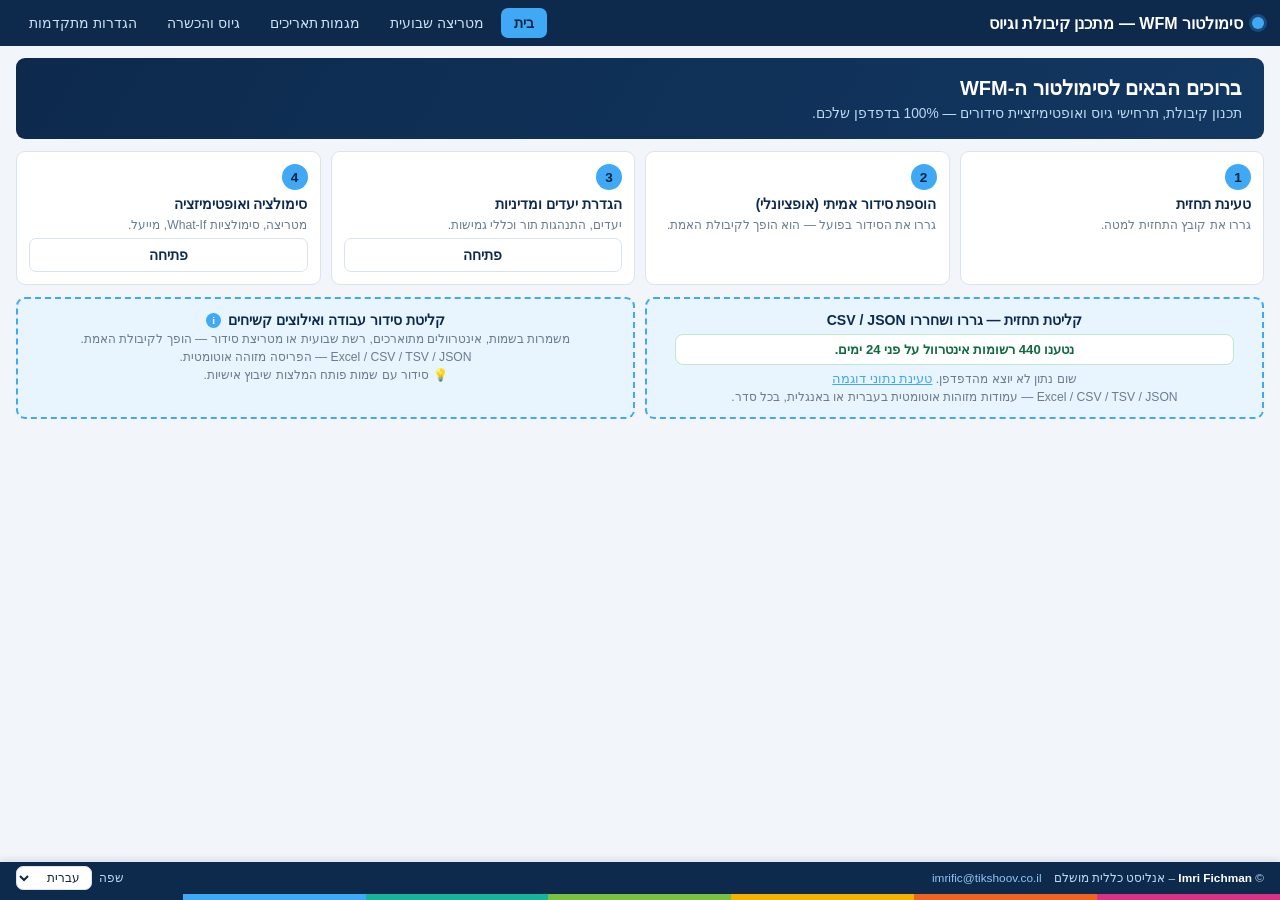
<file: wfm_simulator (1).html>
<!DOCTYPE html>
<html lang="en" dir="ltr">
<head>
<meta charset="UTF-8">
<meta name="viewport" content="width=device-width, initial-scale=1.0">
<title>WFM Simulator — Tikshuv</title>
<style>
:root{
  --navy:#0d2a4d; --navy-2:#123761; --sky:#3fa9f5; --sky-soft:#e8f4fe;
  --magenta:#d63384; --card:#ffffff; --bg:#f2f5f9; --ink:#15263a; --muted:#6b7c90;
  --emerald:#0f6a3f; --emerald-bg:#d9f2e4;
  --amber:#8a5b00; --amber-bg:#fdeec9;
  --crimson:#a11a1a; --crimson-bg:#fadbdb;
  --teal:#18b39a;
  --border:#dbe4ee; --radius:9px;
  --stripe:linear-gradient(90deg,#0d2a4d 0 14.28%,#3fa9f5 14.28% 28.57%,#18b39a 28.57% 42.85%,#7ac143 42.85% 57.14%,#f5b301 57.14% 71.42%,#f06423 71.42% 85.71%,#d63384 85.71% 100%);
}
*{box-sizing:border-box;margin:0;padding:0}
html,body{height:100%}
/* item 4: generous bottom padding so the fixed credit bar + stripe can never clip content (legend included) */
body{font-family:"Segoe UI",Arial,"Noto Sans Hebrew",sans-serif;background:var(--bg);color:var(--ink);padding-bottom:78px;font-size:14px}

.num{direction:ltr;unicode-bidi:isolate;display:inline-block}

/* ---------- Header ---------- */
header{background:var(--navy);color:#fff;padding:8px 16px;display:flex;align-items:center;gap:14px;flex-wrap:wrap}
.brand{display:flex;align-items:center;gap:9px;font-size:1rem;font-weight:600}
.brand .dot{width:12px;height:12px;border-radius:50%;background:var(--sky);box-shadow:0 0 0 3px rgba(63,169,245,.25)}
nav{display:flex;gap:4px;flex-wrap:wrap;margin-inline-start:auto}
nav button{background:transparent;color:#cfe2f5;border:1px solid transparent;padding:6px 12px;border-radius:7px;cursor:pointer;font-size:.86rem;font-weight:500}
nav button:hover{background:var(--navy-2);color:#fff}
nav button.active{background:var(--sky);color:#06233f;font-weight:600}
nav button:focus-visible{outline:2px solid var(--magenta);outline-offset:2px}

/* ---------- Layout ---------- */
main{padding:12px 16px}
.page{display:none}
.page.active{display:block}
.card{background:var(--card);border:1px solid var(--border);border-radius:var(--radius);padding:12px 14px;box-shadow:0 1px 3px rgba(13,42,77,.06);margin-bottom:12px}
.card h2{font-size:.95rem;color:var(--navy);margin-bottom:9px;display:flex;align-items:center;gap:7px}
.toolbar{display:flex;align-items:center;gap:10px;flex-wrap:wrap;margin-bottom:10px}
.toolbar label{font-size:.82rem;color:var(--muted)}
select,input[type=number],input[type=text],input[type=date],input[type=time]{padding:5px 8px;border:1px solid var(--border);border-radius:7px;font-size:.85rem;background:#fff;color:var(--ink)}
select:focus,input:focus,button:focus-visible{outline:2px solid var(--magenta);outline-offset:1px}
.seg{display:inline-flex;border:1px solid var(--border);border-radius:7px;overflow:hidden}
.seg button{background:#fff;border:none;padding:6px 13px;cursor:pointer;font-size:.83rem;color:var(--muted)}
.seg button.active{background:var(--navy);color:#fff;font-weight:600}
.btn{background:var(--sky);color:#06233f;border:none;padding:8px 15px;border-radius:7px;font-weight:600;font-size:.86rem;cursor:pointer}
.btn:hover{filter:brightness(1.07)}
.btn.navy{background:var(--navy);color:#fff}
.btn.ghost{background:#fff;border:1px solid var(--border);color:var(--navy)}
.chk{display:inline-flex;align-items:center;gap:7px;font-size:.85rem;cursor:pointer}
.banner{border-radius:7px;padding:8px 12px;font-size:.82rem;margin-bottom:10px;display:none}
.banner.show{display:block}
.banner.good{background:var(--emerald-bg);color:var(--emerald)}
.banner.tip{display:block;background:var(--sky-soft);color:var(--navy);border:1px solid #c4e2f9;margin-top:8px;text-align:start}
.mini{font-size:.76rem;color:var(--muted)}

/* ---------- Tooltip (i) ---------- */
.info{display:inline-flex;align-items:center;justify-content:center;width:15px;height:15px;border-radius:50%;background:var(--sky);color:#fff;font-size:.62rem;font-weight:700;cursor:help;position:relative;flex:0 0 15px;font-style:normal}
.info:hover::after,.info:focus-visible::after{content:attr(data-tip);position:absolute;bottom:135%;left:50%;transform:translateX(-50%);background:var(--navy);color:#fff;padding:8px 10px;border-radius:8px;width:240px;font-size:.72rem;font-weight:400;line-height:1.45;z-index:99;text-align:start;box-shadow:0 6px 18px rgba(13,42,77,.35);white-space:normal}

/* ---------- Home ---------- */
.hero{background:linear-gradient(120deg,var(--navy),var(--navy-2));color:#fff;border-radius:var(--radius);padding:18px 22px;margin-bottom:12px}
.hero h1{font-size:1.25rem;margin-bottom:5px}
.hero p{color:#bcd9f2;font-size:.86rem;max-width:760px}
.steps{display:grid;grid-template-columns:repeat(auto-fit,minmax(220px,1fr));gap:10px;margin-bottom:12px}
.step{background:var(--card);border:1px solid var(--border);border-radius:var(--radius);padding:12px;display:flex;flex-direction:column;gap:6px}
.step .stnum{width:26px;height:26px;border-radius:50%;background:var(--sky);color:#06233f;font-weight:700;display:flex;align-items:center;justify-content:center;font-size:.85rem}
.step h3{font-size:.87rem;color:var(--navy)}
.step p{font-size:.76rem;color:var(--muted);flex:1}
.portals{display:grid;grid-template-columns:repeat(auto-fit,minmax(320px,1fr));gap:10px}
.dropzone{border:2px dashed var(--sky);background:var(--sky-soft);border-radius:var(--radius);padding:13px;text-align:center;cursor:pointer;transition:.15s}
.dropzone.hover{background:#d2eafc;border-color:var(--navy)}
.dropzone.error{border-color:#c22;background:var(--crimson-bg)}
.dropzone h3{font-size:.88rem;color:var(--navy);display:flex;align-items:center;justify-content:center;gap:7px}
.dropzone p{font-size:.76rem;color:var(--muted);margin-top:4px}
.dropzone .schema{font-family:Consolas,monospace;direction:ltr;unicode-bidi:embed;font-size:.68rem;color:#3c5a78;margin-top:4px}
.dropzone .err-card{color:var(--crimson);font-weight:600;font-size:.82rem;margin-top:5px}
.dropzone .status{color:var(--emerald);font-weight:600;font-size:.82rem;margin:6px auto;background:#fff;border:1px solid #bfe8d0;border-radius:8px;padding:7px 12px;max-width:95%}
.linklike{background:none;border:none;color:var(--sky);text-decoration:underline;cursor:pointer;font-size:.8rem}

/* ---------- Tables ---------- */
.tablewrap{overflow-x:auto}
table{border-collapse:collapse;width:100%;font-size:.78rem}
th,td{border:1px solid var(--border);padding:3px 5px;text-align:center}
thead th{background:var(--navy);color:#fff;font-weight:600}
tbody th{background:var(--sky-soft);color:var(--navy);font-weight:600;white-space:nowrap;direction:ltr;font-size:.72rem}
tr.fcast th{background:#eef6fd;font-style:italic}
tr.fcast td{opacity:.88}
td.cell{cursor:pointer;min-width:74px}
td .v{font-weight:700;font-size:.78rem;direction:ltr;unicode-bidi:isolate}
td .sub{font-size:.58rem;opacity:.75;direction:ltr;unicode-bidi:isolate}
td.tier-good{background:var(--emerald-bg);color:var(--emerald)}
td.tier-warn{background:var(--amber-bg);color:var(--amber)}
td.tier-bad{background:var(--crimson-bg);color:var(--crimson);box-shadow:inset 0 0 0 1.5px #d98a8a}
td.closed{background:repeating-linear-gradient(45deg,#eef1f5 0 8px,#e5eaf1 8px 16px);color:#9aa8b8;font-size:.66rem;cursor:default}
td.nodata{color:#b6c2cf;cursor:default}
td .decay{display:inline-block;background:var(--magenta);color:#fff;border-radius:3px;font-size:.55rem;padding:0 3px;margin-inline-start:3px;vertical-align:middle}
td .short{display:inline-block;width:6px;height:6px;border-radius:50%;background:#c22;margin-inline-start:3px}
.legend{display:flex;gap:12px;flex-wrap:wrap;font-size:.7rem;color:var(--muted);margin-top:7px;padding-bottom:2px}
.legend span i{display:inline-block;width:10px;height:10px;border-radius:3px;margin-inline-end:4px;vertical-align:-1px}

/* ---------- Policy panel (horizontal, beneath matrix) ---------- */
#polFields{border:none;margin:0;padding:0;display:flex;gap:16px;flex-wrap:wrap;align-items:center;transition:.15s}
#polFields[disabled]{opacity:.42;pointer-events:none}
#polFields .pfi{display:flex;align-items:center;gap:6px;font-size:.82rem}
#polFields input{width:70px}
.polrow{display:flex;align-items:center;gap:16px;flex-wrap:wrap}
.polrow .grow{flex:1}

/* ---------- Popover editor / modal ---------- */
#cellEditor{position:absolute;z-index:50;background:#fff;border:1px solid var(--navy);border-radius:9px;box-shadow:0 8px 24px rgba(13,42,77,.25);padding:12px;display:none;width:240px}
#cellEditor h4{font-size:.82rem;color:var(--navy);margin-bottom:8px}
#cellEditor .row{display:flex;justify-content:space-between;align-items:center;margin-bottom:7px;gap:8px}
#cellEditor .row label{font-size:.75rem;color:var(--muted)}
#cellEditor input{width:86px}
#cellEditor .acts{display:flex;gap:7px;justify-content:flex-end;margin-top:5px}
#modalBg{position:fixed;inset:0;background:rgba(13,42,77,.45);z-index:120;display:none;align-items:center;justify-content:center}
#modalBg.show{display:flex}
#modal{background:#fff;border-radius:11px;max-width:580px;width:92%;max-height:76vh;overflow:auto;padding:18px;box-shadow:0 20px 60px rgba(0,0,0,.35)}
#modal h3{color:var(--navy);font-size:1rem;margin-bottom:5px}
#modal .mini{margin-bottom:8px}
#modal .acts{display:flex;justify-content:flex-end;gap:8px;margin-top:12px}

/* ---------- Forms / lists ---------- */
.grid2{display:grid;grid-template-columns:repeat(auto-fit,minmax(300px,1fr));gap:12px}
.frow{display:flex;justify-content:space-between;align-items:center;gap:8px;padding:5px 0;border-bottom:1px solid #eef2f7}
.frow:last-of-type{border-bottom:none}
.frow label{font-size:.82rem;display:flex;align-items:center;gap:5px}
.frow input,.frow select{width:150px}
/* input + override-link stacked, input stays aligned with the other rows */
.ovrwrap{display:inline-flex;flex-direction:column;align-items:flex-end;gap:2px}
.ovrwrap .linklike{font-size:.72rem;padding:0}
.f2{display:grid;grid-template-columns:1fr 1fr;column-gap:20px}
@media(max-width:900px){.f2{grid-template-columns:1fr}}
ul.plain{list-style:none}
ul.plain li{padding:7px 10px;border:1px solid var(--border);border-radius:7px;margin-bottom:6px;font-size:.8rem;display:flex;justify-content:space-between;align-items:center;gap:8px}
li.alert{border-inline-start:4px solid var(--amber);background:var(--amber-bg)}
li.ok{border-inline-start:4px solid var(--emerald);background:var(--emerald-bg)}
li.insight{border-inline-start:4px solid var(--sky);background:var(--sky-soft)}
.pill{font-size:.68rem;border-radius:999px;padding:2px 9px;background:var(--sky-soft);color:var(--navy);white-space:nowrap;unicode-bidi:plaintext}
.kpis{display:grid;grid-template-columns:repeat(auto-fit,minmax(190px,1fr));gap:10px;margin-bottom:12px}
.kpi{background:var(--card);border:1px solid var(--border);border-radius:var(--radius);padding:10px 14px}
.kpi .n{font-size:1.25rem;font-weight:700;color:var(--navy);direction:ltr;unicode-bidi:isolate}
.kpi .l{font-size:.72rem;color:var(--muted);display:flex;align-items:center;gap:5px}
.kpi .spark{margin-top:5px;direction:ltr}
.kpi .cap{display:flex;justify-content:space-between;font-size:.62rem;color:var(--muted);direction:ltr;margin-top:1px}
.xbtn{background:none;border:none;color:var(--crimson);cursor:pointer;font-weight:700;font-size:.95rem}
.daywin{display:flex;align-items:center;gap:7px;margin-bottom:5px;font-size:.78rem;flex-wrap:wrap}
.daywin .dl{width:62px;color:var(--navy);font-weight:600}
.daywin input[type=time]{width:98px}
/* capacity outlook chart */
#coWrap{position:relative;direction:ltr}
#coTip{position:absolute;display:none;background:var(--navy);color:#fff;font-size:.7rem;padding:4px 8px;border-radius:6px;pointer-events:none;white-space:nowrap;z-index:5;transform:translate(-50%,-130%)}

/* ---------- Edit markers, apply buttons, week nav ---------- */
td .edmark{font-size:.6rem;margin-inline-start:3px;opacity:.75}
.wknav{padding:5px 10px;font-weight:700}
.applymini{padding:3px 10px;font-size:.72rem;white-space:nowrap}

td .overm{display:inline-block;width:6px;height:6px;background:#8a63d2;border-radius:1px;margin-inline-start:3px}
/* holiday/exception override cells */
td.exc{background:repeating-linear-gradient(-45deg,#efe9fb 0 8px,#e4dbf7 8px 16px);color:#6b5a92;cursor:pointer}
tr.sumrow td,tr.sumrow th{font-weight:700;background:var(--sky-soft);border-bottom:2px solid var(--navy)}
/* matrix daily-summary strip: same family as sumrow, but thin and quiet */
tr.msum td,tr.msum th{background:var(--sky-soft);border-bottom:2px solid var(--navy);padding:2px 4px;font-size:.62rem;line-height:1.2;text-align:center;white-space:nowrap}
tr.msum .v{font-weight:700}
tr.msum .sub{font-size:.58rem;opacity:.75;direction:ltr;unicode-bidi:isolate}
#excModeBtn.on{background:var(--magenta);color:#fff;border-color:var(--magenta)}
.soft-disabled{opacity:.45;cursor:not-allowed}
@keyframes flashbg{0%,60%{background:var(--amber-bg);border-radius:6px}100%{background:transparent}}
label.flash{animation:flashbg 1.6s}
/* item 6: tooltips inside table headers open downward + last column hugs the edge */
thead .info:hover::after,thead .info:focus-visible::after{bottom:auto;top:135%}
th:last-child .info:hover::after,th:last-child .info:focus-visible::after{left:auto;right:0;transform:none}
/* item 9: roster priority tiers */
tr.r-bad td{background:var(--crimson-bg)}
tr.r-warn td{background:var(--amber-bg)}
tr.r-ok td{background:var(--emerald-bg)}
/* item 13: audit-log popover — square speech bubble, no dim */
#auditPop{position:fixed;z-index:220;background:#fff;border:1.5px solid var(--navy);width:min(430px,92vw);max-height:300px;display:none;box-shadow:0 10px 30px rgba(13,42,77,.3);font-size:.78rem}
#auditPop .ahead{display:flex;justify-content:space-between;align-items:center;background:var(--sky-soft);padding:7px 10px;border-bottom:1px solid var(--border);color:var(--navy)}
#auditBody{overflow-y:auto;max-height:255px;padding:8px 10px}
#auditBody div{padding:3px 0;border-bottom:1px solid #f0f4f8;direction:ltr;text-align:left;unicode-bidi:plaintext}
/* export split-button with hoverable menu */
.splitbtn{position:relative;display:inline-block}
.splitbtn .menu{position:absolute;top:100%;inset-inline-end:0;background:#fff;border:1px solid var(--border);border-radius:8px;box-shadow:0 8px 24px rgba(13,42,77,.18);display:none;min-width:230px;z-index:60;overflow:hidden}
.splitbtn:hover .menu,.splitbtn:focus-within .menu{display:block}
.splitbtn .menu button{display:block;width:100%;background:#fff;border:none;padding:9px 14px;text-align:start;font-size:.83rem;cursor:pointer;color:var(--ink)}
.splitbtn .menu button:hover{background:var(--sky-soft)}
.splitbtn .menu.pad{padding:12px}
.splitbtn .menu.pad button:hover{background:var(--navy)}
.splitbtn.open .menu{display:block}
/* drop-anywhere overlay + toast */
#dropOverlay{position:fixed;inset:0;background:rgba(13,42,77,.55);z-index:200;display:none;align-items:center;justify-content:center;pointer-events:none}
#dropOverlay.show{display:flex}
#dropOverlay .box{background:#fff;border:3px dashed var(--sky);border-radius:16px;padding:34px 48px;font-size:1.1rem;font-weight:600;color:var(--navy)}
#toast{position:fixed;top:14px;left:50%;transform:translateX(-50%) translateY(-80px);background:var(--emerald);color:#fff;padding:10px 22px;border-radius:999px;font-size:.85rem;font-weight:600;z-index:210;transition:.25s;box-shadow:0 8px 24px rgba(0,0,0,.25);max-width:90%;text-align:center;pointer-events:auto;cursor:pointer}
#toast.show{transform:translateX(-50%) translateY(0)}
details.danger{border:1.5px solid var(--crimson);border-radius:8px;padding:8px 12px;margin-top:12px}
details.danger summary{cursor:pointer;color:var(--crimson);font-size:.8rem;font-weight:600}
details.danger .inner{padding-top:8px;display:flex;align-items:center;gap:12px;flex-wrap:wrap}

/* ---------- Print: Ctrl+P → clean horizontal A4 report (item 15) ---------- */
@media print{
  @page{size:A4 landscape;margin:10mm}
  header nav,#footerBar,#stripe,#langBox,.portals,.hero button,.step button,.btn,.linklike,.dropzone,
  .toolbar select,.toolbar input,.toolbar button,.toolbar label,.seg,.chk,#polFields,.polrow,details.danger,
  input,select,.daywin,#customProf{display:none!important}
  body{padding:0;background:#fff;font-size:10.5px}
  header{padding:6px 10px}
  .card{box-shadow:none;border-color:#bbb;page-break-inside:avoid}
  .page{display:none}.page.active{display:block}
  td.cell{cursor:default}
}

/* ---------- Fixed chrome (item 4/5: slim, baseline-anchored, never overlaps content) ---------- */
#footerBar{position:fixed;bottom:6px;left:0;right:0;height:32px;background:var(--navy);color:#bcd9f2;display:flex;align-items:center;gap:12px;padding:0 16px;z-index:90;font-size:.74rem;box-shadow:0 -2px 8px rgba(13,42,77,.12)}
#footerBar b{color:#fff}
#footerBar .mail{direction:ltr;unicode-bidi:isolate;color:#8fc6ef}
#langBox{margin-inline-start:auto;display:flex;align-items:center;gap:7px}
#langBox select{padding:3px 7px;font-size:.75rem}
#stripe{position:fixed;bottom:0;left:0;right:0;height:6px;background:var(--stripe);z-index:91}
</style>
</head>
<body>

<header>
  <div class="brand"><span class="dot"></span><span data-i18n="appTitle">WFM Simulator</span></div>
  <nav>
    <button id="tab-home" class="active" data-i18n="tabHome">Home</button>
    <button id="tab-matrix" data-i18n="tabMatrix">Weekly Matrix</button>
    <button id="tab-trends" data-i18n="tabTrends">Date Trends</button>
    <button id="tab-recruit" data-i18n="tabRecruit">Recruitment &amp; Training</button>
    <button id="tab-settings" data-i18n="tabSettings">Advanced Settings</button>
  </nav>
</header>

<main>

  <!-- ============ HOME ============ -->
  <section class="page active" id="page-home">
    <div class="hero">
      <h1 data-i18n="homeTitle">Welcome to the WFM Simulator</h1>
      <p data-i18n="homeSub">Plan capacity, test hiring scenarios and optimize schedules — entirely inside your browser. Nothing is ever uploaded.</p>
    </div>
    <div class="steps">
      <div class="step"><span class="stnum">1</span><h3 data-i18n="step1t">Load your forecast</h3><p data-i18n="step1d">Drag your operational forecast file (CSV/JSON) into the Forecast portal below — volumes, handle times and planned staffing per 30-minute interval.</p></div>
      <div class="step"><span class="stnum">2</span><h3 data-i18n="step2t">Add real rosters (optional)</h3><p data-i18n="step2d">Drop an actual roster / hard-constraints sheet — named shifts or aggregate headcounts. When present, it becomes the ground-truth capacity.</p></div>
      <div class="step"><span class="stnum">3</span><h3 data-i18n="step3t">Set targets &amp; policies</h3><p data-i18n="step3d">Define service targets and queue behavior in Advanced Settings, and compliance rules in the Policy Builder beneath the matrix.</p><button class="btn ghost" data-goto="settings" data-i18n="stepOpen">Open</button></div>
      <div class="step"><span class="stnum">4</span><h3 data-i18n="step4t">Simulate &amp; optimize</h3><p data-i18n="step4d">Review the Weekly Matrix, run recruitment simulations, and launch the Schedule Optimizer for concrete staffing actions.</p><button class="btn ghost" data-goto="matrix" data-i18n="stepOpen">Open</button></div>
    </div>
    <div class="portals">
      <div class="dropzone" id="dzForecast">
        <h3><span data-i18n="fcTitle">Forecast Ingestion — drag &amp; drop CSV / JSON</span></h3>
        <div class="status" id="fcStatus" style="display:none"></div>
        <div class="err-card" id="fcErr" style="display:none"></div>
        <p><span data-i18n="dropHint">All processing stays in your browser — nothing is uploaded.</span>
           <button class="linklike" id="btnSample" data-i18n="loadSample">Load sample data</button></p>
        <p class="mini" data-i18n="fcFormats">Any Excel (.xlsx / .xls), CSV, TSV or JSON export works — columns are auto-detected in English or Hebrew, in any order. Extra rows and titles are handled automatically.</p>
        <input type="file" id="fcInput" accept=".csv,.tsv,.txt,.json,.xlsx,.xlsm,.xls" style="display:none">
      </div>
      <div class="dropzone" id="dzRoster">
        <h3><span data-i18n="roTitle">Roster &amp; Hard Constraints Ingestion</span> <span class="info" data-tipkey="tipRoster" tabindex="0">i</span></h3>
        <div class="status" id="roStatus" style="display:none"></div>
        <div class="err-card" id="roErr" style="display:none"></div>
        <p data-i18n="roHint">Drop the actual schedule — named shifts, dated intervals, a weekly aggregate grid, or a sidur matrix (days × intervals). It overrides headcount as the ground-truth capacity.</p>
        <p class="mini" data-i18n="roFormats">Named shift lists, dated interval sheets, weekly grids or pivot matrices — Excel (.xlsx / .xls), CSV, TSV or JSON. Day names work in Hebrew or English; hourly rows expand automatically.</p>
        <p class="mini" style="margin-top:4px" data-i18n="proTip">💡 Pro Tip: Upload a roster with representative names to unlock personalized shift optimization recommendations for your team.</p>
        <input type="file" id="roInput" accept=".csv,.tsv,.txt,.json,.xlsx,.xlsm,.xls" style="display:none">
      </div>
    </div>
  </section>

  <!-- ============ MATRIX ============ -->
  <section class="page" id="page-matrix">
    <div class="card">
      <div class="toolbar">
        <label data-i18n="weekLabel">Week:</label>
        <button class="btn ghost wknav" id="wkPrev" title="◀">‹</button>
        <select id="weekSelect" style="min-width:238px"></select>
        <button class="btn ghost wknav" id="wkNext" title="▶">›</button>
        <span class="info" id="horizonInfo" data-tip="" tabindex="0">i</span>
        <span class="pill" id="editBadge" style="display:none"></span>
        <button class="linklike" id="resetEdits" style="display:none" data-i18n="resetEdits">↺ Reset to Original Forecast</button>
        <div class="seg" id="metricSeg">
          <button data-metric="tsf" class="active" id="btnTsf">TSF</button>
          <button data-metric="ar" data-i18n="metricAr">Answer Rate %</button>
        </div>
        <div class="splitbtn" id="expWrap" style="margin-inline-start:auto">
          <button class="btn ghost" id="expToggle" data-i18n="exportDemand">⬇ Export Demand Profile</button>
          <div class="menu pad">
            <div class="frow"><label data-i18n="expMetricL">Content</label>
              <select id="expMetric" style="width:170px">
                <option value="current" data-i18n="expMCur">Current view</option>
                <option value="tsf">TSF</option>
                <option value="ar" data-i18n="metricAr">Answer Rate %</option>
                <option value="staff" data-i18n="expMStaff">Staffing (scheduled / required)</option>
                <option value="vol" data-i18n="expMVol">Inbound calls</option>
                <option value="all" data-i18n="expMAll">All metrics</option>
              </select></div>
            <div class="frow"><label data-i18n="expResL">Resolution</label>
              <select id="expRes" style="width:170px">
                <option value="half" data-i18n="expHalf">Half-hourly intervals</option>
                <option value="hourly" data-i18n="expHourly">Hourly consolidation</option>
              </select></div>
            <button class="btn navy wide" id="expGo" style="margin-top:8px" data-i18n="expGo">⬇ Export CSV</button>
          </div>
        </div>
      </div>
      <div class="banner good" id="decayBanner"></div>
      <div class="tablewrap"><table id="matrixTable"></table></div>
      <div class="legend">
        <span><i style="background:var(--emerald-bg)"></i><span data-i18n="legGood">≥ 90% — meets target</span></span>
        <span><i style="background:var(--amber-bg)"></i><span data-i18n="legWarn">80–89.9% — warning</span></span>
        <span><i style="background:var(--crimson-bg)"></i><span data-i18n="legBad">&lt; 80% — breach</span> <span class="info" data-tipkey="tipBreach" tabindex="0">i</span></span>
        <span><i style="background:#c22;border-radius:50%"></i><span data-i18n="legShort">understaffed (scheduled &lt; required)</span></span>
        <span><i style="background:#8a63d2"></i><span data-i18n="legOver">overstaffed (scheduled &gt; required)</span></span>
        <span><i style="background:var(--magenta)"></i><span data-i18n="legDecay">flex-policy dip applied</span></span>
        <span data-i18n="legEdit">Click any cell to edit values.</span>
      </div>
    </div>
    <!-- item 3: policy builder relocated to a horizontal panel beneath the matrix -->
    <div class="card">
      <div class="polrow">
        <h2 style="margin:0"><span data-i18n="policyTitle">Operational Policy Optimizer</span> <span class="info" data-tipkey="tipPolicy" tabindex="0">i</span></h2>
        <label class="chk"><input type="checkbox" id="polEnable"> <span data-i18n="polEnable">Enable Operational Policy Optimizer</span></label>
        <fieldset id="polFields" disabled>
          <span class="pfi"><span data-i18n="polMaxDrops">Max dips per day</span> <span class="info" data-tipkey="tipMaxDrops" tabindex="0">i</span>
            <input type="number" id="polMaxDrops" min="0" max="10" step="1"></span>
          <span class="pfi"><span data-i18n="polGap">Min gap between dips (h)</span> <span class="info" data-tipkey="tipGap" tabindex="0">i</span>
            <input type="number" id="polGap" min="0.5" max="8" step="0.5"></span>
          <span class="pfi"><span data-i18n="polFloor">SLA floor target (%)</span> <span class="info" data-tipkey="tipFloor" tabindex="0">i</span>
            <input type="number" id="polFloor" min="40" max="95" step="1"></span>
        </fieldset>
        <span class="grow"></span>
        <button class="btn ghost" id="excModeBtn" data-i18n="excBtn">🗓 Holiday / Exception Control</button>
        <span class="info" data-tipkey="tipExc" tabindex="0">i</span>
        <button class="btn navy" id="optimizerBtn" data-i18n="optimizerBtn">🛠 Run Schedule Optimizer</button>
      </div>
    </div>
  </section>

  <!-- ============ TRENDS ============ -->
  <section class="page" id="page-trends">
    <div class="card">
      <h2 data-i18n="trendsTitle">Date Trends — history &amp; forward projection</h2>
      <div class="toolbar">
        <label data-i18n="trFromL">Start Date</label><input type="date" id="trFrom">
        <label data-i18n="trToL">End Date</label><input type="date" id="trTo">
        <button class="linklike" id="resetTrends" style="display:none" data-i18n="resetEdits">↺ Reset to Original Forecast</button>
        <button class="btn ghost" id="exportTrends" style="margin-inline-start:auto" data-i18n="exportCsv">⬇ Download CSV</button>
      </div>
      <div class="tablewrap"><table id="trendsTable"></table></div>
    </div>
  </section>

  <!-- ============ RECRUITMENT & TRAINING ============ -->
  <section class="page" id="page-recruit">
    <div class="kpis">
      <div class="kpi"><div class="n" id="kpiHc">—</div><div class="l" data-i18n="kpiHc">Current headcount (reps)</div></div>
      <div class="kpi"><div class="n" id="kpiMaxDef">—</div><div class="l"><span data-i18n="kpiMaxDef">Max Daily Representative Deficit</span> <span class="info" data-tipkey="tipMaxDef" tabindex="0">i</span></div></div>
      <div class="kpi"><div class="n" id="kpiShort">—</div><div class="l"><span id="kpiShortL"></span> <span class="info" data-tipkey="tipShort" tabindex="0">i</span></div></div>
    </div>
    <div class="kpis">
      <div class="kpi"><div class="l"><span data-i18n="spark1">Projected Staffing Curve (30-Day Outlook)</span> <span class="info" data-tipkey="tipSpark1" tabindex="0">i</span></div>
        <div class="n" id="spark1v">—</div><div class="spark" id="spark1"></div><div class="cap" id="spark1c"></div></div>
      <div class="kpi"><div class="l"><span data-i18n="spark2">Cohort Yield Rate Trend</span> <span class="info" data-tipkey="tipSpark2" tabindex="0">i</span></div>
        <div class="n" id="spark2v">—</div><div class="spark" id="spark2"></div><div class="cap" id="spark2c"></div></div>
      <div class="kpi"><div class="l"><span data-i18n="spark3">Hiring Gap — Target vs. Actual</span> <span class="info" data-tipkey="tipSpark3" tabindex="0">i</span></div>
        <div class="n" id="spark3v">—</div><div class="spark" id="spark3"></div><div class="cap" id="spark3c"></div></div>
    </div>
    <div class="card">
      <h2 data-i18n="trajTitle">Trajectory Insights</h2>
      <ul class="plain" id="trajList"></ul>
    </div>
    <div class="grid2">
      <div class="card">
        <h2 data-i18n="injTitle">Recruitment Simulation (What-If)</h2>
        <div class="frow"><label data-i18n="injProfile">Shift profile</label>
          <select id="injProfile" style="width:230px">
            <option value="student" data-i18n="profStudent">Student Afternoon — 12:00–17:00, Sun–Thu</option>
            <option value="fullMorning" data-i18n="profMorning">Full-Time Morning — 08:00–13:00, Sun–Fri</option>
            <option value="fullDay" data-i18n="profFull">Full-Time — 08:00–17:00, Sun–Thu</option>
            <option value="custom" data-i18n="profCustom">Custom per-day profile…</option>
          </select></div>
        <div id="customProf" style="display:none;margin:8px 0"></div>
        <div class="frow"><label data-i18n="injCount">Number of representatives to add</label><input type="number" id="injCount" min="1" max="200" value="2"></div>
        <button class="btn navy" id="injGo" style="margin-top:8px" data-i18n="injGo">➕ Add Representatives &amp; Recalculate</button>
        <h2 style="margin-top:14px" data-i18n="injActive">Active Staffing Simulations</h2>
        <ul class="plain" id="injList"></ul>
        <!-- item 8: capacity outlook chart fills the space beneath the simulations panel -->
        <h2 style="margin-top:14px"><span data-i18n="outlookTitle">Capacity Outlook — projected cumulative headcount</span> <span class="info" data-tipkey="tipOutlook" tabindex="0">i</span></h2>
        <div id="coWrap"><div id="coChart"></div><div id="coTip"></div></div>
      </div>
      <div class="card">
        <h2><span data-i18n="trainTitle">Training &amp; Onboarding Pipeline</span> <span class="info" data-tipkey="tipTrain" tabindex="0">i</span></h2>
        <div id="cohortList"></div>
        <div class="f2" style="margin-top:6px">
          <div class="frow"><label data-i18n="cohName">Course name</label><input type="text" id="cohName" style="width:120px"></div>
          <div class="frow"><label data-i18n="cohCount">Trainees</label><input type="number" id="cohCount" min="1" max="200" value="10" style="width:70px"></div>
          <div class="frow"><label data-i18n="cohStart">Course start</label><input type="date" id="cohDate" style="width:150px"></div>
          <div class="frow"><label><span data-i18n="cohDur">Duration (days)</span> <span class="info" data-tipkey="tipDur" tabindex="0">i</span></label><input type="number" id="cohDur" min="1" max="120" value="21" style="width:70px"></div>
          <div class="frow"><label><span data-i18n="cohYield">Yield rate (%)</span> <span class="info" data-tipkey="tipYield" tabindex="0">i</span></label><input type="number" id="cohYield" min="10" max="100" value="85" style="width:70px"></div>
          <div class="frow" style="border:none"><button class="btn ghost" id="cohAdd" data-i18n="cohAdd">Add course</button></div>
        </div>
        <h2 style="margin-top:14px" data-i18n="rosterTitle">Internal Roster Optimization</h2>
        <p class="mini" data-i18n="rosterHint">Representatives below their contracted weekly hours — broaden their availability before hiring externally.</p>
        <div class="tablewrap" id="rosterWrap" style="max-height:300px;overflow-y:auto;margin-top:8px"></div>
      </div>
    </div>
  </section>

  <!-- ============ ADVANCED SETTINGS ============ -->
  <section class="page" id="page-settings">
    <div class="grid2">
      <div class="card">
        <h2 data-i18n="targetsTitle">Service Targets</h2>
        <div class="frow"><label><span data-i18n="setPrimary">Primary Target Metric</span> <span class="info" data-tipkey="tipPrimary" tabindex="0">i</span></label>
          <select id="setPrimary" style="width:220px">
            <option value="tsf" data-i18n="optTsf">TSF — speed of answer</option>
            <option value="ar" data-i18n="optAr">Answer Rate — capture every call</option>
          </select></div>
        <div class="frow"><label><span data-i18n="setTarget">Attainment target (%)</span> <span class="info" data-tipkey="tipTarget" tabindex="0">i</span></label><input type="number" id="setTarget" min="50" max="100" step="1"></div>
        <div class="frow"><label data-i18n="setTsfT">Answer-speed window (TSF, seconds)</label><input type="number" id="setTsfT" min="5" max="600" step="5"></div>
        <p class="mini" data-i18n="tsfBenchNote">TSF 30 and TSF 60 in Date Trends are fixed industry benchmarks and never change with this window.</p>
        <h2 style="margin-top:14px" data-i18n="shiftTitle">Shift Hours Window</h2>
        <div class="frow"><label data-i18n="setDayStart">Day starts (hour)</label><input type="number" id="setDayStart" min="0" max="22" step="1"></div>
        <div class="frow"><label data-i18n="setDayEnd">Day ends (hour)</label><input type="number" id="setDayEnd" min="1" max="23" step="1"></div>
        <div class="frow"><label data-i18n="setFriEnd">Friday ends (hour)</label><input type="number" id="setFriEnd" min="0" max="23" step="1"></div>
        <p class="mini" data-i18n="shiftNote">Applies to the weekly matrix, candidate profiles and predictive calculations.</p>
      </div>
      <div class="card">
        <h2 data-i18n="wfTitle">Workforce Dynamics</h2>
        <div class="frow"><label data-i18n="setAttr">Monthly attrition (%)</label><input type="number" id="setAttr" min="0" max="30" step="0.5"></div>
        <div class="frow"><label><span data-i18n="setHc">Current headcount (reps)</span> <span class="info" data-tipkey="tipHc" tabindex="0">i</span></label>
          <span class="ovrwrap">
            <input type="number" id="setHc" min="0" max="2000" step="1">
            <button class="linklike" id="hcOvr" style="display:none"></button>
          </span></div>
        <div class="frow"><label><span data-i18n="setAbsence">Absence — היעדרויות (%)</span> <span class="info" data-tipkey="tipAbsence" tabindex="0">i</span></label><input type="number" id="setAbsence" min="0" max="60" step="1"></div>
        <div class="frow"><label><span data-i18n="setShrink">Shrinkage (%)</span> <span class="info" data-tipkey="tipShrink" tabindex="0">i</span></label><input type="number" id="setShrink" min="0" max="60" step="1"></div>
        <details class="danger">
          <summary data-i18n="resetZone">Workspace reset (danger zone)</summary>
          <div class="inner">
            <button class="btn ghost" id="resetWs" style="border-color:var(--crimson);color:var(--crimson)" data-i18n="resetWs">↺ Reset workspace</button>
            <span class="mini" data-i18n="resetNote">Clears saved settings, policies, courses, simulations and cached datasets from this browser.</span>
          </div>
        </details>
      </div>
      <div class="card">
        <h2 data-i18n="queueTitle">Queue Behavior (Advanced)</h2>
        <div class="frow"><label data-i18n="setMode">Queue type</label>
          <select id="setMode" style="width:270px">
            <option value="normal" data-i18n="modeAband">Queue permitting customer abandonment / callback</option>
            <option value="clinic" data-i18n="modeNoAband">No-abandonment emergency / hotline queue</option>
          </select></div>
        <div class="frow"><label><span data-i18n="setMpt">Mean Patience Time — MPT (mm:ss)</span> <span class="info" data-tipkey="tipMpt" tabindex="0">i</span></label>
          <span class="ovrwrap">
            <input type="text" id="setMpt" style="width:74px;direction:ltr;text-align:center">
            <button class="linklike" id="mptOvr" style="display:none"></button>
          </span></div>
        <p class="mini" id="mptSrc" style="display:none"></p>
        <p class="mini" data-i18n="setMptHint">Don't know your MPT? Pull the 'average delay of abandoned calls' from your telephony/ACD abandoned-calls report — that value in seconds is your MPT.</p>
        <div class="frow" style="border:none;margin-top:8px"><button class="btn ghost" id="revealLogic" data-i18n="revealLogic">🧮 Reveal Analytical Logic</button></div>
      </div>
      <div class="card">
        <h2><span data-i18n="fmTitle">Forecasting Models</span> <span class="info" data-tipkey="tipFm" tabindex="0">i</span></h2>
        <div class="frow"><label data-i18n="fmVol">Call volume model</label><select id="setModelVol" style="width:210px"></select></div>
        <div class="frow"><label data-i18n="fmAht">AHT model</label><select id="setModelAht" style="width:210px"></select></div>
        <div class="frow"><label data-i18n="fmMpt">MPT model</label><select id="setModelMpt" style="width:210px"></select></div>
        <div class="frow"><label for="setAutoHol" data-i18n="fmAutoHol">Auto Israeli-holiday calendar</label><input type="checkbox" id="setAutoHol"></div>
        <div class="frow"><label for="setAutoAnom" data-i18n="fmAutoAnom">Auto war/outage detection</label><input type="checkbox" id="setAutoAnom"></div>
        <div class="frow"><label data-i18n="fmProfile">Interval profile window</label><select id="setProfile" style="width:210px"><option value="adaptive" data-i18n="fmProfAdapt">Adaptive (8w, fallback all)</option><option value="w12" data-i18n="fmProf12">12 weeks</option></select></div>
        <div class="frow" style="border:none;gap:8px"><button class="btn ghost" id="backtestBtn" data-i18n="backtestBtn">🧪 Backtest models</button><button class="btn ghost" id="reviewExclBtn" data-i18n="reviewExclBtn">📅 Review excluded days</button></div>
      </div>
    </div>
  </section>

</main>

<div id="cellEditor">
  <h4 id="ceTitle"></h4>
  <div class="row"><label id="ceVolL"></label><input type="number" id="ceVol" min="0" step="1"></div>
  <div class="row"><label id="ceAhtL"></label><input type="number" id="ceAht" min="1" step="1"></div>
  <div class="row" id="ceAgRow"><label id="ceAgL"></label><input type="number" id="ceAg" min="0" step="0.5"></div>
  <div class="row" id="ceFutRow" style="display:none"><label style="display:flex;gap:6px;align-items:center;cursor:pointer"><input type="checkbox" id="ceFut" checked style="margin:0"><span id="ceFutL"></span></label></div>
  <div class="acts">
    <button class="btn ghost" id="ceCancel" data-i18n="ceCancel">Cancel</button>
    <button class="btn" id="ceApply" data-i18n="ceApply">Apply</button>
  </div>
</div>

<div id="modalBg"><div id="modal">
  <h3 id="mTitle"></h3>
  <p class="mini" id="mCore"></p>
  <p class="mini" id="mMsg"></p>
  <ul class="plain" id="mList"></ul>
  <div class="acts"><button class="btn ghost" id="mExport" data-i18n="exportRecs">⬇ Export recommendations</button><button class="btn navy" id="mClose" data-i18n="mClose">Close</button></div>
</div></div>

<div id="dropOverlay"><div class="box" data-i18n="dropAnywhere">📂 Drop your file anywhere — the system will recognize it</div></div>
<div id="toast"></div>
<div id="auditPop">
  <div class="ahead"><b id="auditTitleEl"></b><button class="xbtn" id="auditClose">✕</button></div>
  <div id="auditBody"></div>
</div>

<div id="modalBg2" style="position:fixed;inset:0;background:rgba(13,42,77,.45);z-index:130;display:none;align-items:center;justify-content:center">
  <div style="background:#fff;border-radius:11px;max-width:440px;width:90%;padding:20px;box-shadow:0 20px 60px rgba(0,0,0,.35)">
    <h3 style="color:var(--crimson);font-size:1rem;margin-bottom:8px" data-i18n="resetZone">Workspace reset (danger zone)</h3>
    <p class="mini" id="confirmMsg" style="font-size:.85rem"></p>
    <div style="display:flex;justify-content:flex-end;gap:8px;margin-top:14px">
      <button class="btn ghost" id="confirmNo" data-i18n="confirmNo">Cancel</button>
      <button class="btn" id="confirmYes" style="background:var(--crimson);color:#fff" data-i18n="confirmYes">Yes, reset everything</button>
    </div>
  </div>
</div>

<div id="footerBar">
  <span>© <b>Imri Fichman</b> – <span data-i18n="attrRole">Clalit Mushlam Analyst</span></span>
  <span class="mail">imrific@tikshoov.co.il</span>
  <div id="langBox"><span data-i18n="langLabel">Language</span>
    <select id="langSelect"><option value="en">English</option><option value="he">עברית</option></select></div>
</div>
<div id="stripe"></div>

<script>
"use strict";
/* =====================================================================
   WFM Simulator v1.2 — pure client-side. © Imri Fichman, Tikshuv.

   Analytical engines:
   • Call Volume Forecast — Holt double exponential smoothing (α=0.4 β=0.2).
   • AHT Prediction — 4-week moving average per weekday+interval.
   • SLA & Answer Rate — Erlang A (log-space Kummer ₁F₁) / Erlang C.
   • Per-interval MPT column (when present) overrides the global MPT.
   ===================================================================== */

/* ---------------- i18n ---------------- */
const I18N = {
en:{
  appTitle:"WFM Simulator — Capacity & Recruitment Planner",
  tabHome:"Home", tabMatrix:"Weekly Matrix", tabTrends:"Date Trends",
  tabRecruit:"Recruitment & Training", tabSettings:"Advanced Settings",
  attrRole:"Clalit Mushlam Analyst", langLabel:"Language",
  homeTitle:"Welcome to the WFM Simulator",
  homeSub:"Capacity planning, hiring scenarios and schedule optimization — 100% in your browser.",
  step1t:"Load your forecast", step1d:"Drop your forecast export below.",
  step2t:"Add real rosters (optional)", step2d:"Drop the actual sidur — it becomes the ground-truth capacity.",
  step3t:"Set targets & policies", step3d:"Targets, queue behavior and flex rules.",
  step4t:"Simulate & optimize", step4d:"Matrix, what-if simulations, optimizer.",
  stepOpen:"Open",
  fcTitle:"Forecast Ingestion — drag & drop CSV / JSON",
  dropHint:"Nothing leaves your browser.",
  loadSample:"Load sample data",
  fcLoaded:"Loaded {n} interval records across {d} days.",
  roTitle:"Roster & Hard Constraints Ingestion",
  roHint:"Named shifts, dated intervals, weekly grids or a sidur matrix — becomes the ground-truth capacity.",
  proTip:"💡 Named rosters unlock personal shift recommendations.",
  roLoadedNamed:"Roster loaded: {n} intervals, {e} named representatives. Now the ground-truth capacity.",
  roLoadedAnon:"Roster loaded: {n} intervals (anonymous capacity). Now the ground-truth capacity.",
  roLoadedWeekly:"Aggregate weekly constraints loaded: {n} interval blocks. Applied to every matching weekday as ground-truth capacity.",
  tipRoster:"When a roster file is active, its interval capacity replaces the generic headcount and any scheduled counts from the forecast — the engine treats it as the hard ground truth. Supported: dated intervals, named shifts (day/date + start + end + name), or an anonymous aggregate weekly grid.",
  dropErrType:"Unsupported file type. Excel (.xlsx / .xls / .xlsm), CSV, TSV or JSON files work.",
  dropErrParse:"The file couldn't be read. Try re-saving it from Excel, or check that it isn't password-protected.",
  fcFormats:"Excel / CSV / TSV / JSON — columns auto-detected in Hebrew or English, any order.",
  roFormats:"Excel / CSV / TSV / JSON — layout auto-detected.",
  fcOk:"Forecast recognized — {d} days, {n} interval rows loaded.",
  roOk:"Iron constraints recognized — {n} capacity blocks mapped as ground truth.",
  roOkNamed:"Roster recognized — {e} named representatives, {n} capacity blocks mapped as ground truth.",
  skippedNote:"({k} unreadable rows were skipped automatically)",
  errNoHeader:"Couldn't find a recognizable header row. Name your columns in any language — e.g. date/תאריך, time/שעה, calls/שיחות, AHT — in any order. First row seen: {h}",
  errNoData:"Headers were recognized, but no valid data rows could be read ({k} rows skipped). Check that dates and times contain real values.",
  errMissing:"Columns were recognized, but a required column is missing: {miss}. Rename or add it and drop the file again.",
  fldDay:"Day", fldStartEnd:"Start+End", fldName:"Name",
  dropAnywhere:"📂 Drop your file anywhere — the system will recognize it",
  roNoOverlap:"⚠ The roster dates do not overlap your forecast range — it will not affect the matrix.",
  exportCsv:"⬇ Download CSV", exportRecs:"⬇ Export recommendations",
  exportDemand:"⬇ Export Demand Profile",
  expMetricL:"Content", expResL:"Resolution", expGo:"⬇ Export CSV",
  expMCur:"Current view", expMStaff:"Staffing (scheduled / required)", expMVol:"Inbound calls", expMAll:"All metrics",
  expHourly:"Hourly consolidation", expHalf:"Half-hourly intervals",
  expHourlyTag:"hourly consolidation (volume summed, demand = hourly peak)",
  expHalfTag:"half-hourly intervals",
  setFriEnd:"Friday ends (hour)",
  fmTitle:"Forecasting Models",
  tipFm:"Every prediction slot is a swappable model. Pick one per slot and run a backtest to compare accuracy on your own uploaded history before switching. New models — including imported methodologies — plug into the same registry and appear here automatically.",
  fmVol:"Call volume model", fmAht:"AHT model", fmMpt:"MPT model",
  fmMptNote:"Global setting / per-interval 'mpt' file column (model slot reserved)",
  mEns:"5-Method Ensemble (EMA·MA·Avg·Linear·Exp) — default",
  mProphet:"Prophet-style (trend + changepoint, offline approx.)",
  mHolt:"Holt damped trend", mWavg:"4-week weighted average", mMa4:"4-week moving average", mLast:"Previous week",
  btMpt:"MPT",
  mptFromFile:"Measured from your file per interval (ממוצע המתנה עד לנטישה) — the manual value is inactive.",
  mptOverrideOn:"Manual override active — the file's per-interval MPT is ignored.",
  mptOvr:"Override manually", mptUseFile:"Use file data",
  rosterNudge:"🔓 Upload a sidur with representative names to unlock personal shift recommendations.",
  overlayTitle:"Intraday: forecast vs. historical average",
  legFc:"Forecast", legHist:"Historical weekday avg",
  optNeedPolicy:"Check 'Enable Operational Policy Optimizer' first — the optimizer runs on the rules you define there.",
  rosterSortSched:"Sorted lowest → highest scheduled. 'Possible' = a full week inside the shift-hours window from Settings ({h}h).",
  rosterSortDef:"Sorted by extension gap, largest first. 'Possible' = a full week inside the shift-hours window from Settings ({h}h).",
  logicEns:"5-Method Ensemble (volume default) — per weekday+interval: EMA (α tuned per series by MSE search), MA(3), cumulative average, linear trend and exponential trend each produce their own horizon-aware forecast (trend methods use a damped horizon), and are blended with weights inversely proportional to their one-step in-sample error — so week+8 genuinely differs from week+1 and the best-fitting methods dominate each series.",
  logicClean:"Ingestion guard — daily volumes are first normalized by a billing-calendar uplift factor (median day-of-month effect vs a clean weekday baseline, per the Billing peaks methodology), then each weekday+interval series is winsorized at median ± 3 robust deviations. Billing-day peaks are modeled and kept; war weeks, one-off holidays and outage lows are clipped before they can teach the model. Days you paint as exceptions are excluded from learning entirely.",
  backtestBtn:"🧪 Backtest models",
  backtestTitle:"Model Backtest — rolling 6-week holdout",
  backtestMsg:"Each model was re-trained 6 times, each time hiding one of the last 6 weeks and predicting it. Ranked by PACE = forecast ÷ real demand (100% = perfect; over 100 = over-forecast, under 100 = under-forecast); MAPE shown as the spread tiebreaker.",
  paceWord:"pace",
  fmAutoHol:"Auto Israeli-holiday calendar", fmAutoAnom:"Auto war/outage detection",
  fmProfile:"Interval profile window", fmProfAdapt:"Adaptive (8w, fallback all)", fmProf12:"12 weeks",
  reviewExclBtn:"📅 Review excluded days", reviewExclTitle:"Excluded days — holidays & anomalies",
  reviewExclMsg:"Days the model held out of learning. Holidays come from the Hebrew calendar; anomalies (wars/outages) are auto-detected as abnormally low days. Un-exclude any you want the model to learn from anyway.",
  hol_closed:"Holiday (closed)", hol_eve:"Holiday eve / partial", hol_chm:"Chol HaMoed",
  exclNote:"— excluded from learning", facNote:"— modeled at ≈{p}% of normal",
  anomWord:"Anomaly", anomNote:"— {p}% of normal (auto-flagged)",
  unExclude:"Keep in learning", reExclude:"Re-exclude", noExcl:"No holidays or anomalies in the loaded range.",
  btVol:"Call volume", btAht:"AHT", btBest:"⭐ most accurate",
  btNoData:"Not enough history to backtest (5+ weeks per slot needed).",
  tipBreach:"Breach/Critical is triggered when the interval's calculated performance falls below your custom safety target. This threshold is managed globally under Advanced Settings (e.g., when cumulative TSF drops below 80% or Answer Rate falls below 85% for the day).",
  applyRec:"Apply", appliedRec:"Applied ✓",
  editsBadge:"{n} manual edit(s) · Ctrl+Z undoes",
  legOver:"overstaffed (scheduled > required)",
  stateUnder:"Understaffing", stateOver:"Overstaffing", stateBalanced:"Balanced",
  setPrimary:"Primary Target Metric",
  tipPrimary:"Sets the metric every requirement, KPI card, attainment status and trajectory alert is measured against — speed of answer (TSF) or captured-call share (Answer Rate).",
  optTsf:"TSF — speed of answer", optAr:"Answer Rate — capture every call",
  primAr:"Answer Rate", primTsf:"TSF {s}",
  shiftTitle:"Shift Hours Window", setDayStart:"Day starts (hour)", setDayEnd:"Day ends (hour)",
  shiftNote:"Applies to the weekly matrix, candidate profiles and predictive calculations.",
  revealLogic:"🧮 Reveal Analytical Logic",
  logicTitle:"Analytical Logic",
  logicIntro:"The models running behind every number on the dashboards:",
  logicVol:"Call Volume Forecast — Double Exponential Smoothing (Holt's method, α=0.4, β=0.2, damped φ=0.95), fitted separately per weekday + interval across your uploaded weeks.",
  logicAht:"AHT Prediction — 4-week moving average per weekday + interval, weighted toward your most recent data.",
  logicErlang:"Service Level & Answer Rate — one unified Erlang A (Palm) core for abandonment queues: Answer Rate and every TSF window share the same patience-adjusted physics (SL(t) = AR − (pW − pAb)·e^(−rt), exact Erlang C in the zero-abandonment limit); classic Erlang C for emergency/hotline queues.",
  logicStaff:"Required staffing — iterative search starting at ⌊load⌋+1, incrementing until the Primary Target Metric meets your attainment target. Shrinkage is deducted from scheduled capacity beforehand.",
  resetZone:"Workspace reset (danger zone)",
  resetConfirm:"Are you sure you want to reset all active settings and clear loaded forecast arrays?",
  confirmYes:"Yes, reset everything", confirmNo:"Cancel",
  setAbsence:"Absence (%)",
  tipAbsence:"Scheduled reps who don't show up at all that day (sick, no-show, emergency leave). Measured on your floor as the gap between the sidur and actual login (~10–16% by time of day). Compounds with shrinkage: present = scheduled × (1 − absence).",
  setShrink:"Shrinkage (%)",
  tipShrink:"IN-SHIFT unavailability of reps who DID show up: breaks, coaching, meetings, aux time (typical: 10–20%). Productive capacity = present reps × (1 − shrinkage). Absence is a separate field above — don't double-count it here.",
  resetWs:"↺ Reset workspace",
  resetNote:"Clears saved settings, policies, courses, simulations and cached datasets from this browser.",
  weekLabel:"Week:", thInterval:"Interval",
  weekOpt:"Week {w} | {a} – {b}", forecastTag:" (forecast)",
  horizonTip:"Forecast horizon: with {d} days of uploaded history you can simulate up to {m} beyond your last data date. Uploading 2+ years of history unlocks a 12-month horizon.",
  m3:"3 months", m12:"12 months",
  metricAr:"Answer Rate %", metricTsfDyn:"TSF {s}",
  optimizerBtn:"🛠 Run Schedule Optimizer",
  policyTitle:"Operational Policy Optimizer",
  tipPolicy:"Layer contractual scheduling-compliance rules directly onto the weekly matrix. The optimizer lets expensive short spikes dip below target — within the limits you define — while protecting the cumulative daily score.",
  polEnable:"Enable Operational Policy Optimizer",
  polMaxDrops:"Max dips per day", tipMaxDrops:"The largest number of intervals in a single day that may dip below the attainment target. The optimizer never exceeds it.",
  polGap:"Min gap between dips (h)", tipGap:"Two dips must be separated by at least this many hours. Consecutive-interval dips are always forbidden.",
  polFloor:"SLA floor target (%)", tipFloor:"The absolute safety limit, as defined here in Settings: even inside a permitted dip, the optimizer will never allow staffing to fall below the level that achieves this score.",
  decaySaved:"Flex policy active: {n} interval(s) allowed to dip — approx. {h} rep-hours saved this week. Daily cumulative score protected.",
  legGood:"≥ 90% — meets target", legWarn:"80–89.9% — warning", legBad:"< 80% — breach",
  legShort:"understaffed (scheduled < required)", legDecay:"flex-policy dip applied",
  legEdit:"Click any cell to edit values.",
  closed:"Closed", noData:"—",
  trendsTitle:"Date Trends — history & forward projection",
  trFromL:"Start Date", trToL:"End Date",
  trFcNote:"Rows beyond your last data date are forward projections (Holt volume forecast + 4-week AHT average).",
  sumRow:"Total",
  thDate:"Date", thAr:"Answer Rate %", thUtil:"Projected Occupancy Rate %",
  thAht:"AHT (mm:ss)", thNetProd:"Net Productivity (calls / net hr)",
  fTipVol:"Total inbound calls received across the day's intervals.",
  fTipAr:"On historical days: the ACTUAL rate from your file — answered calls ÷ inbound calls. On forecast rows: the Erlang A model's prediction.",
  fTipAht:"Volume-weighted average handling time: Σ(AHT × calls) ÷ Σ calls, shown as mm:ss.",
  fTipNetProd:"Net Productivity = Answered Calls ÷ net login hours — both taken directly from your file (שיחות נענות, שעות לוגין נטו) when present; otherwise Inbound Calls ÷ (scheduled hours × (1 − shrinkage)).",
  fTipOcc:"Historical days show your file's own measured occupancy (אחוז תעסוקה) when present — never a recomputation. Forecast days: (Served Calls × AHT) ÷ (net login hours × 3600), where served is capped by the calibrated queue model — abandoned calls occupy no agent. Hitting ~100% means load exceeds capacity.",
  fTipTsf:"Fixed audit benchmark: share of calls answered within {s} seconds — patience-aware Erlang A when abandonment is modeled, Erlang C otherwise.",
  excBtn:"🗓 Holiday / Exception Control",
  tipExc:"Click cells to zero-out blocks, click a day header to zero the whole day (closures, holiday eves), or drag to paint a range. Exit the mode and click any marked cell to restore the default forecast.",
  excTag:"Exception", excRestoreTip:"Click to restore the default forecast",
  resetEdits:"↺ Reset to Original Forecast",
  kpiMaxDef:"Max Daily Representative Deficit",
  tipMaxDef:"The single largest shortfall (required − scheduled) in any half-hour block of the selected week — the peak number of representatives missing at once.",
  sortBy:"Sort by", sortDef:"Availability deficit", sortSched:"Scheduled hours", sortContr:"Contracted hours", sortName:"Name",
  rthName:"Name", rthSched:"Scheduled / possible", rthContr:"Contracted", rthDef:"Δ to extend",
  auditLink:"To see which rows were skipped — click here",
  auditTitle:"Skipped rows", auditRow:"Row {n}: {s}",
  thTsf30:"TSF 30", thTsf60:"TSF 60", thVol:"Inbound Calls", thTarget:"Goal Attainment Status",
  tipAttain:"How it's calculated: each day's intervals are volume-weighted into a single daily score using your Primary Target Metric ({m}), then compared with the {t}% attainment target from Advanced Settings. Met = daily score ≥ {t}%. TSF 30 / TSF 60 remain fixed audit benchmarks.",
  slaMet:"Met", slaMissed:"Missed",
  days:["Sunday","Monday","Tuesday","Wednesday","Thursday","Friday","Saturday"],
  tipVolume:"Incoming calls", tipAht:"Average handling time", tipSched:"Scheduled", tipReq:"Required",
  kpiHc:"Current headcount (reps)",
  kpiProj:"Active Floor Headcount Forecast (30-Day Trend)",
  kpiShortW:"Understaffed Intervals (Week {w})",
  tipShort:"This counts intervals failing to meet SLA targets for the week selected in the main dropdown.",
  spark1:"Projected Staffing Curve (30-Day Outlook)",
  tipSpark1:"Data origin: today's headcount from Settings, minus monthly attrition applied daily, plus course graduates whose floor-entry date falls inside the 30-day window (yield-adjusted).",
  spark2:"Cohort Yield Rate Trend",
  tipSpark2:"Data origin: the certification yield (%) of each course in your Training & Onboarding Pipeline, ordered by floor-entry date.",
  spark3:"Hiring Gap — Target vs. Actual",
  tipSpark3:"Hiring Gap calculates the exact number of Full-Time Equivalent (FTE) roles required to bridge current staffing gaps and successfully meet your target SLA. A positive value (e.g., +78) represents a resource deficit, showing you exactly how many new representatives need to be hired or scheduled.",
  capToday:"Today", capEnd:"+30 days", capCourse1:"Course 1", capCourseN:"Latest",
  outlookTitle:"Capacity Outlook — projected cumulative headcount",
  tipOutlook:"Projected cumulative headcount over the coming 60 days: base headcount + training-pipeline onboarding (yield-adjusted) − monthly attrition + active what-if staffing simulations (converted to full-time equivalents).",
  trajTitle:"Trajectory Insights",
  trajShift:"{m} trajectory: expected {x}% shift within 30 days under the current hiring rate.",
  trajHire:"Optimal hiring: Add {n} Full-Time Roles to sustain your {t}% {m} target through the forecast period (until {d}).",
  trajOk:"On track: the current recruitment pace sustains your {t}% {m} target through the forecast period (until {d}).",
  trajNoData:"Load a forecast and set headcount to unlock predictive trajectory insights.",
  injTitle:"Recruitment Simulation (What-If)", injProfile:"Shift profile",
  profStudent:"Student Afternoon — 12:00–17:00, Sun–Thu",
  profMorning:"Full-Time Morning — 08:00–13:00, Sun–Fri",
  profFull:"Full-Time — 08:00–17:00, Sun–Thu", profCustom:"Custom per-day profile…",
  injCount:"Number of representatives to add", injGo:"➕ Add Representatives & Recalculate",
  injActive:"Active Staffing Simulations", injNone:"No active staffing simulations yet.",
  injLine:"{n} × {prof}", remove:"Remove",
  profNames:{student:"Student Afternoon",fullMorning:"Full-Time Morning",fullDay:"Full-Time",custom:"Custom per-day"},
  trainTitle:"Training & Onboarding Pipeline",
  tipTrain:"Enter course start + duration; the engine projects the floor-entry date automatically, applies the cohort yield rate, and folds first-month new-hire attrition into the projection.",
  cohName:"Course name", cohCount:"Trainees", cohStart:"Course start", cohDur:"Duration (days)", cohYield:"Yield rate (%)", cohAdd:"Add course",
  courseDefault:"Course",
  tipDur:"Length of the training course in calendar days. Floor entry = course start + duration.",
  tipYield:"Percentage of trainees expected to pass certification and actually reach the production floor.",
  cohLine:"{name} — {n} trainees × {y}% yield → ~{m} reps starting {d}",
  cohFloor:"Floor entry", cohReps:"~Reps on floor",
  rosterTitle:"Internal Roster Optimization",
  rosterHint:"Representatives below their contracted weekly hours — broaden their availability before hiring externally.",
  rosterUnder:"{name}: {s}h scheduled of {c}h contracted — extend availability by {d}h before external hiring.",
  rosterOk:"{name}: at contracted baseline ({c}h).", rosterNone:"No roster data loaded — drop a named roster file on the Home page.",
  optNamedTitle:"Named Schedule Optimization",
  optCore:"The optimizer matches representative availability constraints against mathematical staffing requirements — eliminating high-cost over-staffing and bridging critical under-staffing gaps.",
  optNamedMsg:"Named representatives were detected in your roster. Recommended shift & break adjustments for this week:",
  optStructTitle:"Structural Staffing Recommendations",
  optStructMsg:"No named representatives available — showing aggregate capacity recommendations:",
  optNamedLine:"Extend {name} (+{d}h available) toward {win}",
  optStructLine:"{day} {win}: add {n} FTE capacity",
  optShiftLine:"{day}: shift {n} FTE of aggregate capacity from {from} to cover the {to} deficit",
  optNone:"No understaffed windows in the selected week — schedule is structurally sound.",
  mClose:"Close",
  targetsTitle:"Service Targets",
  setTarget:"Attainment target (%)", tipTarget:"Fully customizable per queue — the score every interval and day is measured against.",
  setTsfT:"Answer-speed window (TSF, seconds)",
  tsfBenchNote:"TSF 30 and TSF 60 in Date Trends are fixed industry benchmarks and never change with this window.",
  wfTitle:"Workforce Dynamics", setAttr:"Monthly attrition (%)",
  setHc:"Current headcount (reps)",
  tipHc:"Used for projections and trajectory insights. When a roster file is loaded, roster capacity overrides this number per interval.",
  queueTitle:"Queue Behavior (Advanced)", setMode:"Queue type",
  modeAband:"Queue permitting customer abandonment / callback",
  modeNoAband:"No-abandonment emergency / hotline queue",
  setMpt:"Mean Patience Time — MPT (mm:ss)",
  tipMpt:"Set to 0 to simulate an emergency hotline or medical queue where callers never hang up. Set above 0 to model a standard service line where customers abandon after waiting too long. Note: An 'mpt' column in an uploaded forecast file automatically overrides this value on an interval-by-interval basis.",
  setMptHint:"Don't know your MPT? Pull the 'average delay of abandoned calls' from your telephony/ACD abandoned-calls report — that value in seconds is your MPT. Typical service queues: 60–240s.",
  ceTitle:"Edit {day} {time}", ceCancel:"Cancel", ceApply:"Apply",
  ceFutL:"Apply to this and all future weeks (same weekday & interval)",
  cleanNote:"🧹 {k} outlier points auto-clipped (billing peaks kept)",
  trShowMore:"Show {k} more days ({r} remaining) ▼",
  mxSum:"Daily",
  mxOffGrid:"incl. {n} calls outside the shift window (not shown as grid rows)"
},
he:{
  appTitle:"סימולטור WFM — מתכנן קיבולת וגיוס",
  tabHome:"בית", tabMatrix:"מטריצה שבועית", tabTrends:"מגמות תאריכים",
  tabRecruit:"גיוס והכשרה", tabSettings:"הגדרות מתקדמות",
  attrRole:"אנליסט כללית מושלם", langLabel:"שפה",
  homeTitle:"ברוכים הבאים לסימולטור ה-WFM",
  homeSub:"תכנון קיבולת, תרחישי גיוס ואופטימיזציית סידורים — 100% בדפדפן שלכם.",
  step1t:"טעינת תחזית", step1d:"גררו את קובץ התחזית למטה.",
  step2t:"הוספת סידור אמיתי (אופציונלי)", step2d:"גררו את הסידור בפועל — הוא הופך לקיבולת האמת.",
  step3t:"הגדרת יעדים ומדיניות", step3d:"יעדים, התנהגות תור וכללי גמישות.",
  step4t:"סימולציה ואופטימיזציה", step4d:"מטריצה, סימולציות What-If, מייעל.",
  stepOpen:"פתיחה",
  fcTitle:"קליטת תחזית — גררו ושחררו CSV / JSON",
  dropHint:"שום נתון לא יוצא מהדפדפן.",
  loadSample:"טעינת נתוני דוגמה",
  fcLoaded:"נטענו {n} רשומות אינטרוול על פני {d} ימים.",
  roTitle:"קליטת סידור עבודה ואילוצים קשיחים",
  roHint:"משמרות בשמות, אינטרוולים מתוארכים, רשת שבועית או מטריצת סידור — הופך לקיבולת האמת.",
  proTip:"💡 סידור עם שמות פותח המלצות שיבוץ אישיות.",
  roLoadedNamed:"סידור נטען: {n} אינטרוולים, {e} נציגים בשמות. מעתה קיבולת האמת.",
  roLoadedAnon:"סידור נטען: {n} אינטרוולים (קיבולת אנונימית). מעתה קיבולת האמת.",
  roLoadedWeekly:"אילוצים שבועיים מצרפיים נטענו: {n} בלוקים. מוחלים על כל יום שבוע תואם כקיבולת האמת.",
  tipRoster:"כשקובץ סידור פעיל, קיבולת האינטרוולים שלו מחליפה את המצבה הכללית ואת האיוש מהתחזית — המנוע מתייחס אליו כאמת קשיחה. נתמכים: אינטרוולים מתוארכים, משמרות בשמות (יום/תאריך + התחלה + סיום + שם) או רשת שבועית מצרפית אנונימית.",
  dropErrType:"סוג קובץ לא נתמך. קבצי Excel‏ (‎.xlsx / .xls / .xlsm‎), CSV‏, TSV או JSON עובדים.",
  dropErrParse:"לא ניתן לקרוא את הקובץ. נסו לשמור אותו מחדש מ־Excel, או ודאו שאינו מוגן בסיסמה.",
  fcFormats:"Excel / CSV / TSV / JSON — עמודות מזוהות אוטומטית בעברית או באנגלית, בכל סדר.",
  roFormats:"Excel / CSV / TSV / JSON — הפריסה מזוהה אוטומטית.",
  fcOk:"תחזית זוהתה — {d} ימים, {n} שורות אינטרוול נטענו.",
  roOk:"אילוצי ברזל זוהו — {n} בלוקי קיבולת מופו כקיבולת האמת.",
  roOkNamed:"סידור עבודה זוהה — {e} נציגים בשמות, {n} בלוקי קיבולת מופו כקיבולת האמת.",
  skippedNote:"({k} שורות לא קריאות דולגו אוטומטית)",
  errNoHeader:"לא נמצאה שורת כותרות מזוהה. תנו שמות לעמודות בכל שפה — למשל תאריך/date, שעה/time, שיחות/calls, אורך שיחה — בכל סדר. השורה הראשונה שנמצאה: {h}",
  errNoData:"הכותרות זוהו, אך לא נקראו שורות נתונים תקינות ({k} שורות דולגו). ודאו שהתאריכים והשעות מכילים ערכים אמיתיים.",
  errMissing:"עמודות זוהו, אך חסרה עמודת חובה: {miss}. שנו את שמה או הוסיפו אותה וגררו את הקובץ שוב.",
  fldDay:"יום", fldStartEnd:"התחלה+סיום", fldName:"שם",
  dropAnywhere:"📂 שחררו את הקובץ בכל מקום — המערכת תזהה אותו",
  roNoOverlap:"⚠ תאריכי הסידור אינם חופפים לטווח התחזית — הוא לא ישפיע על המטריצה.",
  exportCsv:"⬇ הורדת CSV", exportRecs:"⬇ ייצוא המלצות",
  exportDemand:"⬇ ייצוא דרישת איוש",
  expMetricL:"תוכן", expResL:"רזולוציה", expGo:"⬇ ייצוא CSV",
  expMCur:"התצוגה הנוכחית", expMStaff:"איוש (משובצים / נדרשים)", expMVol:"שיחות נכנסות", expMAll:"כל המדדים",
  expHourly:"איחוד ברמה שעתית", expHalf:"אינטרוולים של חצי שעה",
  expHourlyTag:"איחוד שעתי (נפח מסוכם; דרישה לפי שיא שעתי)",
  expHalfTag:"אינטרוולים של חצי שעה",
  setFriEnd:"סוף יום שישי (שעה)",
  fmTitle:"מודלי חיזוי",
  tipFm:"כל משבצת חיזוי היא מודל הניתן להחלפה. בחרו מודל לכל משבצת והריצו בדיקת דיוק על ההיסטוריה שהעליתם לפני שמחליפים. מודלים חדשים — כולל מתודולוגיות מיובאות — מתחברים לאותו רישום ומופיעים כאן אוטומטית.",
  fmVol:"מודל נפח שיחות", fmAht:"מודל AHT", fmMpt:"מודל MPT",
  fmMptNote:"הגדרה גלובלית / עמודת 'mpt' פר־אינטרוול (משבצת מודל שמורה)",
  mEns:"אנסמבל 5 שיטות (EMA·MA·ממוצע·לינארי·מעריכי) — ברירת מחדל",
  mProphet:"בהשראת Prophet (מגמה + נקודת שינוי, קירוב מקומי)",
  mHolt:"מגמת Holt מרוסנת", mWavg:"ממוצע משוקלל 4 שבועות", mMa4:"ממוצע נע 4 שבועות", mLast:"שבוע קודם",
  btMpt:"MPT",
  mptFromFile:"נמדד מהקובץ שלכם פר־אינטרוול (ממוצע המתנה עד לנטישה) — הערך הידני אינו פעיל.",
  mptOverrideOn:"עקיפה ידנית פעילה — ה־MPT הפר־אינטרוולי מהקובץ מנוטרל.",
  mptOvr:"עקיפה ידנית", mptUseFile:"חזרה לנתוני הקובץ",
  rosterNudge:"🔓 העלו סידור עם שמות נציגים כדי לפתוח המלצות שיבוץ אישיות.",
  overlayTitle:"תוך-יומי: תחזית מול ממוצע היסטורי",
  legFc:"תחזית", legHist:"ממוצע היסטורי ליום זה",
  optNeedPolicy:"סמנו תחילה את 'הפעלת מייעל המדיניות התפעולית' — המייעל פועל לפי הכללים שתגדירו שם.",
  rosterSortSched:"ממוין משובצות מהנמוך לגבוה. 'אפשרי' = שבוע מלא בחלון שעות המשמרת שבהגדרות ({h} שעות).",
  rosterSortDef:"ממוין לפי פער להרחבה, מהגדול לקטן. 'אפשרי' = שבוע מלא בחלון שעות המשמרת שבהגדרות ({h} שעות).",
  logicEns:"אנסמבל 5 שיטות (ברירת המחדל לנפח) — לכל יום+אינטרוול: EMA (‏α מכויל לכל סדרה), ממוצע נע 3, ממוצע מצטבר, מגמה לינארית ומגמה מעריכית מפיקים כל אחד תחזית התלויה באופק (שיטות המגמה עם אופק מרוסן), ומשוקללים ביחס הפוך לשגיאת החיזוי שלהם בעבר — כך ששבוע +8 באמת שונה משבוע +1 והשיטות המדויקות ביותר שולטות בכל סדרה.",
  logicClean:"מנגנון ניקוי בקליטה — נפחי היום מנורמלים תחילה במקדם עונתיות של לוח החיוב (אפקט יום-בחודש חציוני מול Baseline נקי לכל יום בשבוע, לפי מתודולוגיית ניתוח שיאי החיוב), ואז כל סדרת יום+אינטרוול עוברת קיטום ב-median ± 3 סטיות רובסטיות. שיאי ימי חיוב ממודלים ונשמרים; שבועות מלחמה, חגים חד-פעמיים ותקלות נחתכים לפני שהם מלמדים את המודל. ימים שסומנו כחריגים ידנית מוחרגים מהלמידה לחלוטין.",
  backtestBtn:"🧪 בדיקת דיוק מודלים",
  backtestTitle:"בדיקת דיוק מודלים — 6 שבועות מוחזקים (Rolling)",
  backtestMsg:"כל מודל אומן מחדש 6 פעמים — בכל פעם הוסתר אחד מ-6 השבועות האחרונים. הדירוג לפי PACE = חיזוי ÷ ביקוש בפועל (100% = מושלם; מעל 100 = חיזוי יתר, מתחת ל-100 = חיזוי חסר); ה-MAPE מוצג כשובר-שוויון על הפיזור.",
  paceWord:"היחס",
  fmAutoHol:"לוח חגים ישראלי אוטומטי", fmAutoAnom:"זיהוי מלחמות/תקלות אוטומטי",
  fmProfile:"חלון פרופיל אינטרוולים", fmProfAdapt:"אדפטיבי (8 שב׳, גיבוי הכל)", fmProf12:"12 שבועות",
  reviewExclBtn:"📅 סקירת ימים שהוחרגו", reviewExclTitle:"ימים שהוחרגו — חגים וחריגות",
  reviewExclMsg:"ימים שהמודל השמיט מהלמידה. חגים מגיעים מהלוח העברי; חריגות (מלחמות/תקלות) מזוהות אוטומטית כימים נמוכים באופן חריג. ניתן להחזיר ללמידה כל יום שתרצו.",
  hol_closed:"חג (סגור)", hol_eve:"ערב חג / יום חלקי", hol_chm:"חול המועד",
  exclNote:"— הוחרג מהלמידה", facNote:"— ממודל כ-≈{p}% מיום רגיל",
  anomWord:"חריגה", anomNote:"— {p}% מהרגיל (סומן אוטומטית)",
  unExclude:"השאר בלמידה", reExclude:"החרג מחדש", noExcl:"אין חגים או חריגות בטווח הטעון.",
  btVol:"נפח שיחות", btAht:"AHT", btBest:"⭐ המדויק ביותר",
  btNoData:"אין מספיק היסטוריה לבדיקה (נדרשים 5+ שבועות למשבצת).",
  tipBreach:"מצב חריג/קריטי מופעל כאשר הביצועים המחושבים של האינטרוול יורדים מתחת ליעד הבטיחות המותאם שלכם. הסף מנוהל גלובלית בהגדרות המתקדמות (למשל, כאשר TSF מצטבר יורד מתחת ל־80% או אחוז המענה יורד מתחת ל־85% ביום).",
  applyRec:"החלה", appliedRec:"הוחל ✓",
  editsBadge:"{n} עריכות ידניות · Ctrl+Z לביטול",
  legOver:"איוש יתר (משובצים > נדרשים)",
  stateUnder:"תת-איוש", stateOver:"איוש יתר", stateBalanced:"מאוזן",
  setPrimary:"מדד יעד מוביל",
  tipPrimary:"קובע את המדד שמולו נמדדים כל הדרישות, כרטיסי ה־KPI, סטטוס העמידה ביעד והתראות המגמה — מהירות מענה (TSF) או שיעור שיחות נענות (אחוז מענה).",
  optTsf:"TSF — מהירות מענה", optAr:"אחוז מענה — קליטת כל שיחה",
  primAr:"אחוז מענה", primTsf:"TSF {s}",
  shiftTitle:"חלון שעות משמרת", setDayStart:"תחילת יום (שעה)", setDayEnd:"סוף יום (שעה)",
  shiftNote:"חל על המטריצה השבועית, פרופילי מועמדים וחישובי חיזוי.",
  revealLogic:"🧮 חשיפת לוגיקה",
  logicTitle:"לוגיקה אנליטית",
  logicIntro:"המודלים שפועלים מאחורי כל מספר בלוחות:",
  logicVol:"חיזוי נפח שיחות — החלקה מעריכית כפולה (שיטת Holt, ‏α=0.4, β=0.2, ריסון φ=0.95), מכוילת בנפרד לכל יום שבוע + אינטרוול על פני השבועות שהועלו.",
  logicAht:"חיזוי AHT — ממוצע נע של 4 שבועות לכל יום שבוע + אינטרוול, עם משקל לנתונים העדכניים ביותר.",
  logicErlang:"רמת שירות ואחוז מענה — ליבת Erlang A (פאלם) מאוחדת לתורי נטישה: אחוז המענה וכל חלונות ה־TSF חולקים את אותה פיזיקת סבלנות (במגבלת אפס-נטישה — Erlang C מדויק); Erlang C קלאסי לתורי חירום.",
  logicStaff:"איוש נדרש — חיפוש איטרטיבי שמתחיל ב־⌊עומס⌋+1 ועולה עד שהמדד המוביל עומד ביעד. השחיקה מנוכה מהקיבולת המשובצת מראש.",
  resetZone:"איפוס סביבת עבודה (אזור רגיש)",
  resetConfirm:"האם אתם בטוחים שברצונכם לאפס את כל ההגדרות הפעילות ולמחוק את מערכי התחזית שנטענו?",
  confirmYes:"כן, לאפס הכול", confirmNo:"ביטול",
  setAbsence:"היעדרויות (%)",
  tipAbsence:"נציגים משובצים שלא הגיעו כלל באותו יום (מחלה, אי-הופעה, חופשה דחופה). נמדד אצלכם כפער בין הסידור ללוגין בפועל (~10–16% לפי שעה ביום). מצטבר עם השחיקה: נוכחים = משובצים × (1 − היעדרויות).",
  setShrink:"שחיקה — חוסר זמינות (%)",
  tipShrink:"חוסר זמינות בתוך המשמרת של נציגים שכן הגיעו: הפסקות, חניכה, ישיבות, זמן אוקס (טיפוסי: 10–20%). קיבולת אפקטיבית = נוכחים × (1 − שחיקה). היעדרויות הן שדה נפרד למעלה — לא לספור אותן פעמיים כאן.",
  resetWs:"↺ איפוס סביבת עבודה",
  resetNote:"מוחק הגדרות, מדיניות, קורסים, סימולציות ומערכי נתונים שנשמרו בדפדפן זה.",
  weekLabel:"שבוע:", thInterval:"אינטרוול",
  weekOpt:"שבוע {w} | {a} – {b}", forecastTag:" (תחזית)",
  horizonTip:"אופק חיזוי: עם {d} ימי היסטוריה שהועלו ניתן לדמות עד {m} מעבר לתאריך הנתונים האחרון. העלאת שנתיים ומעלה של היסטוריה פותחת אופק של 12 חודשים.",
  m3:"3 חודשים", m12:"12 חודשים",
  metricAr:"אחוז מענה", metricTsfDyn:"TSF {s}",
  optimizerBtn:"🛠 הרצת מייעל הסידור",
  policyTitle:"מייעל מדיניות תפעולית",
  tipPolicy:"הגדירו כללי ציות חוזיים ישירות על המטריצה השבועית. המייעל מאפשר לפסגות יקרות וקצרות לרדת מתחת ליעד — במסגרת הגבולות שתגדירו — תוך שמירה על הציון היומי המצטבר.",
  polEnable:"הפעלת מייעל המדיניות התפעולית",
  polMaxDrops:"מקסימום ירידות ביום", tipMaxDrops:"המספר המרבי של אינטרוולים ביום אחד שמותר להם לרדת מתחת ליעד. המייעל לעולם לא יחרוג ממנו.",
  polGap:"פער מינימלי בין ירידות (שעות)", tipGap:"שתי ירידות חייבות להיות מופרדות במספר שעות זה לפחות. ירידות באינטרוולים עוקבים אסורות תמיד.",
  polFloor:"רצפת SLA (%)", tipFloor:"גבול הבטיחות המוחלט, כפי שמוגדר כאן בהגדרות: גם בתוך ירידה מותרת, המייעל לעולם לא יאפשר לאיוש לרדת מתחת לרמה שמשיגה ציון רצפה זה.",
  decaySaved:"מדיניות גמישות פעילה: {n} אינטרוולים הורשו לרדת — נחסכו כ־{h} שעות נציג השבוע. הציון היומי המצטבר נשמר.",
  legGood:"‏90% ומעלה — עומד ביעד", legWarn:"‏80–89.9% — אזור אזהרה", legBad:"מתחת ל־80% — חריגה",
  legShort:"תת־איוש (משובצים < נדרשים)", legDecay:"הופעלה ירידת מדיניות",
  legEdit:"לחצו על תא לעריכת ערכים.",
  closed:"סגור", noData:"—",
  trendsTitle:"מגמות תאריכים — היסטוריה ותחזית קדימה",
  trFromL:"תאריך התחלה", trToL:"תאריך סיום",
  trFcNote:"שורות מעבר לתאריך הנתונים האחרון הן תחזיות קדימה (חיזוי נפח Holt + ממוצע AHT של 4 שבועות).",
  sumRow:"סיכום",
  thDate:"תאריך", thAr:"אחוז מענה", thUtil:"אחוז תעסוקה משוער",
  thAht:"זמן למענה (mm:ss)", thNetProd:"פריון (שיחות לשעה נטו)",
  fTipVol:"סך השיחות הנכנסות בכל האינטרוולים של היום.",
  fTipAr:"בימים היסטוריים: השיעור בפועל מהקובץ שלכם — שיחות נענות ÷ נכנסות. בשורות תחזית: חיזוי מודל Erlang A.",
  fTipAht:"זמן למענה ממוצע משוקלל נפח: ‏Σ(זמן × שיחות) ÷ Σ שיחות, מוצג כ־mm:ss.",
  fTipNetProd:"פריון נטו = שיחות נענות ÷ שעות לוגין נטו — שניהם נלקחים ישירות מהקובץ שלכם (שיחות נענות, שעות לוגין נטו) כשקיימים; אחרת שיחות נכנסות ÷ (שעות משובצות × (1 − שחיקה)).",
  fTipOcc:"ימים היסטוריים מציגים את אחוז התעסוקה המדוד מהקובץ שלכם — לעולם לא חישוב מחדש שעלול לסטות. ימי תחזית: (שיחות שנענו × זמן למענה) ÷ (שעות לוגין נטו × 3600), כשהנענות מוגבלות למה שמודל התור המכויל באמת מסוגל לשרת — שיחה ננטשת אינה מעסיקה נציג. הגעה ל־100%~ משמעה עומס מעל הקיבולת.",
  fTipTsf:"מדד ביקורת קבוע: חלק השיחות שנענו בתוך {s} שניות — Erlang A מודע-סבלנות כשנטישה ממודלת, אחרת Erlang C.",
  excBtn:"🗓 ניהול חגים וחריגים",
  tipExc:"לחצו על תאים לאיפוס בלוקים, לחצו על כותרת יום לאיפוס יום שלם (סגירות, ערבי חג), או גררו לצביעת טווח. צאו מהמצב ולחצו על תא מסומן כדי לשחזר את התחזית המקורית.",
  excTag:"חריג", excRestoreTip:"לחצו לשחזור התחזית המקורית",
  resetEdits:"↺ איפוס לנתוני מקור",
  kpiMaxDef:"פער נציגים מרבי לכיסוי המוקד",
  tipMaxDef:"הפער הגדול ביותר (נדרשים − משובצים) בבלוק חצי-שעה כלשהו בשבוע הנבחר — שיא הנציגים החסרים בו-זמנית.",
  sortBy:"מיון לפי", sortDef:"שעות הרחבת זמינות", sortSched:"שעות משובצות", sortContr:"שעות חוזיות", sortName:"שם",
  rthName:"שם", rthSched:"משובצות / אפשרי", rthContr:"חוזיות", rthDef:"Δ להרחבה",
  auditLink:"כדי לראות אילו שורות דולגו — לחצו כאן",
  auditTitle:"שורות שדולגו", auditRow:"שורה {n}: {s}",
  thTsf30:"TSF 30", thTsf60:"TSF 60", thVol:"שיחות נכנסות", thTarget:"סטטוס עמידה ביעד",
  tipAttain:"איך זה מחושב: האינטרוולים של כל יום משוקללים לפי נפח לציון יומי אחד באמצעות המדד המוביל שלכם ({m}), ומושווים ליעד העמידה של {t}% מההגדרות המתקדמות. עומד = ציון יומי ≥ {t}%. ‏TSF 30 / TSF 60 נותרים מדדי ביקורת קבועים.",
  slaMet:"עומד", slaMissed:"חריגה",
  days:["ראשון","שני","שלישי","רביעי","חמישי","שישי","שבת"],
  tipVolume:"שיחות נכנסות", tipAht:"זמן למענה", tipSched:"משובצים", tipReq:"נדרשים",
  kpiHc:"מצבת נציגים נוכחית",
  kpiProj:"מצבת נציגים חזויה בפועל (צפי ל-30 יום)",
  kpiShortW:"אינטרוולים בתת־איוש (שבוע {w})",
  tipShort:"נספרים כאן אינטרוולים שאינם עומדים ביעדי ה־SLA עבור השבוע שנבחר בתפריט הראשי.",
  spark1:"עקומת איוש חזויה (מבט ל־30 יום)",
  tipSpark1:"מקור הנתונים: המצבה הנוכחית מההגדרות, בניכוי נטישה חודשית המוחלת יומית, בתוספת בוגרי קורסים שמועד כניסתם למשמרות בתוך חלון 30 הימים (מותאם לאחוז ההסמכה).",
  spark2:"מגמת אחוזי הסמכה בקורסים",
  tipSpark2:"מקור הנתונים: אחוז ההסמכה של כל קורס בצנרת ההכשרות, מסודר לפי מועד כניסה למשמרות.",
  spark3:"פער גיוס — יעד מול בפועל",
  tipSpark3:"פער הגיוס מחשב את המספר המדויק של משרות מלאות (FTE) הנדרשות לגישור על פערי האיוש הנוכחיים ולעמידה ביעד ה־SLA שלכם. ערך חיובי (למשל ‎+78‎) מייצג גירעון משאבים — בדיוק כמה נציגים חדשים יש לגייס או לשבץ.",
  capToday:"היום", capEnd:"+30 יום", capCourse1:"קורס 1", capCourseN:"אחרון",
  outlookTitle:"תחזית קיבולת — מצבה מצטברת חזויה",
  tipOutlook:"מצבה מצטברת חזויה ל־60 הימים הקרובים: מצבת בסיס + קליטה מצנרת ההכשרות (מותאם הסמכה) − נטישה חודשית + סימולציות What-If פעילות (מומרות למשרות מלאות).",
  trajTitle:"תובנות מגמה",
  trajShift:"מגמת {m}: צפוי שינוי של ‎{x}%‎ בתוך 30 יום בקצב הגיוס הנוכחי.",
  trajHire:"גיוס אופטימלי: הוסיפו ‎{n}‎ משרות מלאות כדי לשמר את יעד ה־{m} שלכם — ‎{t}%‎ — לאורך תקופת התחזית (עד {d}).",
  trajOk:"במסלול: קצב הגיוס הנוכחי משמר את יעד ה־{m} שלכם — ‎{t}%‎ — לאורך תקופת התחזית (עד {d}).",
  trajNoData:"טענו תחזית והגדירו מצבה כדי לקבל תובנות מגמה חזויות.",
  injTitle:"סימולציית גיוס עובדים (What-If)", injProfile:"פרופיל משמרת",
  profStudent:"סטודנטים אחה\"צ — 12:00–17:00, א'–ה'",
  profMorning:"משרה מלאה בוקר — 08:00–13:00, א'–ו'",
  profFull:"משרה מלאה — 08:00–17:00, א'–ה'", profCustom:"פרופיל מותאם לפי יום…",
  injCount:"מספר נציגים להוספה", injGo:"➕ הוספת נציגים וחישוב מחדש",
  injActive:"סימולציות נציגים פעילות", injNone:"אין עדיין סימולציות נציגים פעילות.",
  injLine:"{n} × {prof}", remove:"הסרה",
  profNames:{student:"סטודנטים אחה\"צ",fullMorning:"משרה מלאה בוקר",fullDay:"משרה מלאה",custom:"מותאם לפי יום"},
  trainTitle:"צנרת הכשרות — ערוץ גיוס והכשרה",
  tipTrain:"הזינו תאריך פתיחת קורס ומשך; המנוע מחשב אוטומטית את מועד הכניסה למשמרות, מחיל את אחוז ההסמכה ומשקלל נטישת מצטרפים חדשים בחודש הראשון בתחזית.",
  cohName:"שם קורס", cohCount:"חניכים", cohStart:"פתיחת קורס", cohDur:"משך (ימים)", cohYield:"אחוז הסמכה (%)", cohAdd:"הוספת קורס",
  courseDefault:"קורס",
  tipDur:"אורך קורס ההכשרה בימים קלנדריים. כניסה למשמרות = פתיחת קורס + משך.",
  tipYield:"אחוז החניכים הצפויים לעבור הסמכה ולהתחיל לעבוד בפועל.",
  cohLine:"{name} — {n} חניכים × {y}% הסמכה → ~{m} נציגים מתחילים {d}",
  cohFloor:"כניסה למשמרות", cohReps:"נציגים בפועל ~",
  rosterTitle:"אופטימיזציית סידור פנימית",
  rosterHint:"נציגים מתחת לשעות הבסיס החוזיות שלהם — הרחיבו זמינות לפני גיוס חיצוני.",
  rosterUnder:"{name}: משובצות {s} שעות מתוך {c} חוזיות — הרחיבו זמינות ב־{d} שעות לפני גיוס חיצוני.",
  rosterOk:"{name}: עומד בבסיס החוזי ({c} שעות).", rosterNone:"לא נטענו נתוני סידור — גררו קובץ סידור עם שמות בדף הבית.",
  optNamedTitle:"אופטימיזציית סידור בשמות",
  optCore:"המייעל מצליב אילוצי זמינות נציגים מול דרישות איוש מתמטיות — מבטל עודפי איוש יקרים ומגשר על פערי תת־איוש קריטיים.",
  optNamedMsg:"זוהו נציגים בשמות בקובץ הסידור. המלצות להתאמת משמרות והפסקות לשבוע זה:",
  optStructTitle:"המלצות איוש מבניות",
  optStructMsg:"אין נציגים בשמות — מוצגות המלצות קיבולת מצרפיות:",
  optNamedLine:"הרחיבו את {name} (‎+{d}‎ שעות זמינות) לכיוון {win}",
  optStructLine:"{day} {win}: הוסיפו ‎{n}‎ משרות קיבולת",
  optShiftLine:"{day}: הזיזו ‎{n}‎ משרות קיבולת מצרפית מ־{from} לכיסוי הפער ב־{to}",
  optNone:"אין חלונות תת־איוש בשבוע הנבחר — הסידור תקין מבנית.",
  mClose:"סגירה",
  targetsTitle:"יעדי שירות",
  setTarget:"יעד עמידה (%)", tipTarget:"ניתן להתאמה מלאה לכל תור — הציון שכל אינטרוול ויום נמדדים מולו.",
  setTsfT:"חלון מהירות מענה (TSF, שניות)",
  tsfBenchNote:"‏TSF 30 ו־TSF 60 במגמות התאריכים הם מדדי ייחוס קבועים ואינם משתנים עם חלון זה.",
  wfTitle:"דינמיקת כוח אדם", setAttr:"נטישה חודשית (%)",
  setHc:"מצבת נציגים נוכחית",
  tipHc:"משמש לתחזיות ותובנות מגמה. כשקובץ סידור טעון, קיבולת הסידור גוברת על מספר זה בכל אינטרוול.",
  queueTitle:"התנהגות תור (מתקדם)", setMode:"סוג תור",
  modeAband:"תור מאפשר המתנה / נטישה",
  modeNoAband:"תור ללא המתנה / חירום",
  setMpt:"זמן סבלנות ממוצע — MPT (mm:ss)",
  tipMpt:"הגדירו 0 כדי לדמות מוקד חירום או תור רפואי שבו המתקשרים לעולם לא מנתקים. הגדירו מעל 0 כדי לדמות קו שירות רגיל שבו לקוחות נוטשים לאחר המתנה ארוכה מדי. שימו לב: עמודת ‎'mpt'‎ בקובץ תחזית שהועלה גוברת אוטומטית על ערך זה, אינטרוול אחר אינטרוול.",
  setMptHint:"לא יודעים את ה־MPT? שלפו את 'זמן ההמתנה הממוצע של שיחות נטושות' מדוח השיחות הנטושות במערכת הטלפוניה/ACD — הערך בשניות הוא ה־MPT שלכם. תורי שירות טיפוסיים: 60–240 שניות.",
  ceTitle:"עריכת {day} {time}", ceCancel:"ביטול", ceApply:"החלה",
  ceFutL:"החל על שורה זו ועל כל השבועות הבאים (אותו יום ואותו אינטרוול)",
  cleanNote:"🧹 {k} נקודות חריגות נוקו אוטומטית (שיאי ימי חיוב נשמרו)",
  trShowMore:"הצג עוד {k} ימים (נותרו {r}) ▼",
  mxSum:"יומי",
  mxOffGrid:"כולל {n} שיחות מחוץ לחלון המשמרת (לא מוצגות כשורות בגריד)"
}};
let lang="en";
const t=(k,vars)=>{ let s=I18N[lang][k] ?? I18N.en[k] ?? k;
  if(typeof s==="string"&&vars) for(const [kk,vv] of Object.entries(vars)) s=s.replaceAll("{"+kk+"}",vv);
  return s; };

function setLang(l){
  lang=l;
  document.documentElement.lang=l;
  document.documentElement.dir=(l==="he")?"rtl":"ltr";
  document.querySelectorAll("[data-i18n]").forEach(el=>{ const v=t(el.dataset.i18n); if(typeof v==="string") el.textContent=v; });
  document.querySelectorAll("[data-tipkey]").forEach(el=>{ el.dataset.tip=t(el.dataset.tipkey); });
  document.getElementById("langSelect").value=l;
  refreshDynamicLabels();
  updatePortalStatus();
  buildWeekSelect(true);
  renderAll();
}
function refreshDynamicLabels(){
  const S=state.settings;
  document.getElementById("btnTsf").textContent=t("metricTsfDyn",{s:S.tsfT});
  document.getElementById("horizonInfo").dataset.tip=
    t("horizonTip",{d:Math.max(0,state.dataDepthDays||0),m:t(state.horizonDays===365?"m12":"m3")});
  document.getElementById("ceVolL").textContent=t("tipVolume");
  document.getElementById("ceAhtL").textContent=t("tipAht");
  document.getElementById("ceAgL").textContent=t("tipSched");
  document.getElementById("ceFutL").textContent=t("ceFutL");
  document.getElementById("cohName").placeholder=t("cohName");
  document.querySelectorAll("#dayWins .dl").forEach(el=>{ el.textContent=t("days")[+el.dataset.day]; });
  if(typeof syncMptUI==="function") syncMptUI();
  if(typeof syncHcUI==="function") syncHcUI();
  if(typeof populateModelSelects==="function") populateModelSelects(); // localized model names
  if(typeof syncCleanUI==="function") syncCleanUI();
}

/* ---------------- Math core ---------------- */
const LNF=[0];
function lnFact(n){ for(let i=LNF.length;i<=n;i++) LNF[i]=LNF[i-1]+Math.log(i); return LNF[n]; }
function ladd(a,b){ if(a===-Infinity)return b; if(b===-Infinity)return a;
  const m=Math.max(a,b); return m+Math.log(Math.exp(a-m)+Math.exp(b-m)); }
function erlangB(m,a){
  if(m<=0) return 1;
  if(a<=0) return 0;
  const lna=Math.log(a);
  let lnDen=-Infinity;
  for(let k=0;k<=m;k++) lnDen=ladd(lnDen,k*lna-lnFact(k));
  return Math.exp(m*lna-lnFact(m)-lnDen);
}
function lnKummerA(x,y){
  if(y<=0) return 0;
  let lnT=0,lnS=0;
  for(let n=1;n<200000;n++){
    lnT+=Math.log(y)-Math.log(x+n);
    lnS=ladd(lnS,lnT);
    if(lnT-lnS<-34) break;
  }
  return lnS;
}
function erlangA(lambda,mu,theta,m){
  if(m<=0) return {answerRate:0,pWait:1,pAb:1};
  const a=lambda/mu, rho=lambda/(m*mu);
  if(lambda<=0) return {answerRate:1,pWait:0,pAb:0};
  const B=erlangB(m,a);
  if(B<=0) return {answerRate:1,pWait:0,pAb:0};
  const x=m*mu/theta, y=lambda/theta;
  const invA=Math.exp(-lnKummerA(x,y));
  const pW=1/(1+((1-B)/B)*invA);
  let pAb=pW*(invA/rho+1-1/rho);
  pAb=Math.min(1,Math.max(0,pAb));
  return {answerRate:1-pAb,pWait:pW,pAb};
}
/* Patience-aware service level (unified Erlang A TSF).
   P(answered ≤ t) = AR − (pW − pAb)·e^(−r·t),  r = mμ − λ·(1−pAb) + θ.
   Boundary-exact: t=0 → P(no wait); t→∞ → AR; θ→0 → the Erlang C
   formula exactly. Abandonment drains the queue, so TSF is no longer
   over-pessimistic the way pure Erlang C is. */
function erlangA_TSF(core,lambda,mu,theta,m,tSec){
  const served=core.pWait-core.pAb;               // callers who wait AND eventually get served
  const r=m*mu-lambda*(1-core.pAb)+theta;
  if(r<=0) return Math.max(0,1-core.pWait);       // degenerate guard (θ>0 makes this unreachable)
  const sl=core.answerRate-served*Math.exp(-r*tSec);
  return Math.min(core.answerRate,Math.max(0,sl));
}
function erlangC_TSF(lambda,mu,m,tSec,ahtSec){
  if(m<=0||lambda<=0) return lambda<=0?1:0;
  const a=lambda/mu;
  if(m<=a) return 0;
  const B=erlangB(m,a), rho=a/m;
  const pW=B/(1-rho*(1-B));
  return Math.min(1,Math.max(0,1-pW*Math.exp(-(m-a)*tSec/ahtSec)));
}
/* LRU cache: refresh-on-read, evict-oldest — no more full wipes at capacity */
const memo=new Map(), MEMO_LIMIT=30000;
function evalInterval(volume,ahtSec,agents,S,mptIv){
  // trivial states short-circuit BEFORE the cache: zero eviction pressure
  if(agents<=0) return {tsf:0,tsf30:0,tsf60:0,ar:0,occ:volume>0?1:0};
  if(volume<=0) return {tsf:1,tsf30:1,tsf60:1,ar:1,occ:0};
  // per-interval MPT from the file wins unless the user explicitly overrides it
  const mpt=(!S.mptOverride&&mptIv!=null&&isFinite(mptIv)&&mptIv>0)?mptIv:S.mpt;
  const key=[volume,ahtSec,agents,S.mode,mpt,S.tsfT].join("|");
  const hit=memo.get(key);
  if(hit){ memo.delete(key); memo.set(key,hit); return hit; } // LRU refresh
  const lambda=volume/1800, mu=1/ahtSec;
  let r;
  if(S.mode==="clinic"||!mpt||mpt<=0){
    // no-abandonment queue: classic Erlang C throughout
    r={tsf:erlangC_TSF(lambda,mu,agents,S.tsfT,ahtSec),
       tsf30:erlangC_TSF(lambda,mu,agents,30,ahtSec),
       tsf60:erlangC_TSF(lambda,mu,agents,60,ahtSec),
       ar:(agents>lambda/mu)?1:Math.min(1,(agents*mu)/lambda),
       occ:Math.min(1,(volume*ahtSec)/(agents*1800))};
  }else{
    // abandonment queue: ONE Erlang A core drives AR and every TSF window —
    // no more Erlang C / Erlang A mismatch, and B + Kummer compute once
    const theta=1/mpt;
    const core=erlangA(lambda,mu,theta,agents);
    r={tsf:erlangA_TSF(core,lambda,mu,theta,agents,S.tsfT),
       tsf30:erlangA_TSF(core,lambda,mu,theta,agents,30),
       tsf60:erlangA_TSF(core,lambda,mu,theta,agents,60),
       ar:core.answerRate,
       // occupancy = SERVED workload only: abandoned callers never reach an agent,
       // so offered×AHT overstated busy-time by ~1/AR and produced impossible >85% days
       occ:Math.min(1,(volume*ahtSec*(1-core.pAb))/(agents*1800))};
  }
  if(memo.size>=MEMO_LIMIT) memo.delete(memo.keys().next().value); // evict LRU
  memo.set(key,r);
  return r;
}
/* availability share: scheduled → present & productive. Two SEPARATE losses:
   1) absence (היעדרויות) — scheduled people who never show up that day;
   2) shrinkage (חוסר זמינות) — in-shift off-phone time: breaks, coaching, aux.
   They compound multiplicatively: present = sched×(1−absence), productive =
   present×(1−shrinkage). Kept as two inputs so each can be managed/tuned alone. */
function availShare(S){
  return Math.max(0.05,(1-Math.min(90,Math.max(0,S.absence||0))/100)
                     *(1-Math.min(90,Math.max(0,S.shrinkage||0))/100));
}
/* Staffing search against the Primary Target Metric (TSF or Answer Rate) */
function requiredAgents(volume,ahtSec,targetPct,S,mptIv){
  if(volume<=0) return 0;
  const lambda=volume/1800, mu=1/ahtSec, u=lambda/mu;
  const mpt=(!S.mptOverride&&mptIv!=null&&isFinite(mptIv)&&mptIv>0)?mptIv:S.mpt;
  const useAr=S.primaryMetric==="ar";
  const aband=!(S.mode==="clinic"||!mpt||mpt<=0);
  let m=Math.floor(u)+1;
  for(let i=0;i<600;i++,m++){
    let perf;
    if(aband){ // unified Erlang A: same physics for AR and TSF requirements
      const theta=1/mpt, core=erlangA(lambda,mu,theta,m);
      perf=useAr?core.answerRate:erlangA_TSF(core,lambda,mu,theta,m,S.tsfT);
    }else{
      perf=useAr?((m>u)?1:Math.min(1,(m*mu)/lambda)):erlangC_TSF(lambda,mu,m,S.tsfT,ahtSec);
    }
    if(perf>=targetPct/100) return m;
  }
  return m;
}

/* =====================================================================
   FORECAST ENGINE API — integration point for proprietary models
   ---------------------------------------------------------------------
   Call centers often maintain their own Excel-based forecasting models.
   To port one in, replace ForecastEngines.volume and/or .aht below.

   Signature (both):  (series, horizonWeeks, ctx) => number
     series        chronological array of historical values for ONE
                   weekday+interval slot (oldest → newest, one per week)
     horizonWeeks  integer ≥ 1 — how many weeks past the last data point
     ctx           { weekday: 0(Sun)…5(Fri), interval: "HH:MM",
                     allSeries: full history object for cross-slot models }

   Return the predicted value for that slot. Everything downstream
   (matrix, trends, trajectory, optimizer) picks it up automatically.
   ===================================================================== */
/* ---- Model Registry: every prediction slot is swappable ----
   To add a model (e.g. ported from a proprietary Excel/skill methodology):
     Models.volume.myModel={label:"he/en key", fn:(series,horizonWeeks,ctx)=>number};
   It instantly appears in Advanced Settings → Forecasting Models, is
   persisted, backtestable, and propagates to every view. Same for aht
   (and future slots: mpt, shrinkage, attrition…). */
function weightedMA4(series){
  const s=series.slice(-4); if(!s.length) return 0;
  const w=[0.1,0.2,0.3,0.4].slice(-s.length);
  const tw=w.reduce((a,b)=>a+b,0);
  return s.reduce((a,v,i)=>a+v*w[i],0)/tw;
}
/* ================================================================
   5-METHOD ENSEMBLE v2 — horizon-aware, inverse-error weighted
   (evolved from interval-demand-forecast-ensemble.skill)
   Per (weekday × interval) series, five component models are fit:
   EMA (α tuned per series), MA(3), expanding mean, linear trend,
   exponential trend. Each component produces its own h-step-ahead
   forecast (trend components use a damped horizon so 3–12 month
   projections stay sane), and components are blended with weights
   inversely proportional to their one-step-ahead in-sample MSE —
   so on flat series the level methods dominate, on trending series
   the trend methods earn weight, and the horizon actually matters
   (no more copy-pasting week+1 into every future week).
   ================================================================ */
function ensembleForecast(series,h){
  h=Math.max(1,Math.round(h||1));
  const y=series.map(v=>Math.max(1,v)); // floor at 1 (protects log/ratio methods)
  const N=y.length;
  if(N<4) return movAvg4(y);            // provisional until 4+ weeks of history
  const mean=a=>a.reduce((s,v)=>s+v,0)/a.length;
  // M1 — EMA with per-series α tuned by 1-D MSE search over (0.05, 0.95)
  let bestA=0.2,bestMse=Infinity;
  for(let a=0.05;a<=0.951;a+=0.05){
    let ema=y[0],se=0;
    for(let t=1;t<N;t++){ se+=(y[t]-ema)**2; ema=a*y[t]+(1-a)*ema; }
    if(se<bestMse){ bestMse=se; bestA=a; }
  }
  const ema=[y[0]];
  for(let t=1;t<N;t++) ema.push(bestA*y[t]+(1-bestA)*ema[t-1]);
  // M2 — MA(3) one-step predictor (mean of prior 3)
  const ma=y.map((_,t)=>t>=3?(y[t-1]+y[t-2]+y[t-3])/3:null);
  // M3 — APVF expanding mean of y(1..t−1)
  let run=0;
  const apvf=y.map((v,t)=>{ const out=t>0?run/t:null; run+=v; return out; });
  // M4 — linear regression on ALL N observations
  const tI=y.map((_,i)=>i+1), tb=mean(tI), yb=mean(y);
  const den=tI.reduce((s,t)=>s+t*t,0)-N*tb*tb;
  const b=den?(tI.reduce((s,t,i)=>s+t*y[i],0)-N*tb*yb)/den:0, a1=yb-b*tb;
  const lin=tI.map(t=>a1+b*t);
  // M5 — exponential (geometric) trend via OLS on log(y)
  const ly=y.map(v=>Math.log(v)), lyb=mean(ly);
  const b2=den?(tI.reduce((s,t,i)=>s+t*ly[i],0)-N*tb*lyb)/den:0, a2=lyb-b2*tb;
  const expT=tI.map(t=>Math.exp(a2+b2*t));
  // one-step-ahead in-sample MSE per component (evaluated on a common window)
  const preds=[
    y.map((_,t)=>t>0?ema[t-1]:null), // EMA's honest 1-step prediction is yesterday's EMA
    ma, apvf, lin, expT
  ];
  const mses=preds.map(p=>{
    let se=0,n=0;
    for(let t=3;t<N;t++){ if(p[t]!=null&&isFinite(p[t])){ se+=(y[t]-p[t])**2; n++; } }
    return n?se/n:Infinity;
  });
  // horizon-aware component forecasts; trend horizon is damped (φ=0.92)
  const phi=0.92; let effH=0,pw=1;
  for(let k=1;k<=h;k++){ effH+=pw; pw*=phi; }
  const lvl=mean(y.slice(-6));                       // recent level anchor
  const clampT=v=>Math.min(2.2*lvl,Math.max(0.4*lvl,v)); // trend forecasts can't run away
  const fc=[
    ema[N-1],                     // EMA: flat continuation
    mean(y.slice(-3)),            // MA(3)
    mean(y),                      // expanding mean
    clampT(a1+b*(N+effH)),        // damped linear trend
    clampT(Math.exp(a2+b2*(N+effH))) // damped exponential trend
  ];
  // inverse-MSE blend: better in-sample predictors earn more weight
  const eps=0.0025*lvl*lvl+1e-9;
  let num=0,denW=0;
  for(let m=0;m<5;m++){
    if(!isFinite(fc[m])||!isFinite(mses[m])) continue;
    const w=1/(mses[m]+eps);
    num+=w*fc[m]; denW+=w;
  }
  return Math.max(0,denW?num/denW:movAvg4(y));
}
const Models={
  volume:{
    ensemble5:  {label:"mEns",  fn:(s,h)=>ensembleForecast(s,h)},
    holt_damped:{label:"mHolt", fn:(s,h)=>holtForecast(s,h)},
    wavg4:      {label:"mWavg", fn:(s)=>weightedMA4(s)},
    lastweek:   {label:"mLast", fn:(s)=>s[s.length-1]??0}
  },
  aht:{
    ma4:     {label:"mMa4",  fn:(s)=>movAvg4(s)},
    wavg4:   {label:"mWavg", fn:(s)=>weightedMA4(s)},
    lastweek:{label:"mLast", fn:(s)=>s[s.length-1]??0}
  },
  mpt:{
    ma4:     {label:"mMa4",  fn:(s)=>movAvg4(s)},
    wavg4:   {label:"mWavg", fn:(s)=>weightedMA4(s)},
    lastweek:{label:"mLast", fn:(s)=>s[s.length-1]??0}
  }
};
/* Prophet-style model: Meta's Prophet itself needs a Python/Stan backend, which a
   zero-server file can't run — this is the closest client-side equivalent:
   piecewise-linear trend with one changepoint + recent-weighted damped slope. */
function prophetLike(series,h){
  const y=series.map(v=>Math.max(0,v)); const N=y.length;
  if(N<5) return weightedMA4(y);
  const mean=a=>a.reduce((s,v)=>s+v,0)/a.length;
  const fit=(ys,t0)=>{ const n=ys.length; const tI=ys.map((_,i)=>t0+i);
    const tb=mean(tI),yb=mean(ys); const den=tI.reduce((s,t2)=>s+t2*t2,0)-n*tb*tb;
    const b=den?(tI.reduce((s,t2,i)=>s+t2*ys[i],0)-n*tb*yb)/den:0; return {a:yb-b*tb,b}; };
  const half=Math.floor(N/2);
  const f1=fit(y.slice(0,half),1), f2=fit(y.slice(half),half+1); // changepoint at mid-history
  const level=f2.a+f2.b*N;
  const slope=0.3*f1.b+0.7*f2.b;
  let damp=0,p=0.9; for(let k=1;k<=h;k++){ damp+=p; p*=0.9; }
  return Math.max(0,level+slope*damp);
}
Models.volume.prophet={label:"mProphet",fn:(s,h)=>prophetLike(s,h)};
const ForecastEngines={
  volume:(series,horizonWeeks,ctx)=>(Models.volume[state.settings.modelVolume]||Models.volume.ensemble5).fn(series,horizonWeeks,ctx),
  aht:(series,horizonWeeks,ctx)=>(Models.aht[state.settings.modelAht]||Models.aht.ma4).fn(series,horizonWeeks,ctx),
  mpt:(series,horizonWeeks,ctx)=>series&&series.length?(Models.mpt[state.settings.modelMpt]||Models.mpt.ma4).fn(series,horizonWeeks,ctx):0
};
/* rolling-origin backtest: hide each of the LAST 6 WEEKS in turn, predict it
   one step ahead from the history before it. Returns both pooled MAPE and
   PACE = Σforecast / Σactual [%] (100% = perfect; >100 over-, <100 under-forecast) —
   pace is the operational read the user watches, MAPE the tiebreaker on spread. */
function backtestModel(kind,modelId){
  if(!state.series) return null;
  const field=kind==="volume"?"vols":(kind==="aht"?"ahts":"mpts");
  const K=6; // rolling holdout depth (weeks)
  let err=0,n=0,sumF=0,sumA=0;
  for(const di in state.series)
    for(const tm in state.series[di]){
      const s=state.series[di][tm][field];
      if(!s||s.length<5) continue;
      const maxK=Math.min(K,s.length-4); // keep ≥4 training points per origin
      for(let k=1;k<=maxK;k++){
        const actual=s[s.length-k];
        if(!(actual>0)) continue;
        const pred=Models[kind][modelId].fn(s.slice(0,s.length-k),1,{weekday:+di,interval:tm});
        err+=Math.abs(pred-actual)/actual; n++;
        sumF+=pred; sumA+=actual;
      }
    }
  return n?{mape:err/n*100,pace:sumA>0?sumF/sumA*100:null,n}:null;
}
function holtForecast(series,h){
  if(!series.length) return 0;
  if(series.length===1) return series[0];
  const alpha=0.4,beta=0.2,phi=0.95; // damped trend: safe extrapolation up to 12-month horizons
  let level=series[0], trend=series[1]-series[0];
  for(let i=1;i<series.length;i++){
    const prev=level;
    level=alpha*series[i]+(1-alpha)*(level+phi*trend);
    trend=beta*(level-prev)+(1-beta)*phi*trend;
  }
  let damp=0, p=phi;
  for(let k=1;k<=h;k++){ damp+=p; p*=phi; }
  return Math.max(0,level+damp*trend);
}
function movAvg4(series){
  if(!series.length) return 0;
  const s=series.slice(-4);
  return s.reduce((a,b)=>a+b,0)/s.length;
}

/* ---------------- State ---------------- */
function pad(n){return String(n).padStart(2,"0");}
const state={
  days:new Map(), simDays:new Map(),
  series:null, fcCache:new Map(),
  extraCols:[], extraFmt:{},    // custom metric columns detected in the forecast file
  minDate:null,maxDate:null,dataDepthDays:0,horizonDays:92,horizonISO:null,
  rosterCap:new Map(),          // dated ground truth: "date|time" -> capacity
  rosterCapWeekly:new Map(),    // aggregate weekly ground truth: "dayIdx|time" -> capacity
  rosterNamed:false, roster:[],
  settings:{mode:"normal",target:90,tsfT:30,mpt:180,attrition:4,headcount:60,shrinkage:0,absence:0,
            primaryMetric:"tsf",dayStart:8,dayEnd:18,friEnd:13,
            modelVolume:"ensemble5",modelAht:"ma4",modelMpt:"ma4",mptOverride:false,hcOverride:false,modelUserSet:false,
            autoHolidays:true,autoAnomaly:true,profileMode:"adaptive"},
  edits:new Set(), undoStack:[], pristine:new Map(),
  volAdj:[],                     // forward-propagated volume edits: {ds,di,tm,factor}
  domFactor:null, cleanClipped:0, // calendar uplift factors + outlier-guard audit count
  calib:1,                       // data-fitted agent-scale aligning Erlang with measured AR
  slotBias:{},                   // per weekday|interval measured-vs-model anchor offsets
  exceptions:new Set(),          // holiday/exception registry: "YYYY-MM-DD" or "YYYY-MM-DD|HH:MM"
  holidayDates:new Map(),        // auto Israeli-holiday dates: iso -> level (computed)
  holidayFactor:{},              // learned reduced-demand factor per holiday level (eve/chm)
  anomalyDates:new Map(),        // auto-detected war/outage dates: iso -> {ratio,dir}
  excMode:false,
  rosterDates:new Set(), rosterDays:new Set(), // dates/weekdays a roster claims as ground truth
  rosterSort:"deficit",
  policy:{enabled:false,maxDrops:3,gapHours:3,floor:75},
  policyApplied:false,          // set only after the Schedule Optimizer engine has actually run
  cohorts:[], injections:[],
  metric:"tsf", week:null,
  trendFrom:null,trendTo:null
};
/* modular shift window (default 08:00–18:00 inclusive) — rebuilt when settings change */
let TIMES=[];
function buildTimes(){
  const s=Math.max(0,Math.min(22,state.settings.dayStart|0));
  const e=Math.max(s+1,Math.min(23,state.settings.dayEnd|0));
  const a=[];
  // intervals are block STARTS: a day ending 18:00 closes with the 17:30–18:00 block
  for(let h=s;h<e;h++){ a.push(pad(h)+":00",pad(h)+":30"); }
  TIMES=a;
}
buildTimes();
/* modular Friday close (default 13:00) — blocks starting at/after this hour are closed */
function friLimit(){ return pad(state.settings.friEnd)+":00"; }
/* localized name of the Primary Target Metric — drives KPI copy, alerts & thresholds */
function primName(){ return state.settings.primaryMetric==="ar" ? t("primAr") : t("primTsf",{s:state.settings.tsfT}); }
function primVal(perf){ return state.settings.primaryMetric==="ar" ? perf.ar : perf.tsf; }
function iso(d){ return d.getFullYear()+"-"+pad(d.getMonth()+1)+"-"+pad(d.getDate()); }
function fromISO(ds){ return new Date(ds+"T00:00:00"); }
function fmtD(ds){ const d=fromISO(ds); return pad(d.getDate())+"/"+pad(d.getMonth()+1)+"/"+d.getFullYear(); }
function addDays(ds,n){ const d=fromISO(ds); d.setDate(d.getDate()+n); return iso(d); }
function addHalf(tm){ let[h,m]=tm.split(":").map(Number); m+=30; if(m>=60){m=0;h++;} return pad(h)+":"+pad(m); }
function isoWeek(ds){ const d=fromISO(ds);
  const dt=new Date(Date.UTC(d.getFullYear(),d.getMonth(),d.getDate()));
  const day=dt.getUTCDay()||7; dt.setUTCDate(dt.getUTCDate()+4-day);
  const y0=new Date(Date.UTC(dt.getUTCFullYear(),0,1));
  return Math.ceil(((dt-y0)/86400000+1)/7); }
function sundayOf(ds){ const d=fromISO(ds); d.setDate(d.getDate()-d.getDay()); return iso(d); }
function weekDates(sun){ const out=[]; for(let i=0;i<6;i++) out.push(addDays(sun,i)); return out; }

/* ---------------- Sample data ---------------- */
function rnd(seed){ let h=0; for(const c of seed) h=(h*31+c.charCodeAt(0))>>>0; return (h%1000)/1000; }
function loadSample(){
  state.days.clear(); state.simDays.clear(); state.fcCache.clear(); memo.clear();
  state.extraCols=[];
  const today=new Date();
  const lastSun=new Date(today); lastSun.setDate(today.getDate()-today.getDay());
  for(let w=3;w>=0;w--){
    for(let d=0;d<6;d++){
      const dt=new Date(lastSun); dt.setDate(lastSun.getDate()-w*7+d);
      if(dt>today) continue;
      const ds=iso(dt), dayMap=new Map();
      for(const tm of TIMES){
        if(d===5&&tm>=friLimit()) continue;
        const h=+tm.slice(0,2)+(+tm.slice(3))/60;
        let f=1;
        if(h>=9.5&&h<=11.5) f=1.6; else if(h>=15&&h<=16.5) f=1.45; else if(h<9) f=.8; else if(h>=17) f=.7;
        if(d===5) f*=.65;
        f*=1+0.02*(3-w);
        const volume=Math.round((38+rnd(ds+tm)*14)*f);
        const aht=Math.round(275+rnd(ds+tm+"a")*50);
        const req=requiredAgents(volume,aht,state.settings.target,state.settings);
        const cover=(h>=14.5)?(.72+rnd(ds+tm+"g")*.2):(.9+rnd(ds+tm+"g")*.25);
        dayMap.set(tm,{volume,aht,agents:Math.max(1,Math.round(req*cover))});
      }
      state.days.set(ds,dayMap);
    }
  }
  // no fabricated names: the roster panel nudges the user to upload a real named sidur
  state.roster=[];
  state.rosterNamed=false;
  afterForecastLoad();
}

/* ---------------- Ingestion ---------------- */
function wireDropzone(zoneId,inputId,handler){
  const z=document.getElementById(zoneId), inp=document.getElementById(inputId);
  ["dragenter","dragover"].forEach(ev=>z.addEventListener(ev,e=>{e.preventDefault();z.classList.add("hover");}));
  ["dragleave","drop"].forEach(ev=>z.addEventListener(ev,e=>{e.preventDefault();z.classList.remove("hover");}));
  z.addEventListener("drop",e=>{ const f=e.dataTransfer.files[0]; if(f) handler(f); });
  z.addEventListener("click",e=>{ if(!e.target.closest(".linklike")) inp.click(); });
  inp.addEventListener("change",e=>{ if(e.target.files[0]){ handler(e.target.files[0]); e.target.value=""; } });
}
function ingestError(zone,errEl,msg){ zone.classList.add("error"); errEl.textContent=msg; errEl.style.display="block"; }
function splitCSV(text){ return text.replace(/\r/g,"").split("\n").filter(l=>l.trim()); }
/* RFC-4180-aware line splitter: quoted fields may contain commas and escaped quotes */
function parseCSVLine(line){
  const out=[]; let cur="",q=false;
  for(let i=0;i<line.length;i++){ const ch=line[i];
    if(q){ if(ch==='"'){ if(line[i+1]==='"'){cur+='"';i++;} else q=false; } else cur+=ch; }
    else if(ch==='"') q=true;
    else if(ch===','){ out.push(cur); cur=""; }
    else cur+=ch; }
  out.push(cur); return out;
}
function csvQuote(v){ v=String(v??""); return /[",\n]/.test(v)?'"'+v.replace(/"/g,'""')+'"':v; }
function downloadFile(name,content,mime){
  const a=document.createElement("a");
  a.href=URL.createObjectURL(new Blob(["﻿"+content],{type:mime||"text/csv;charset=utf-8"}));
  a.download=name; document.body.appendChild(a); a.click(); a.remove();
  setTimeout(()=>URL.revokeObjectURL(a.href),500);
}

/* ---------------- Native XLSX ingestion (zero-dependency ZIP + XML reader) ---------------- */
function xmlDec(s){ return String(s).replace(/&lt;/g,"<").replace(/&gt;/g,">").replace(/&quot;/g,'"')
  .replace(/&apos;/g,"'").replace(/&#(\d+);/g,(_,n)=>String.fromCharCode(+n)).replace(/&amp;/g,"&"); }
function colIdx(letters){ let n=0; for(const c of letters) n=n*26+(c.charCodeAt(0)-64); return n-1; }
async function unzip(buf,wantFn){
  const dv=new DataView(buf);
  let eocd=-1;
  for(let i=buf.byteLength-22;i>=Math.max(0,buf.byteLength-66000);i--)
    if(dv.getUint32(i,true)===0x06054b50){ eocd=i; break; }
  if(eocd<0) throw new Error("zip");
  const count=dv.getUint16(eocd+10,true);
  let off=dv.getUint32(eocd+16,true);
  const out={};
  for(let e=0;e<count;e++){
    if(dv.getUint32(off,true)!==0x02014b50) throw new Error("cd");
    const method=dv.getUint16(off+10,true);
    const csize=dv.getUint32(off+20,true);
    const nlen=dv.getUint16(off+28,true), elen=dv.getUint16(off+30,true), clen=dv.getUint16(off+32,true);
    const lho=dv.getUint32(off+42,true);
    const name=new TextDecoder().decode(new Uint8Array(buf,off+46,nlen));
    if(wantFn(name)){
      const lnlen=dv.getUint16(lho+26,true), lelen=dv.getUint16(lho+28,true);
      const start=lho+30+lnlen+lelen;
      const data=buf.slice(start,start+csize);
      out[name]= method===0 ? new TextDecoder().decode(data)
        : await new Response(new Blob([data]).stream().pipeThrough(new DecompressionStream("deflate-raw"))).text();
    }
    off+=46+nlen+elen+clen;
  }
  return out;
}
async function xlsxToGrid(buf){
  const files=await unzip(buf,n=>n==="xl/sharedStrings.xml"||n.startsWith("xl/worksheets/sheet"));
  const sheetNames=Object.keys(files).filter(n=>n.startsWith("xl/worksheets/")).sort();
  if(!sheetNames.length) throw new Error("sheet");
  const sst=[];
  if(files["xl/sharedStrings.xml"])
    for(const m of files["xl/sharedStrings.xml"].matchAll(/<si[^>]*>([\s\S]*?)<\/si>/g))
      sst.push([...m[1].matchAll(/<t[^>]*>([\s\S]*?)<\/t>/g)].map(x=>xmlDec(x[1])).join(""));
  const parseSheet=xml=>{
    const grid=[]; let rIdx=-1;
    for(const rm of xml.matchAll(/<row\b([^>]*)>([\s\S]*?)<\/row>/g)){
      const rAttr=/r="(\d+)"/.exec(rm[1]);
      rIdx=rAttr?+rAttr[1]-1:rIdx+1;
      let cCur=-1;
      // cells may omit their r="A1" reference — track column position implicitly
      for(const cm of rm[2].matchAll(/<c\b([^>]*?)(?:\/>|>([\s\S]*?)<\/c>)/g)){
        const attrs=cm[1]||"", inner=cm[2]||"";
        const ref=/r="([A-Z]+)(\d+)"/.exec(attrs);
        const col=ref?colIdx(ref[1]):cCur+1;
        cCur=col;
        const typ=(/t="(\w+)"/.exec(attrs)||[])[1];
        let val="";
        const v=/<v>([\s\S]*?)<\/v>/.exec(inner);
        if(typ==="s"&&v) val=sst[+v[1]]??"";
        else if(typ==="inlineStr"){ const it=/<t[^>]*>([\s\S]*?)<\/t>/.exec(inner); val=it?xmlDec(it[1]):""; }
        else if(v) val=xmlDec(v[1]);
        (grid[rIdx]=grid[rIdx]||[])[col]=val;
      }
    }
    return grid;
  };
  return sheetNames.map(n=>parseSheet(files[n])); // ALL sheets — the dispatcher picks whichever ingests
}

/* ---- Legacy .xls (BIFF8 inside a Compound File) — zero-dependency reader ---- */
function xlsToGrid(buf){
  const dv=new DataView(buf), u8=new Uint8Array(buf);
  const ssz=1<<dv.getUint16(30,true);
  const dirStart=dv.getInt32(48,true);
  const miniCutoff=dv.getUint32(56,true);
  const miniFatStart=dv.getInt32(60,true);
  const difStart=dv.getInt32(68,true), csectDif=dv.getUint32(72,true);
  const secOff=s=>512+s*ssz;
  const difat=[];
  for(let i=0;i<109;i++) difat.push(dv.getInt32(76+i*4,true));
  let dsec=difStart;
  for(let i=0;i<csectDif&&dsec>=0;i++){
    const base=secOff(dsec);
    for(let j=0;j<ssz/4-1;j++) difat.push(dv.getInt32(base+j*4,true));
    dsec=dv.getInt32(base+ssz-4,true);
  }
  const fat=[];
  for(const s of difat){ if(s<0) continue; const base=secOff(s);
    for(let j=0;j<ssz/4;j++) fat.push(dv.getInt32(base+j*4,true)); }
  const chain=start=>{ const out=[]; let s=start,g=0;
    while(s>=0&&g++<fat.length+2){ out.push(s); s=fat[s]; } return out; };
  const readChain=(start,size)=>{ const secs=chain(start);
    const out=new Uint8Array(secs.length*ssz);
    secs.forEach((s,i)=>out.set(u8.subarray(secOff(s),secOff(s)+ssz),i*ssz));
    return out.subarray(0,size); };
  const dirBytes=readChain(dirStart,chain(dirStart).length*ssz);
  let wb=null,root=null;
  for(let off=0;off+128<=dirBytes.length;off+=128){
    const nameLen=dirBytes[off+64]|(dirBytes[off+65]<<8);
    if(!nameLen) continue;
    let nm=""; for(let i=0;i<nameLen-2;i+=2) nm+=String.fromCharCode(dirBytes[off+i]|(dirBytes[off+i+1]<<8));
    const edv=new DataView(dirBytes.buffer,dirBytes.byteOffset+off,128);
    const e={type:dirBytes[off+66],start:edv.getInt32(116,true),size:edv.getUint32(120,true)};
    if(e.type===5) root=e;
    if(e.type===2&&(nm==="Workbook"||nm==="Book")) wb=e;
  }
  if(!wb) throw new Error("xls stream");
  let stream;
  if(wb.size<miniCutoff&&root){
    const miniFat=[];
    for(const s of chain(miniFatStart)){ const base=secOff(s);
      for(let j=0;j<ssz/4;j++) miniFat.push(dv.getInt32(base+j*4,true)); }
    const rootData=readChain(root.start,chain(root.start).length*ssz);
    const out=new Uint8Array(wb.size); let s=wb.start,p=0,g=0;
    while(s>=0&&p<wb.size&&g++<miniFat.length+2){
      const len=Math.min(64,wb.size-p);
      out.set(rootData.subarray(s*64,s*64+len),p); p+=len; s=miniFat[s];
    }
    stream=out;
  }else stream=readChain(wb.start,wb.size);
  // BIFF8 record walk
  const sdv=new DataView(stream.buffer,stream.byteOffset,stream.byteLength);
  const rk=v=>{ const f100=v&1,fInt=v&2; let val;
    if(fInt) val=v>>2;
    else{ const b=new ArrayBuffer(8),d2=new DataView(b);
      d2.setInt32(4,v&~3,true); val=d2.getFloat64(0,true); }
    return f100?val/100:val; };
  const sst=[];
  function parseSST(segs){
    let si=0,off=0;
    const u8r=()=>{ while(off>=segs[si].length&&si<segs.length-1){si++;off=0;} return segs[si][off++]; };
    const u16r=()=>u8r()|(u8r()<<8);
    const u32r=()=>u16r()|(u16r()<<16);
    u32r(); const unique=u32r();
    for(let k=0;k<unique&&k<200000;k++){
      const cch=u16r(); let gr=u8r();
      let wide=gr&1; const rich=gr&8,ext=gr&4;
      const cRun=rich?u16r():0, cbExt=ext?u32r():0;
      let s="",rem=cch;
      while(rem>0){
        if(off>=segs[si].length){ if(si>=segs.length-1) break; si++; off=0; wide=segs[si][off++]&1; }
        if(wide){ s+=String.fromCharCode(segs[si][off]|(segs[si][off+1]<<8)); off+=2; }
        else s+=String.fromCharCode(segs[si][off++]);
        rem--;
      }
      let skip=cRun*4+cbExt;
      while(skip>0){ if(off>=segs[si].length){ if(si>=segs.length-1) break; si++; off=0; }
        const take=Math.min(skip,segs[si].length-off); off+=take; skip-=take; }
      sst.push(s);
    }
  }
  const grid=[];
  const set=(r,c,v)=>{ (grid[r]=grid[r]||[])[c]=(typeof v==="number")?String(v):v; };
  let pos=0,inSheet=false,sheetSeen=false;
  while(pos+4<=stream.length){
    const typ=sdv.getUint16(pos,true), len=sdv.getUint16(pos+2,true), d=pos+4;
    if(typ===0x809){ const dt=sdv.getUint16(d+2,true);
      if(dt===0x10&&!sheetSeen){ inSheet=true; sheetSeen=true; } else if(dt!==0x5) inSheet=false; }
    else if(typ===0x0A&&inSheet){ break; }
    else if(typ===0xFC){
      const segs=[stream.subarray(d,d+len)]; let p2=pos+4+len;
      while(p2+4<=stream.length&&sdv.getUint16(p2,true)===0x3C){
        const l2=sdv.getUint16(p2+2,true); segs.push(stream.subarray(p2+4,p2+4+l2)); p2+=4+l2; }
      parseSST(segs);
    }
    else if(inSheet){
      const row=len>=4?sdv.getUint16(d,true):0, col=len>=4?sdv.getUint16(d+2,true):0;
      if(typ===0xFD) set(row,col,sst[sdv.getUint32(d+6,true)]??"");
      else if(typ===0x203) set(row,col,sdv.getFloat64(d+6,true));
      else if(typ===0x27E) set(row,col,rk(sdv.getInt32(d+6,true)));
      else if(typ===0xBD){ const nrk=(len-6)/6;
        for(let i=0;i<nrk;i++) set(row,col+i,rk(sdv.getInt32(d+4+i*6+2,true))); }
      else if(typ===0x06){ if(sdv.getUint16(d+12,true)!==0xFFFF) set(row,col,sdv.getFloat64(d+6,true)); }
      else if(typ===0x204||typ===0xD6){ const cch=sdv.getUint16(d+6,true), wide=stream[d+8]&1;
        let s=""; for(let i=0;i<cch;i++) s+=wide?String.fromCharCode(sdv.getUint16(d+9+i*2,true)):String.fromCharCode(stream[d+9+i]);
        set(row,col,s); }
    }
    pos+=4+len;
  }
  return grid;
}

/* ---- HTML table (many ACD "xls" exports are really HTML) ---- */
function htmlToGrid(text){
  const grid=[];
  for(const rm of text.matchAll(/<tr[^>]*>([\s\S]*?)<\/tr>/gi)){
    const cells=[...rm[1].matchAll(/<t[dh][^>]*>([\s\S]*?)<\/t[dh]>/gi)]
      .map(m=>xmlDec(m[1].replace(/<[^>]+>/g," ").replace(/\s+/g," ").trim()));
    if(cells.length) grid.push(cells);
  }
  return grid;
}

/* ---- Delimited text with automatic delimiter detection ---- */
function csvToGrid(text){
  const lines=text.replace(/^﻿/,"").replace(/\r/g,"").split("\n").filter(l=>l.trim());
  const sample=lines.slice(0,8).join("\n");
  const counts={",":(sample.match(/,/g)||[]).length,";":(sample.match(/;/g)||[]).length,"\t":(sample.match(/\t/g)||[]).length};
  const delim=Object.entries(counts).sort((a,b)=>b[1]-a[1])[0][0];
  const split=line=>{
    const out=[]; let cur="",q=false;
    for(let i=0;i<line.length;i++){ const ch=line[i];
      if(q){ if(ch==='"'){ if(line[i+1]==='"'){cur+='"';i++;} else q=false; } else cur+=ch; }
      else if(ch==='"') q=true;
      else if(ch===delim){ out.push(cur); cur=""; }
      else cur+=ch; }
    out.push(cur); return out;
  };
  return lines.map(split);
}
/* flexible header mapping (item 10) */
/* =====================================================================
   UNIVERSAL INGESTION — "drop almost anything"
   1) any bytes → grid   (.xlsx/.xlsm, legacy .xls, HTML tables, CSV/TSV
      with delimiter sniffing, JSON, Hebrew Windows-1255 fallback)
   2) fuzzy header hunt  (scans first 20 rows; EN + HE synonyms; any order)
   3) auto-classification: forecast (volume+aht) vs roster / iron constraints
   4) tolerant conversion: dd/mm/yyyy · ISO · Excel serials · time fractions ·
      "9:00 AM" · hourly & 15-min data re-bucketed to 30 min · duplicate
      intervals aggregated · bad rows skipped and counted, never fatal
   ===================================================================== */
const SYN={
  date:["date","calendar date","work date","תאריך","תאריך עבודה"],
  day:["day","weekday","day of week","יום","יום בשבוע"],
  start:["start","start time","shift start","from","clock in","התחלה","משעה","שעת התחלה","תחילת משמרת","כניסה","שעת כניסה"],
  end:["end","end time","shift end","to","until","clock out","סיום","עד","עד שעה","שעת סיום","סוף משמרת","יציאה","שעת יציאה"],
  interval:["interval","time","half hour","period","slot","אינטרוול","שעה","חצי שעה","רבע שעה","זמן","מרווח","פרק זמן"],
  volume:["volume","calls","incoming calls","calls offered","offered","nco","calls received","total calls","שיחות","שיחות נכנסות","נפח","כמות שיחות","סה כ שיחות","שיחות שהתקבלו"],
  aht:["aht","aht sec","avg handle time","average handle time","average handling time","handle time","talk time","avg talk time","avg duration","average duration","call duration","אורך שיחה","אורך שיחה ממוצע","זמן טיפול","זמן טיפול ממוצע","זמן שיחה ממוצע","משך שיחה","ממוצע משך שיחה","משך שיחה ממוצע","ממוצע משך","משך טיפול","אחט"],
  agents:["agents","agent count","scheduled agents","reps","representatives","staff","staffing","scheduled","headcount","capacity","positions","fte","עמדות","נציגים","מצבה","משובצים","מאוישים","כמות נציגים","מספר נציגים","שעות שיבוץ","שיבוץ"],
  mpt:["mpt","patience","mean patience time","abandon time","avg abandon","avg abandon delay","abandon delay","זמן סבלנות","סבלנות","זמן נטישה","המתנה עד לנטישה","המתנה לנטישה","ממוצע המתנה עד לנטישה"],
  login:["login hours","net login","net login hours","logged in hours","logged hours","שעות לוגין","שעות לוגין נטו","שעות לוגין ברוטו","לוגין נטו","לוגין"],
  ans30:["answered within 30","answered in 30","service level calls","נענות תוך 30","שיחות נענות תוך 30"],
  answered:["answered","answered calls","calls answered","calls handled","handled calls","שיחות נענות","נענות","שיחות שנענו"],
  occup:["occupancy","utilization","occupancy rate","אחוז תעסוקה","תעסוקה"],
  name:["name","employee","employee name","agent name","rep name","representative","full name","worker","שם","נציג","עובד","שם עובד","שם נציג","שם מלא"],
  contracted:["contracted","contract hours","contract","scope","שעות חוזיות","חוזי","היקף משרה","היקף"]
};
/* ans30 MUST precede volume: the count column "שיחות נענות תוך 30 שניות" contains
   "שיחות" and would otherwise be stolen by the volume substring match — leaving the
   PERCENT column to map as ans30 (percents summed as call counts = corrupt TSF30). */
const SYN_ORDER=["date","day","start","end","interval","ans30","volume","aht","agents","mpt","login","answered","occup","name","contracted"];
function normHeader(s){
  return String(s??"").toLowerCase()
    .replace(/[‎‏‪-‮⁦-⁩]/g,"") // invisible bidi marks
    .replace(/[%()"'`.:*\-_/\\\[\]]/g," ").replace(/\s+/g," ").trim();
}
function matchHeader(cell){
  const h=normHeader(cell);
  if(!h) return null;
  for(const k of SYN_ORDER) if(SYN[k].includes(h)) return k;
  for(const k of SYN_ORDER)
    for(const s of SYN[k])
      if(s.length>=3&&h.includes(s)) return k;
  return null;
}
function findHeader(grid){
  let best=null;
  for(let r=0;r<Math.min(20,grid.length);r++){
    const map={}, all={};
    (grid[r]||[]).forEach((cell,c)=>{ const k=matchHeader(cell);
      if(k){ (all[k]=all[k]||[]).push({c,h:normHeader(cell)}); if(map[k]==null) map[k]=c; } });
    // when several duration columns exist, prefer the one including hold time ("כולל החזק" / total)
    if(all.aht&&all.aht.length>1){
      const tot=all.aht.find(x=>/כולל|total|incl/.test(x.h));
      if(tot) map.aht=tot.c;
    }
    // when several login-hours columns exist, prefer NET over gross
    if(all.login&&all.login.length>1){
      const net=all.login.find(x=>/נטו|net/.test(x.h));
      if(net) map.login=net.c;
    }
    const score=Object.keys(map).length;
    if(score>=2&&(!best||score>best.score)){
      const cols=new Set(); for(const k in all) all[k].forEach(x=>cols.add(x.c));
      best={row:r,map,score,raw:grid[r],cols};
    }
  }
  return best;
}
/* durations arrive as seconds, mm:ss, hh:mm:ss, or Excel time fractions */
function toDurationSec(v){
  if(v==null) return NaN;
  const s=String(v).trim();
  const m=s.match(/^(\d{1,3}):(\d{2})(?::(\d{2}))?$/);
  if(m) return m[3]!=null ? (+m[1]*3600+(+m[2])*60+(+m[3])) : (+m[1]*60+(+m[2]));
  const n=toNum(s);
  if(!isFinite(n)) return NaN;
  if(n>0&&n<1) return Math.round(n*86400); // Excel time-serial duration
  return n;
}
function toNum(v){
  if(v==null) return NaN;
  if(typeof v==="number") return v;
  const s=String(v).replace(/[,\s₪$%"']/g,"");
  return s?+s:NaN;
}
function normDateAny(v){
  if(v==null) return null;
  const s=String(v).trim();
  let m=s.match(/^(\d{4})[-./](\d{1,2})[-./](\d{1,2})/);
  if(m){ const mo=+m[2],d=+m[3]; if(mo<1||mo>12||d<1||d>31) return null; return m[1]+"-"+pad(mo)+"-"+pad(d); }
  m=s.match(/^(\d{1,2})[-./](\d{1,2})[-./](\d{2}(?:\d{2})?)(?!\d)/);
  if(m){ let d=+m[1],mo=+m[2],y=m[3];
    if(y.length===2) y=(+y<70?"20":"19")+y; // dd-mm-yy two-digit years
    if(mo>12&&d<=12){ const tmp=d; d=mo; mo=tmp; } // clearly mm/dd → swap
    if(mo<1||mo>12||d<1||d>31) return null;
    return y+"-"+pad(mo)+"-"+pad(d); }
  const n=+s;
  if(isFinite(n)&&n>20000&&n<80000) // Excel date serial (noon guard vs timezone)
    return iso(new Date(Math.round((n-25569)*86400000)+43200000));
  return null;
}
function normTimeAny(v){
  if(v==null) return null;
  const s=String(v).trim();
  let m=s.match(/^(\d{1,2}):(\d{2})/);
  if(m){ let h=+m[1]; const mm=+m[2];
    if(/pm/i.test(s)&&h<12) h+=12;
    if(/am/i.test(s)&&h===12) h=0;
    if(h>23||mm>59) return null;
    return pad(h)+":"+pad(mm); }
  const n=+s;
  if(!isFinite(n)) return null;
  if(Number.isInteger(n)){
    if(n>=0&&n<=23) return pad(n)+":00";
    if(n>=100&&n<=2359&&n%100<60) return pad(Math.floor(n/100))+":"+pad(n%100);
    return null;
  }
  const f=n<1?n:n%1; // Excel time fraction, or the time part of a datetime serial
  if(f>0&&f<1){ const mins=Math.round(f*1440); return pad(Math.floor(mins/60))+":"+pad(mins%60); }
  return null;
}
function bucket30(tm){ const [h,m]=tm.split(":").map(Number); return pad(h)+":"+(m<30?"00":"30"); }
/* global mm:ss formatter — managers think in minutes:seconds, not raw seconds */
function fmtSec(s){ s=Math.max(0,Math.round(s)); return pad(Math.floor(s/60))+":"+pad(s%60); }
const DAY_NAMES={
  sunday:0,sun:0,monday:1,mon:1,tuesday:2,tue:2,wednesday:3,wed:3,thursday:4,thu:4,friday:5,fri:5,
  "ראשון":0,"שני":1,"שלישי":2,"רביעי":3,"חמישי":4,"שישי":5,
  "א":0,"ב":1,"ג":2,"ד":3,"ה":4,"ו":5,"א'":0,"ב'":1,"ג'":2,"ד'":3,"ה'":4,"ו'":5
};
function dayIdxOf(s){
  const k=String(s).trim().toLowerCase().replace(/["׳]/g,"'");
  if(k in DAY_NAMES) return DAY_NAMES[k];
  const n=+k; return (Number.isInteger(n)&&n>=0&&n<=5)?n:null;
}
function halfHoursBetween(start,end){
  const out=[]; let tm=start;
  for(let i=0;i<48&&tm<end;i++){ out.push(tm); tm=addHalf(tm); }
  return out;
}

/* ---- Forecast builder: tolerant, aggregating, granularity-normalizing ---- */
function buildForecastGrid(grid,hd){
  const {map,row:hr,raw}=hd;
  const missing=[];
  if(map.date==null) missing.push(t("thDate"));
  if(map.interval==null) missing.push(t("thInterval"));
  if(map.volume==null) missing.push(t("tipVolume"));
  if(map.aht==null) missing.push(t("tipAht"));
  if(missing.length) throw {code:"missing",miss:missing};
  // custom metric columns = truly unrecognized headers (duplicate duration/agent
  // candidates that lost the mapping race are excluded — they'd be noise)
  const known=hd.cols||new Set(Object.values(map));
  const extras=[];
  (raw||[]).forEach((cell,c)=>{ const nm=String(cell??"").trim();
    if(nm&&!known.has(c)&&extras.length<4)
      extras.push({name:nm,col:c,isDur:/זמן|משך|המתנה|duration|time|delay/i.test(nm),isPct:/אחוז|%|percent|rate/i.test(nm)}); });
  const days=new Map(); let ok=0,skipped=0; const skippedRows=[];
  for(let r=hr+1;r<grid.length;r++){
    const row=grid[r]; if(!row) continue;
    const ds=normDateAny(row[map.date]);
    const tm0=normTimeAny(row[map.interval]);
    const vol=toNum(row[map.volume]), aht=toDurationSec(row[map.aht]);
    if(!ds||!tm0||!isFinite(vol)||vol<0||!isFinite(aht)||aht<=0||aht>7200||vol>500000){
      if(row.some(c=>c!=null&&String(c).trim()!=="")){
        skipped++;
        if(skippedRows.length<100) skippedRows.push({n:r+1,
          s:row.slice(0,6).map(c=>String(c??"").trim()).filter(Boolean).join(", ").slice(0,70)});
      }
      continue;
    }
    const tm=bucket30(tm0);
    if(!days.has(ds)) days.set(ds,new Map());
    const dm=days.get(ds);
    const acc=dm.get(tm)||{vol:0,ahtW:0,agents:0,mptW:0,mptN:0,login:0,ex:{},exN:{}};
    acc.vol+=vol; acc.ahtW+=aht*vol;
    const ag=map.agents!=null?toNum(row[map.agents]):NaN;
    if(isFinite(ag)&&ag>=0) acc.agents+=ag;
    if(map.mpt!=null){ const mp=toDurationSec(row[map.mpt]); if(isFinite(mp)&&mp>0){ acc.mptW+=mp*vol; acc.mptN+=vol; } }
    if(map.login!=null){ const lg=toNum(row[map.login]); if(isFinite(lg)&&lg>=0) acc.login+=lg; } // actual net login hours
    if(map.answered!=null){ const an=toNum(row[map.answered]); if(isFinite(an)&&an>=0) acc.answered=(acc.answered||0)+an; }
    if(map.ans30!=null){ const a3=toNum(row[map.ans30]); if(isFinite(a3)&&a3>=0) acc.ans30=(acc.ans30||0)+a3; } // measured answered-within-30s count
    if(map.occup!=null){ const oc=toNum(row[map.occup]); if(isFinite(oc)&&oc>0&&oc<=100) acc.occupW=(acc.occupW||0)+oc*vol; } // file's MEASURED occupancy % (vol-weighted)
    extras.forEach(e=>{
      const v=e.isDur?toDurationSec(row[e.col]):toNum(row[e.col]);
      if(isFinite(v)){ acc.ex[e.name]=(acc.ex[e.name]||0)+v; acc.exN[e.name]=(acc.exN[e.name]||0)+1; } });
    dm.set(tm,acc); ok++;
  }
  if(!days.size||ok<1) throw {code:"nodata",skipped};
  // minutes-vs-seconds heuristic: a median "AHT" under 25 is almost surely minutes
  const allAht=[];
  for(const dm of days.values()) for(const a of dm.values()) allAht.push(a.ahtW/a.vol);
  allAht.sort((x,y)=>x-y);
  const ahtScale=(allAht.length&&allAht[Math.floor(allAht.length/2)]<25)?60:1;
  // finalize + normalize hourly exports into half-hour blocks
  const out=new Map();
  for(const [ds,dm] of days){
    const fin=new Map();
    const hourly=[...dm.keys()].every(tm=>tm.endsWith(":00"))&&dm.size>1;
    for(const [tm,a] of dm){
      const rec={volume:Math.round(a.vol),aht:Math.max(1,Math.round(a.ahtW/a.vol*ahtScale)),agents:Math.round(a.agents)};
      if(a.mptN>0) rec.mpt=Math.round(a.mptW/a.mptN);
      if(a.login>0) rec.login=Math.round(a.login*100)/100;
      if(a.answered>0) rec.answered=Math.round(a.answered);
      // physical invariant: answered-within-30s can never exceed answered
      if(a.ans30>0) rec.ans30=Math.min(Math.round(a.ans30),rec.answered||Math.round(a.ans30));
      if(a.occupW>0) rec.occup=Math.round(a.occupW/a.vol*10)/10; // measured occupancy %, survives half-hour split as-is
      const ex={}; let hasEx=false;
      for(const k in a.ex){ ex[k]=a.ex[k]/a.exN[k]; hasEx=true; }
      if(hasEx) rec.extras=ex;
      if(hourly){ // split the hour across two half-hour blocks — exact halves, no rounding leak
        const half={...rec,volume:a.vol/2};
        if(rec.login) half.login=rec.login/2;
        if(rec.answered) half.answered=rec.answered/2;
        if(rec.ans30) half.ans30=rec.ans30/2;
        if(rec.extras) half.extras={...rec.extras};
        fin.set(tm,half); fin.set(addHalf(tm),{...half,extras:half.extras?{...half.extras}:undefined});
      }else fin.set(tm,rec);
    }
    out.set(ds,fin);
  }
  state.days=out; state.simDays.clear(); state.fcCache.clear(); memo.clear();
  state.edits.clear(); state.undoStack=[]; state.pristine.clear(); state.volAdj=[]; // demo/previous data fully overridden
  state.extraCols=extras.map(e=>e.name);
  state.extraFmt={}; extras.forEach(e=>state.extraFmt[e.name]=e.isPct?"pct":(e.isDur?"sec":"num"));
  return {type:"forecast",days:out.size,rows:ok,skipped,skippedRows};
}

/* ---- Roster / iron-constraints builder: named shifts, dated intervals,
        aggregate weekly grids — all tolerant, all auto-detected ---- */
function buildRosterGrid(grid,hd){
  const {map,row:hr,raw}=hd;
  const missing=[];
  if(map.date==null&&map.day==null) missing.push(t("thDate")+" / "+t("fldDay"));
  if(map.interval==null&&(map.start==null||map.end==null)) missing.push(t("thInterval")+" / "+t("fldStartEnd"));
  if(map.agents==null&&map.name==null) missing.push(t("tipSched")+" / "+t("fldName"));
  if(missing.length) throw {code:"missing",miss:missing};
  const capDated=new Map(), capWeekly=new Map(), emp=new Map(), weekSet=new Set();
  let named=false, weekly=false, ok=0, skipped=0;
  const skippedRows=[];
  const logSkip=(r,row)=>{ skipped++;
    if(skippedRows.length<100) skippedRows.push({n:r+1,
      s:row.slice(0,6).map(c=>String(c??"").trim()).filter(Boolean).join(", ").slice(0,70)}); };
  // granularity probe over the interval column
  let halfSeen=false;
  if(map.interval!=null)
    for(let r=hr+1;r<grid.length;r++){
      const tm=normTimeAny((grid[r]||[])[map.interval]);
      if(tm&&tm.endsWith(":30")){ halfSeen=true; break; }
    }
  /* DATA INTEGRITY: a named roster's capacity in an interval is the number of
     DISTINCT reps on shift then — never the number of matching rows. Counting
     rows double-counts split shifts, overlapping entries or duplicate export
     lines, which inflated the matrix above the real headcount (e.g. 71 vs 66).
     We track the unique-name set per block and store its size. */
  const nameSets=new Map(); // key -> Set(name): distinct reps per interval block
  const put=(target,keyBase,tm,rec)=>{
    const key=keyBase+"|"+tm;
    if(rec.name){ named=true;
      let set=nameSets.get(key); if(!set){ set=new Set(); nameSets.set(key,set); }
      const isNew=!set.has(rec.name);
      set.add(rec.name);
      target.set(key,set.size); // distinct reps, not row count
      // integrity: never invent contracted hours — null until the file provides them
      if(!emp.has(rec.name)) emp.set(rec.name,{scheduled:0,contracted:rec.contracted??null,blocks:new Set()});
      else if(rec.contracted&&!emp.get(rec.name).contracted) emp.get(rec.name).contracted=rec.contracted;
      // scheduled hours: count each distinct half-hour block once per rep (no double-count)
      const empRec=emp.get(rec.name);
      if(!empRec.blocks) empRec.blocks=new Set();
      if(!empRec.blocks.has(key)){ empRec.blocks.add(key); empRec.scheduled+=0.5; }
    }else target.set(key,(target.get(key)||0)+rec.agents);
  };
  for(let r=hr+1;r<grid.length;r++){
    const row=grid[r]; if(!row) continue;
    const nonEmpty=row.some(c=>c!=null&&String(c).trim()!=="");
    if(!nonEmpty) continue;
    let keyBase=null,target=null;
    const ds=map.date!=null?normDateAny(row[map.date]):null;
    if(ds){ keyBase=ds; target=capDated; weekSet.add(sundayOf(ds)); }
    else if(map.day!=null){
      const di=dayIdxOf(row[map.day]);
      if(di!==null){ keyBase=String(di); target=capWeekly; weekly=true; }
    }
    if(!target){ logSkip(r,row); continue; }
    const rec={};
    if(map.name!=null){ const nm=String(row[map.name]??"").trim(); if(nm) rec.name=nm; }
    if(!rec.name){
      const ag=map.agents!=null?toNum(row[map.agents]):NaN;
      if(!isFinite(ag)||ag<0){ logSkip(r,row); continue; }
      rec.agents=ag;
    }
    if(map.contracted!=null){ const ct=toNum(row[map.contracted]); if(isFinite(ct)&&ct>0) rec.contracted=ct; }
    let tms=null;
    if(map.interval!=null){
      const tm=normTimeAny(row[map.interval]);
      if(tm){ const b=bucket30(tm); tms=halfSeen?[b]:[b,addHalf(b)]; }
    }
    if(!tms&&map.start!=null&&map.end!=null){
      const s=normTimeAny(row[map.start]), e=normTimeAny(row[map.end]);
      if(s&&e&&e>s) tms=halfHoursBetween(bucket30(s),e);
    }
    if(!tms){ logSkip(r,row); continue; }
    for(const tm of tms) put(target,keyBase,tm,rec);
    ok++;
  }
  if((!capDated.size&&!capWeekly.size)||ok<1) throw {code:"nodata",skipped};
  state.rosterCap=capDated; state.rosterCapWeekly=capWeekly;
  state.rosterNamed=named||state.rosterNamed;
  rebuildRosterCoverage(); // item 1: coverage sets make the roster the sole ground truth
  const wDiv=Math.max(1,weekSet.size); // multi-week files → weekly-average scheduled hours
  if(named) state.roster=[...emp.entries()].map(([name,v])=>({name,contracted:v.contracted,scheduled:Math.round(v.scheduled/wDiv*10)/10}));
  state._rosterWeekly=weekly;
  memo.clear();
  return {type:"roster",blocks:capDated.size+capWeekly.size,named,reps:emp.size,rows:ok,skipped,skippedRows};
}

/* ---- Matrix-shaped roster (pivot grid): day/date columns × interval rows,
        headcount in the cells — the classic sidur matrix export ---- */
function parseMatrixRoster(grid){
  let dayRow=-1,dateRow=-1;
  for(let r=0;r<Math.min(4,grid.length);r++){
    const cells=grid[r]||[];
    const dCount=cells.filter(c=>dayIdxOf(c)!==null).length;
    const dtCount=cells.filter(c=>normDateAny(c)).length;
    if(dCount>=3&&dayRow<0) dayRow=r;
    if(dtCount>=3&&dateRow<0) dateRow=r;
  }
  if(dayRow<0&&dateRow<0) return null;
  const width=Math.max(...grid.slice(0,4).map(r=>r?r.length:0));
  const colKey={};
  for(let c=0;c<width;c++){
    const ds=dateRow>=0?normDateAny((grid[dateRow]||[])[c]):null;
    if(ds){ colKey[c]={ds}; continue; }
    if(dayRow>=0){ const di=dayIdxOf((grid[dayRow]||[])[c]); if(di!==null) colKey[c]={di}; }
  }
  if(Object.keys(colKey).length<3) return null;
  const startRow=Math.max(dayRow,dateRow)+1;
  // the time column: highest share of time-parsable cells among non-day columns
  let timeCol=-1,best=0;
  for(let c=0;c<width;c++){
    if(colKey[c]) continue;
    let hits=0,tot=0;
    for(let r=startRow;r<grid.length;r++){
      const cell=(grid[r]||[])[c];
      if(cell==null||String(cell).trim()==="") continue;
      tot++; if(normTimeAny(String(cell))) hits++;
    }
    if(tot>=3&&hits/tot>0.5&&hits>best){ best=hits; timeCol=c; }
  }
  if(timeCol<0) return null;
  const capDated=new Map(), capWeekly=new Map();
  let ok=0,skipped=0; const skippedRows=[];
  for(let r=startRow;r<grid.length;r++){
    const row=grid[r]; if(!row) continue;
    const raw=String(row[timeCol]??"");
    const s=normTimeAny(raw);
    if(!s){
      if(row.some(c=>c!=null&&String(c).trim()!=="")){ skipped++;
        if(skippedRows.length<100) skippedRows.push({n:r+1,
          s:row.slice(0,6).map(c=>String(c??"").trim()).filter(Boolean).join(", ").slice(0,70)}); }
      continue;
    }
    // "08:00 - 09:00" ranges expand; single times cover one half-hour block
    const em=raw.match(/[-–]\s*(\d{1,2}:\d{2})/);
    const e=em?normTimeAny(em[1]):null;
    const b0=bucket30(s);
    const blocks=(e&&e>s)?halfHoursBetween(b0,e):[b0];
    let any=false;
    for(const c in colKey){
      const v=toNum(row[c]);
      if(!isFinite(v)||v<0) continue;
      const k=colKey[c];
      for(const b of blocks)
        (k.ds?capDated:capWeekly).set((k.ds??String(k.di))+"|"+b,v);
      any=true;
    }
    if(any) ok++;
  }
  if((!capDated.size&&!capWeekly.size)||ok<2) return null;
  state.rosterCap=capDated; state.rosterCapWeekly=capWeekly;
  state._rosterWeekly=!capDated.size;
  rebuildRosterCoverage();
  memo.clear();
  let peak=0; for(const v of capDated.values()) peak=Math.max(peak,v);
  for(const v of capWeekly.values()) peak=Math.max(peak,v);
  return {type:"roster",blocks:capDated.size+capWeekly.size,named:false,reps:0,rows:ok,skipped,skippedRows,matrix:true,peak:Math.round(peak)};
}

/* ---- Dispatcher: bytes → grid → classify → build → feedback ---- */
async function bytesToGrid(buf){
  const u8=new Uint8Array(buf);
  if(u8[0]===0x50&&u8[1]===0x4B) return {grids:await xlsxToGrid(buf)};                   // .xlsx / .xlsm (all sheets)
  if(u8[0]===0xD0&&u8[1]===0xCF&&u8[2]===0x11&&u8[3]===0xE0) return {grid:xlsToGrid(buf)}; // legacy .xls
  let text;
  if(u8[0]===0xFF&&u8[1]===0xFE) text=new TextDecoder("utf-16le").decode(buf);
  else if(u8[0]===0xFE&&u8[1]===0xFF) text=new TextDecoder("utf-16be").decode(buf);
  else{
    text=new TextDecoder("utf-8",{fatal:false}).decode(buf);
    if((text.match(/�/g)||[]).length>3){
      try{ text=new TextDecoder("windows-1255").decode(buf); }catch(e){} // Hebrew legacy encoding
    }
  }
  const trimmed=text.replace(/^﻿/,"").trim();
  if(trimmed.startsWith("{")||trimmed.startsWith("[")) return {json:JSON.parse(trimmed)};
  if(/<table|<html|<tr[\s>]/i.test(text)) return {grid:htmlToGrid(text)};                // HTML disguised as .xls
  return {grid:csvToGrid(text)};
}
function classifyGrid(map,hint){
  if(map.volume!=null&&map.aht!=null) return "forecast";
  if((map.name!=null||map.agents!=null)&&(map.interval!=null||(map.start!=null&&map.end!=null))
     &&(map.date!=null||map.day!=null)) return "roster";
  return hint||null;
}
function ingestRows(res,hint){
  if(res.json){
    const obj=res.json;
    if(obj&&!Array.isArray(obj)&&Array.isArray(obj.roster)){
      state.roster=obj.roster.map(e=>({name:String(e.name),contracted:+e.contracted||null,scheduled:+e.scheduled||0}));
      state.rosterNamed=true;
    }
    const rows=Array.isArray(obj)?obj:(obj.forecast||obj.rows||obj.data);
    if(!Array.isArray(rows)||!rows.length) throw {code:"noheader",headers:["JSON"]};
    const heads=Object.keys(rows[0]);
    res.grid=[heads,...rows.map(r=>heads.map(h=>r[h]))];
  }
  // multi-sheet workbooks: try every sheet, keep the first that ingests
  if(res.grids){
    const cands=res.grids.filter(g=>g&&g.filter(r=>r&&r.length).length>=2);
    if(!cands.length) throw {code:"noheader",headers:[]};
    // best header score first, so a cover/notes sheet never shadows the data sheet
    cands.sort((a,b)=>((findHeader(b.filter(r=>r&&r.length))||{}).score||0)-((findHeader(a.filter(r=>r&&r.length))||{}).score||0));
    let lastErr=null;
    for(const g of cands){
      try{ return ingestRows({grid:g},hint); }catch(e){ lastErr=lastErr&&lastErr.code!=="noheader"?lastErr:e; }
    }
    throw lastErr||{code:"noheader",headers:[]};
  }
  const applyMx=mx=>{
    // matrix sidur (anonymous): headcount defaults to the matrix's peak concurrency
    if(mx.peak>0&&!state.rosterNamed&&!state.settings.hcOverride){
      state.settings.headcount=mx.peak;
      const hcEl=document.getElementById("setHc"); if(hcEl) hcEl.value=mx.peak;
    }
    updatePortalStatus(); saveData(); renderAll(); return mx;
  };
  const grid=(res.grid||[]).filter(r=>r&&r.length);
  const hd=findHeader(grid);
  if(!hd){
    // no long-format header row → try the pivot/matrix sidur layout
    const mx=parseMatrixRoster(grid);
    if(mx) return applyMx(mx);
    throw {code:"noheader",headers:grid[0]||[]};
  }
  const kind=classifyGrid(hd.map,hint);
  if(kind==="forecast"){
    const stats=buildForecastGrid(grid,hd);
    afterForecastLoad();
    return stats;
  }
  if(kind==="roster"){
    const stats=buildRosterGrid(grid,hd);
    // item 10: a validated schedule instantly refreshes headcount metrics everywhere
    if(stats.named&&state.roster.length&&!state.settings.hcOverride){
      state.settings.headcount=state.roster.length;
      const hcEl=document.getElementById("setHc"); if(hcEl) hcEl.value=state.roster.length;
    }
    if(typeof syncHcUI==="function") syncHcUI();
    updatePortalStatus(); saveData(); renderAll();
    return stats;
  }
  const mx=parseMatrixRoster(grid);
  if(mx) return applyMx(mx);
  throw {code:"noheader",headers:hd.raw};
}
function ingestFile(f,hint){
  const name=(f.name||"").toLowerCase();
  if(!/\.(csv|tsv|txt|json|xlsx|xlsm|xls)$/.test(name)){
    ingestFail(hint,{code:"type"}); return;
  }
  const r=new FileReader();
  r.onload=()=>{ (async()=>{
    try{ ingestSuccess(ingestRows(await bytesToGrid(r.result),hint),hint); }
    catch(err){ ingestFail(hint,err); }
  })(); };
  r.readAsArrayBuffer(f);
}
function portalEls(kind){
  return kind==="roster"
    ? {zone:document.getElementById("dzRoster"),err:document.getElementById("roErr"),st:document.getElementById("roStatus")}
    : {zone:document.getElementById("dzForecast"),err:document.getElementById("fcErr"),st:document.getElementById("fcStatus")};
}
function ingestSuccess(stats,hint){
  const p=portalEls(stats.type);
  const other=portalEls(stats.type==="roster"?"forecast":"roster");
  p.zone.classList.remove("error"); p.err.style.display="none";
  other.zone.classList.remove("error");
  const skip=stats.skipped?" "+t("skippedNote",{k:stats.skipped}):"";
  const msg=stats.type==="forecast"
    ? t("fcOk",{d:stats.days,n:stats.rows})
    : (stats.named?t("roOkNamed",{e:stats.reps,n:stats.blocks}):t("roOk",{n:stats.blocks}));
  p.st.textContent="✅ "+msg+skip; p.st.style.display="block";
  // item 13: skipped-rows audit link under the success banner
  if(stats.skipped&&stats.skippedRows&&stats.skippedRows.length){
    const a=document.createElement("button");
    a.className="linklike"; a.textContent=t("auditLink");
    a.addEventListener("click",e=>{ e.stopPropagation(); showAuditPop(p.zone,stats.skippedRows); });
    p.st.appendChild(document.createElement("br"));
    p.st.appendChild(a);
  }
  showToast("✅ "+msg+skip,true);
}
/* item 13: unified skipped-rows audit popover (forecast + roster) */
function showAuditPop(anchor,rows){
  const pop=document.getElementById("auditPop");
  document.getElementById("auditTitleEl").textContent=t("auditTitle");
  const body=document.getElementById("auditBody"); body.innerHTML="";
  rows.forEach(r=>{
    const d=document.createElement("div");
    d.textContent=t("auditRow",{n:r.n,s:r.s||"—"});
    body.appendChild(d);
  });
  const rc=anchor.getBoundingClientRect();
  pop.style.display="block";
  pop.style.left=Math.max(8,Math.min(rc.left,document.documentElement.clientWidth-440))+"px";
  pop.style.top=Math.min(rc.bottom-40,document.documentElement.clientHeight-320)+"px";
}
function hideAuditPop(){ document.getElementById("auditPop").style.display="none"; }
document.getElementById("auditClose").addEventListener("click",hideAuditPop);
document.addEventListener("click",e=>{
  if(!e.target.closest||( !e.target.closest("#auditPop")&&!e.target.closest(".linklike"))) hideAuditPop();
});
function ingestFail(hint,err){
  const p=portalEls(hint||"forecast");
  let msg;
  if(err&&err.code==="type") msg=t("dropErrType");
  else if(err&&err.code==="noheader")
    msg=t("errNoHeader",{h:(err.headers||[]).map(x=>String(x??"").trim()).filter(Boolean).slice(0,8).join(" · ")||"—"});
  else if(err&&err.code==="missing") msg=t("errMissing",{miss:(err.miss||[]).join(", ")});
  else if(err&&err.code==="nodata") msg=t("errNoData",{k:err.skipped??0});
  else msg=t("dropErrParse");
  ingestError(p.zone,p.err,msg);
  showToast("⚠ "+msg,false);
}
let toastTimer=null;
function showToast(msg,ok){
  const el=document.getElementById("toast");
  el.textContent=msg;
  el.style.background=ok?"var(--emerald)":"var(--crimson)";
  el.classList.add("show");
  clearTimeout(toastTimer);
  toastTimer=setTimeout(()=>el.classList.remove("show"),ok?4200:9000);
}
/* item 7: sticky alerts — hovering pauses auto-hide; click dismisses */
(()=>{ const el=document.getElementById("toast");
  el.addEventListener("mouseenter",()=>clearTimeout(toastTimer));
  el.addEventListener("mouseleave",()=>{ clearTimeout(toastTimer);
    toastTimer=setTimeout(()=>el.classList.remove("show"),2500); });
  el.addEventListener("click",()=>el.classList.remove("show"));
})();

function afterForecastLoad(){
  const keys=[...state.days.keys()].sort();
  state.minDate=keys[0]; state.maxDate=keys[keys.length-1];
  state.dataDepthDays=Math.round((fromISO(state.maxDate)-fromISO(state.minDate))/86400000)+1;
  state.horizonDays=state.dataDepthDays>=730?365:92;
  state.horizonISO=addDays(state.maxDate,state.horizonDays);
  rebuildLearningSeries();
  state._hasMpt=false;
  outer: for(const dm of state.days.values())
    for(const r of dm.values()) if(r.mpt>0){ state._hasMpt=true; break outer; }
  /* item 1: trends default range now extends into the forecast period */
  state.trendFrom=state.minDate;
  state.trendTo=addDays(state.maxDate,28)<=state.horizonISO?addDays(state.maxDate,28):state.horizonISO;
  const tf=document.getElementById("trFrom"), tt=document.getElementById("trTo");
  tf.min=tt.min=state.minDate; tf.max=tt.max=state.horizonISO;
  tf.value=state.trendFrom; tt.value=state.trendTo;
  updatePortalStatus();
  refreshDynamicLabels();
  buildWeekSelect(false);
  renderAll();
  saveData(); // item 11: cache the active dataset so a refresh restores the workspace
}
/* re-runnable learning pipeline: calendar factors → normalized series → outlier guard.
   Called on every data load AND whenever the exception registry changes. */
/* ================================================================
   ISRAELI HOLIDAY CALENDAR — computed from the Hebrew calendar, not
   hardcoded per year, so it stays correct for any date range. Uses the
   browser's built-in Intl 'hebrew' calendar to find Hebrew month/day
   for each Gregorian date, then flags the fixed Hebrew-date holidays
   on which an Israeli call center runs abnormally (closed / eve / חוה"מ).
   These dates are auto-excluded from the learning series (like painted
   exceptions) but are NOT destroyed — you can review/override them.
   ================================================================ */
let _hebFmt=null;
function hebParts(dateObj){
  try{
    if(!_hebFmt) _hebFmt=new Intl.DateTimeFormat("en-u-ca-hebrew",{day:"numeric",month:"numeric",year:"numeric"});
    const p={}; for(const f of _hebFmt.formatToParts(dateObj)) if(f.type!=="literal") p[f.type]=f.value;
    // month is 1..13 (13 in leap years); we match on month NAME via a second formatter
    return p;
  }catch(e){ return null; }
}
let _hebMonthFmt=null;
function hebMonthName(dateObj){
  try{
    if(!_hebMonthFmt) _hebMonthFmt=new Intl.DateTimeFormat("en-u-ca-hebrew",{month:"long"});
    return _hebMonthFmt.format(dateObj);
  }catch(e){ return ""; }
}
/* Fixed Hebrew-date holidays that materially change call-center demand in Israel.
   Keyed by Hebrew month name (as Intl emits them) + day. Level:
     'closed' = office effectively shut → EXCLUDED from learning (near-zero, no shape).
     'eve' / 'chm' = partial working day → MODELED with a learned reduced factor
        (e.g. Chol HaMoed ≈ 60% of normal): excluded from the normal series so it
        can't drag it, but it teaches its OWN factor and that factor is re-applied
        when forecasting a future date of the same level.
   Purim/Tu BiShvat etc. omitted (normal work). */
const HEB_HOLIDAYS={
  // Tishri — Rosh Hashana, Yom Kippur, Sukkot, Simchat Torah
  "Tishri":{1:"closed",2:"closed",9:"eve",10:"closed",15:"closed",16:"chm",17:"chm",18:"chm",19:"chm",20:"chm",21:"eve",22:"closed"},
  // Nisan — Pesach (+ Chol HaMoed 16–20)
  "Nisan":{14:"eve",15:"closed",16:"chm",17:"chm",18:"chm",19:"chm",20:"eve",21:"closed"},
  // Sivan — Shavuot
  "Sivan":{5:"eve",6:"closed"},
  // Av — Tisha B'Av (reduced activity)
  "Av":{9:"eve"},
  // Iyar — Independence Day (5th, closed) + eve/Memorial (4th, partial)
  "Iyar":{4:"eve",5:"closed"}
};
const HOLIDAY_EXCLUDE=lvl=>lvl==="closed";       // fully removed from learning
const HOLIDAY_FACTORED=lvl=>lvl==="eve"||lvl==="chm"; // learned reduced factor
function holidayLevel(dateObj){
  const mn=hebMonthName(dateObj), p=hebParts(dateObj);
  if(!p||!mn) return null;
  const day=+p.day;
  const tbl=HEB_HOLIDAYS[mn];
  return tbl&&tbl[day]?tbl[day]:null;
}
/* scan the loaded date range once, cache the set of holiday ISO dates */
function computeHolidayDates(){
  const out=new Map(); // iso -> level
  if(!state.minDate||!state.maxDate) return out;
  let cur=state.minDate;
  const end=state.horizonISO||state.maxDate;
  let guard=0;
  while(cur<=end&&guard++<4000){
    const lvl=holidayLevel(fromISO(cur));
    if(lvl) out.set(cur,lvl);
    cur=addDays(cur,1);
  }
  return out;
}

/* ================================================================
   DAY-LEVEL ANOMALY DETECTOR (wars, strikes, outages, unflagged
   holidays). A war/outage depresses a WHOLE day, so we score each day's
   billing-normalized total against a ROBUST weekday baseline (median +
   scaled-MAD over that weekday). Days beyond the band — or near-zero —
   are flagged. Detection is on RAW days (independent of the winsor that
   later clips interval series), and flagged days are auto-excluded from
   learning and surfaced for you to confirm as exceptions.
   ================================================================ */
function detectAnomalies(dayTot,dom,median){
  const flagged=new Map(); // iso -> {ratio, dir}
  const byDi={};
  for(const [ds,tot] of dayTot){
    const di=fromISO(ds).getDay();
    const norm=tot/(dom[+ds.slice(8,10)]||1);
    (byDi[di]=byDi[di]||[]).push(norm);
  }
  const stat={};
  for(const di in byDi){
    const arr=byDi[di], med=median(arr);
    const mad=median(arr.map(v=>Math.abs(v-med)));
    stat[di]={med,sd:Math.max(1.4826*mad,0.12*med)}; // 12% floor: ignore normal wobble
  }
  for(const [ds,tot] of dayTot){
    const di=fromISO(ds).getDay(), s=stat[di]; if(!s||!(s.med>0)) continue;
    const norm=tot/(dom[+ds.slice(8,10)]||1);
    const z=(norm-s.med)/s.sd;
    // a call-center war/outage almost always shows as a DEPRESSED day; require |z|>3.5,
    // and treat any day under 45% of its weekday median as an anomaly regardless
    if(z<-3.5||norm<0.45*s.med) flagged.set(ds,{ratio:norm/s.med,dir:"low"});
    else if(z>4.5) flagged.set(ds,{ratio:norm/s.med,dir:"high"}); // rare; genuine surges kept unless extreme
  }
  return flagged;
}

function rebuildLearningSeries(){
  if(!state.days.size){ state.series=null; return; }
  const keys=[...state.days.keys()].sort();
  /* ================================================================
     CALENDAR LAYER — billing day-of-month uplift (ported from the
     Billing peaks analysis): billing windows (day 8–14 for the 10th
     cycle, 23–29 for the 25th) recur every month with higher demand.
     We measure each day-of-month's median uplift vs a clean weekday
     baseline (non-billing days only), normalize the learning series
     by it, and re-apply it on the forecast date — so billing peaks
     are MODELED, not averaged away, and no longer look like outliers.
     ================================================================ */
  const median=a=>{ if(!a.length) return 0; const s=[...a].sort((x,y)=>x-y);
    const m=s.length>>1; return s.length%2?s[m]:(s[m-1]+s[m])/2; };
  const inBillWin=ds=>{ const d=+ds.slice(8,10); return (d>=8&&d<=14)||(d>=23&&d<=29); };
  /* auto-holiday calendar: known Israeli holidays. 'closed' → excluded like a
     painted exception; 'eve'/'chm' → held out of the normal series but used to
     learn a reduced-demand factor (applied when forecasting a future such date). */
  state.holidayDates=(state.settings.autoHolidays!==false)?computeHolidayDates():new Map();
  // per-date user override: "iso|__keep" forces an auto-flagged day back INTO learning
  const kept=ds=>state.exceptions.has(ds+"|__keep");
  const holLvl=ds=>state.holidayDates.get(ds)||null;
  const isHolidayExcluded=ds=>{ if(kept(ds)) return false; const l=holLvl(ds); return l&&HOLIDAY_EXCLUDE(l); };
  const isFactored=ds=>{ if(kept(ds)) return false; const l=holLvl(ds); return l&&HOLIDAY_FACTORED(l); };
  // fully excluded from ALL learning: painted, closed-holidays, detected anomalies
  const isExcluded=ds=>state.exceptions.has(ds)||isHolidayExcluded(ds)||(state.anomalyDates.has(ds)&&!kept(ds));
  // days that teach the NORMAL baseline/series: everything except excluded AND factored
  const teachesNormal=ds=>!isExcluded(ds)&&!isFactored(ds);
  const dayTot=new Map();
  for(const ds of keys){
    if(!teachesNormal(ds)) continue; // holidays/anomalies never teach the normal baseline
    const di=fromISO(ds).getDay(); if(di>5) continue;
    let tot=0; for(const r of state.days.get(ds).values()) tot+=r.volume;
    if(tot>0) dayTot.set(ds,tot);
  }
  const byDi={};
  for(const [ds,tot] of dayTot) if(!inBillWin(ds)){
    const di=fromISO(ds).getDay(); (byDi[di]=byDi[di]||[]).push(tot);
  }
  const base={}; for(const di in byDi) base[di]=median(byDi[di]);
  const domObs={};
  for(const [ds,tot] of dayTot){
    const di=fromISO(ds).getDay(); if(!base[di]) continue;
    const d=+ds.slice(8,10); (domObs[d]=domObs[d]||[]).push(tot/base[di]);
  }
  const dom=new Array(32).fill(1);
  for(let d=1;d<=31;d++){ const o=domObs[d];
    if(o&&o.length>=2) dom[d]=Math.min(1.8,Math.max(0.7,median(o))); }
  state.domFactor=dom;
  const domOf=ds=>dom[+ds.slice(8,10)]||1;
  /* day-level war/outage detection on billing-normalized totals */
  state.anomalyDates=(state.settings.autoAnomaly!==false)?detectAnomalies(dayTot,dom,median):new Map();
  /* ---- PARTIAL-HOLIDAY FACTORS: learn "eve ≈ X%", "chm ≈ Y%" of a normal day ----
     For each factored level, ratio = day total ÷ (weekday baseline × billing factor),
     take the median across all history. Re-applied when forecasting a future such date. */
  const weekdayBase={}; // robust normal-day level per weekday (billing-normalized)
  { const byW={};
    for(const [ds,tot] of dayTot){ const di=fromISO(ds).getDay();
      (byW[di]=byW[di]||[]).push(tot/domOf(ds)); }
    for(const di in byW) weekdayBase[di]=median(byW[di]); }
  const holFactorObs={};
  for(const ds of keys){
    const di=fromISO(ds).getDay(); if(di>5) continue;
    if(!isFactored(ds)||!weekdayBase[di]) continue;
    let tot=0; for(const r of state.days.get(ds).values()) tot+=r.volume;
    if(tot<=0) continue; // a "half" day that's actually closed → let exclusion handle it elsewhere
    const ratio=(tot/domOf(ds))/weekdayBase[di];
    if(ratio>0.02&&ratio<1.5){ const lvl=holLvl(ds); (holFactorObs[lvl]=holFactorObs[lvl]||[]).push(ratio); }
  }
  const holFactor={};
  for(const lvl in holFactorObs) if(holFactorObs[lvl].length>=2) holFactor[lvl]=median(holFactorObs[lvl]);
  // sensible defaults until enough history accrues per level
  if(holFactor.eve==null) holFactor.eve=0.55;
  if(holFactor.chm==null) holFactor.chm=0.65;
  state.holidayFactor=holFactor;
  /* per-slot learning series on calendar-NORMALIZED volumes. Excluded dates
     (painted / closed-holiday / anomaly) and FACTORED holiday days are all kept
     out of the normal series — factored days teach only their own level factor. */
  const ser={};
  for(const ds of keys){
    const di=fromISO(ds).getDay(); if(di>5) continue;
    if(!teachesNormal(ds)) continue;
    const f=domOf(ds);
    ser[di]=ser[di]||{};
    for(const [tm,rec] of state.days.get(ds)){
      if(state.exceptions.has(ds+"|"+tm)) continue;
      const s=ser[di][tm]=ser[di][tm]||{vols:[],ahts:[],ags:[],logins:[],answ:[],mpts:[]};
      s.vols.push(rec.volume/f); s.ahts.push(rec.aht); s.ags.push(rec.agents);
      s.logins.push(rec.login||0); s.answ.push((rec.answered||0)/f); s.mpts.push(rec.mpt||0);
    }
  }
  /* ROBUST OUTLIER GUARD — per-series winsorization at median ± 3 scaled-MAD.
     Because billing uplift was already divided out above, a billing-day peak
     sits near its series median and survives untouched; war weeks, one-off
     holidays and system-outage lows get clipped to the robust bounds instead
     of dragging every future forecast with them. (Values are clipped, not
     dropped, so all metric series stay week-aligned.) */
  let clipped=0;
  const winsor=arr=>{
    if(arr.length<6) return;
    const med=median(arr); if(!(med>0)) return;
    const mad=median(arr.map(v=>Math.abs(v-med)));
    const sd=Math.max(1.4826*mad,0.08*med); // floor: never flag <±24% swings
    const lo=med-3*sd, hi=med+3*sd;
    for(let i=0;i<arr.length;i++){
      if(arr[i]<lo){ arr[i]=lo; clipped++; }
      else if(arr[i]>hi){ arr[i]=hi; clipped++; }
    }
  };
  for(const di in ser) for(const tm in ser[di]){ winsor(ser[di][tm].vols); winsor(ser[di][tm].ahts); }
  state.cleanClipped=clipped;
  state.series=ser; state.fcCache.clear();
  calibrateModel();  // fit the agent-scale that makes modeled AR match the file's measured AR
  computeSlotBias(); // then per-slot residual anchoring (Fridays/shoulders need their own level)
}
/* ================================================================
   PER-SLOT BIAS ANCHORING — one global κ zeroes the AVERAGE error, but
   the residuals are structured: small-staff slots (Fridays, 16:00–17:00
   shoulders) still model far below their measured answer rates. So per
   weekday×interval we compare the model (at that slot's median inputs,
   calibrated basis) against the slot's MEASURED mean AR/TSF30 and store
   the offset. Forecast cells get model + offset: Erlang keeps doing the
   relative work (volume sensitivity), the measured level anchors it.
   ================================================================ */
function computeSlotBias(){
  state.slotBias={};
  if(!state.days.size) return;
  const S=state.settings, kap=state.calib||1;
  const acc={};
  for(const [ds,dm] of state.days){
    if(state.exceptions.has(ds)) continue;
    const di=fromISO(ds).getDay(); if(di>5) continue;
    for(const [tm,r] of dm){
      if(!(r.volume>0)||!(r.answered>0)||!(r.aht>0)||!(r.agents>0)) continue;
      const k=di+"|"+tm;
      const q=acc[k]=acc[k]||{v:[],a:[],g:[],m:[],ar:[],t30:[]};
      q.v.push(r.volume); q.a.push(r.aht); q.g.push(r.agents);
      if(r.mpt>0) q.m.push(r.mpt);
      q.ar.push(Math.min(1,r.answered/r.volume));
      if(r.ans30>0) q.t30.push(Math.min(1,r.ans30/r.volume));
    }
  }
  const med=arr=>{ if(!arr.length) return 0; const s=[...arr].sort((x,y)=>x-y);
    const m=s.length>>1; return s.length%2?s[m]:(s[m-1]+s[m])/2; };
  for(const k in acc){
    const q=acc[k]; if(q.ar.length<4) continue;
    // integer agents only — lnFact(m) is an array lookup (see calibrateModel note)
    const agents=Math.max(1,Math.round(med(q.g)*availShare(S)*kap));
    const perf=evalInterval(med(q.v),med(q.a),agents,S,q.m.length?med(q.m):null);
    state.slotBias[k]={ar:med(q.ar)-perf.ar, t30:q.t30.length>=4?med(q.t30)-perf.tsf30:0};
  }
}
/* ================================================================
   AUTO-CALIBRATION — the raw Erlang model, fed scheduled×(1−shrinkage)
   agents, systematically under-predicts this floor's real answer rate
   (structural gap: login-hours vs concurrent basis, abandons consuming
   less than full AHT, multi-skill overflow…). Rather than hand-tune, we
   FIT one multiplier κ on the effective agent count so that, across all
   historical intervals, the modeled AR matches the file's MEASURED AR
   (answered ÷ offered). Stored as state.calib and applied everywhere the
   queue math runs. Recomputed on every data load. κ is clamped to a sane
   band so a thin/odd dataset can't produce a wild factor. */
function calibrateModel(){
  const S=state.settings;
  // gather historical intervals that carry a measured answer rate
  const samples=[];
  for(const [ds,dm] of state.days){
    if(state.exceptions.has(ds)) continue;
    for(const [tm,r] of dm){
      if(!(r.volume>0)||!(r.aht>0)||!(r.agents>0)||!(r.answered>0)) continue;
      const measuredAR=Math.min(1,r.answered/r.volume);
      if(measuredAR<=0.02||measuredAR>=0.999) continue; // saturated ends carry no signal
      samples.push({vol:r.volume,aht:r.aht,ag:r.agents,mpt:r.mpt,ar:measuredAR});
    }
  }
  if(samples.length<50){ state.calib=1; return; } // not enough signal → no calibration
  // perf guard: bisection evaluates the sample ~26×; a multi-year file has ~17k
  // intervals, which would mean ~450k Erlang-A solves and a frozen tab. A strided
  // subsample of ≤400 intervals estimates the same pooled bias to well under 1pp.
  if(samples.length>400){
    const stride=Math.ceil(samples.length/400), sub=[];
    for(let i=0;i<samples.length;i+=stride) sub.push(samples[i]);
    samples.length=0; samples.push(...sub);
  }
  const shr=availShare(S); // absence × shrinkage, same composition computeDay uses
  // pooled (volume-neutral) mean bias of modeled AR vs measured, at a given κ
  const meanBias=k=>{
    let s=0,n=0;
    for(const q of samples){
      // MUST be integer: erlangB ends with lnFact(m), an array lookup — a fractional
      // agent count returns undefined→NaN and silently corrupts the whole bisection
      const m=Math.max(1,Math.round(q.ag*shr*k));
      const perf=evalInterval(q.vol,q.aht,m,S,q.mpt);
      s+=(perf.ar-q.ar); n++;
    }
    return n?s/n:0;
  };
  // κ increases modeled AR monotonically → bisection on bias sign, κ∈[0.6,3]
  let lo=0.6,hi=3.0;
  if(meanBias(lo)>0){ state.calib=lo; return; } // already over-predicts even at floor
  if(meanBias(hi)<0){ state.calib=hi; return; } // can't reach measured AR even at ceiling
  for(let i=0;i<24;i++){ const mid=(lo+hi)/2; if(meanBias(mid)<0) lo=mid; else hi=mid; }
  state.calib=Math.round((lo+hi)/2*1000)/1000;
}
function updatePortalStatus(){
  const fs=document.getElementById("fcStatus");
  if(state.days.size){
    const n=[...state.days.values()].reduce((a,m)=>a+m.size,0);
    fs.textContent=t("fcLoaded",{n,d:state.days.size})
      +(state.cleanClipped?" · "+t("cleanNote",{k:state.cleanClipped}):"");
    fs.style.display="block";
  }
  const rs=document.getElementById("roStatus");
  if(state.rosterCap.size||state.rosterCapWeekly.size){
    rs.textContent=state._rosterWeekly&&!state.rosterCap.size
      ? t("roLoadedWeekly",{n:state.rosterCapWeekly.size})
      : (state.rosterNamed
          ? t("roLoadedNamed",{n:state.rosterCap.size||state.rosterCapWeekly.size,e:state.roster.length})
          : t("roLoadedAnon",{n:state.rosterCap.size||state.rosterCapWeekly.size}));
    rs.style.color="";
    if(state.rosterCap.size&&state.minDate){ // dated roster with zero overlap = silent no-op; warn instead
      let overlap=false;
      for(const k of state.rosterCap.keys()){
        const d=k.slice(0,10);
        if(d>=state.minDate&&d<=state.horizonISO){ overlap=true; break; }
      }
      if(!overlap){ rs.textContent+=" "+t("roNoOverlap"); rs.style.color="var(--amber)"; }
    }
    rs.style.display="block";
  }
}

/* ---------------- Forward forecasting ---------------- */
function forecastDay(ds){
  if(state.fcCache.has(ds)) return state.fcCache.get(ds);
  const di=fromISO(ds).getDay();
  if(di>5||!state.series||!state.series[di]) return null;
  const weeksAhead=Math.max(1,Math.round((fromISO(sundayOf(ds))-fromISO(sundayOf(state.maxDate)))/(7*86400000)));
  // user-edited forecast days (simDays) feed the predictions of LATER weeks;
  // fully zeroed days are excluded from the learning series
  const domOf=d=>(state.domFactor&&state.domFactor[+d.slice(8,10)])||1;
  const simAdj={};
  for(const [sds,dm] of state.simDays){
    if(sds>=ds||fromISO(sds).getDay()!==di) continue;
    let dayVol=0; for(const r of dm.values()) dayVol+=r.volume;
    if(dayVol<=0) continue;
    const sf=domOf(sds); // edited values are raw — normalize before they teach the series
    for(const [tm,r] of dm){
      // cells that already propagate via a volAdj factor must not ALSO teach the series (double count)
      if(state.volAdj&&state.volAdj.some(a=>a.ds===sds&&a.tm===tm)) continue;
      (simAdj[tm]=simAdj[tm]||{v:[],a:[]}).v.push(r.volume/sf); simAdj[tm].a.push(r.aht);
    }
  }
  /* ================================================================
     DAILY-TOTAL × INTERVAL-PROFILE forecast (Imri's method):
       1) forecast the DAY TOTAL on the pooled, billing-normalized,
          anomaly-cleaned weekday series — the one well-sampled, stable
          quantity (per-interval levels are far noisier and were the main
          source of the big misses);
       2) split it across intervals with a RECENT interval-share profile
          for this weekday (shares sum to 1), adaptively widening the
          window per interval so no slot gets a zero/garbage weight.
     AHT and floor signals stay per-interval (they don't need a daily anchor).
     ================================================================ */
  const slots=Object.keys(state.series[di]);
  // per-week day totals (normalized space) — for the daily model
  const nWeeks=Math.max(...slots.map(tm=>state.series[di][tm].vols.length));
  const dayTotals=[];
  for(let w=0;w<nWeeks;w++){
    let tot=0,seen=false;
    for(const tm of slots){ const v=state.series[di][tm].vols[w];
      if(v!=null){ tot+=v; seen=true; } }
    if(seen) dayTotals.push(tot);
  }
  // fold in user-edited future days (already normalized in simAdj) as extra recent weeks
  const simDayTot=[];
  { const wSet={};
    for(const tm in simAdj) simAdj[tm].v.forEach((v,i)=>{ wSet[i]=(wSet[i]||0)+v; });
    for(const k of Object.keys(wSet)) simDayTot.push(wSet[k]); }
  const dailySeries=dayTotals.concat(simDayTot);
  const dailyNorm=ForecastEngines.volume(dailySeries,weeksAhead,{weekday:di,interval:"day",allSeries:state.series});
  const cf=domOf(ds); // re-apply this date's billing uplift to the daily total
  /* if the TARGET date is itself a partial holiday (eve/Chol HaMoed), damp the day
     total by the learned factor so a future holiday isn't forecast as a normal day */
  const tgtLvl=state.holidayDates.get(ds);
  const hf=(tgtLvl&&state.holidayFactor&&state.holidayFactor[tgtLvl])||1;
  const dayForecast=Math.max(0,dailyNorm*cf*hf);

  /* HOLIDAY-EVE = FRIDAY: a holiday eve is a short, morning-heavy day just like a
     Friday. So for eve targets we borrow FRIDAY's interval-share profile (and its
     early close) instead of this weekday's full-day curve — capturing the SHAPE,
     not just a flat scalar. Friday is weekday index 5. Chol HaMoed keeps its own
     weekday's profile (it's a full working day, just lighter). */
  const useFriProfile=(tgtLvl==="eve")&&state.series[5]&&Object.keys(state.series[5]).length>=3;
  const profDi=useFriProfile?5:di;
  const profSlots=Object.keys(state.series[profDi]);
  /* adaptive interval-share profile: last W clean weeks per interval,
     falling back to the full series when a slot is thin */
  const W=(state.settings.profileMode==="w12")?12:8;
  const shareRaw={};
  for(const tm of profSlots){
    const arr=state.series[profDi][tm].vols.filter(v=>v!=null&&isFinite(v));
    const recent=arr.slice(-W);
    // adaptive: need enough support, else widen to all history for this slot
    const use=recent.length>=Math.min(4,arr.length)?recent:arr;
    shareRaw[tm]=use.length?use.reduce((a,b)=>a+b,0)/use.length:0;
  }
  let shareSum=0; for(const tm of profSlots) shareSum+=shareRaw[tm];
  /* projected-headcount scale: grow/shrink the whole shift curve for this future date
     by (projected headcount at that date ÷ current headcount) — same hcAtDay() the
     Recruitment outlook uses, so the two pages never diverge. Course graduates raise it,
     attrition lowers it. What-if injections are added later in capacityFor (not here). */
  let hcScale=1;
  { const S=state.settings;
    if(S.headcount>0){
      const daysAhead=Math.max(0,Math.round((fromISO(ds)-fromISO(iso(new Date())))/86400000));
      const proj=hcAtDay(daysAhead,false); // false: exclude what-if sims (added in capacityFor)
      if(proj>0) hcScale=proj/S.headcount;
    } }
  const m=new Map();
  for(const tm of slots){
    const s0=state.series[di][tm];
    const s=simAdj[tm]?{...s0,ahts:s0.ahts.concat(simAdj[tm].a)}:s0;
    const ctx={weekday:di,interval:tm,allSeries:state.series};
    // eve borrows Friday's profile: intervals past Friday's close get 0 share (short day)
    const share=shareSum>0?((shareRaw[tm]||0)/shareSum):1/slots.length; // weights sum to 1
    // baseline agents = the FLAT historical average staffing for this weekday+interval —
    // the real intraday shift curve the user runs. NOT scaled by billing/holiday factors
    // (staff don't multiply on a busy day). It IS scaled by projected headcount growth/
    // shrink (course graduates − attrition) via hcScale below, so future weeks track the
    // real staff you'll have. A loaded roster overrides this in capacityFor; the what-if
    // simulator adds on top via injectionAgents (so it's not double-counted here).
    // EVE days take their staffing/floor profile from FRIDAY too (short day, morning
    // shifts) — otherwise a full weekday's login sits under a quarter-day's volume and
    // פריון/תעסוקה crater on holiday eves (e.g. Tisha B'Av showing 1.9 calls/hr).
    const sStaff=useFriProfile?state.series[profDi][tm]:s0; // undefined past Friday close
    const baseAg=sStaff?sStaff.ags.reduce((a,b)=>a+b,0)/sStaff.ags.length:0;
    const rec={
      volume:Math.round(dayForecast*share*100)/100,
      aht:Math.max(1,Math.round(ForecastEngines.aht(s.ahts,weeksAhead,ctx))),
      agents:Math.round(baseAg*hcScale)
    };
    // carry floor-data signals forward so productivity/occupancy/Erlang-A stay consistent.
    // answered tracks the historical answer RATE applied to this interval's forecast volume —
    // rec.volume already carries the billing uplift, so DON'T multiply by cf again (that
    // double-counted it and pinned AR to ~100% on billing days).
    if(sStaff){
      const lg=movAvg4(sStaff.logins.filter(v=>v>0)); if(lg>0) rec.login=Math.round(lg*hcScale*100)/100;
      const anProfile=movAvg4(sStaff.answ.filter(v=>v>0)), volProfile=movAvg4(sStaff.vols.filter(v=>v>0));
      if(anProfile>0&&volProfile>0){
        const answerRate=Math.min(1,anProfile/volProfile); // historical answered fraction
        rec.answered=Math.round(answerRate*rec.volume);
      }
    }
    const mp=ForecastEngines.mpt(s0.mpts.filter(v=>v>0),weeksAhead,ctx); if(mp>0) rec.mpt=Math.round(mp);
    m.set(tm,rec);
  }
  /* manual-edit propagation: a volume edit marked "apply forward" scales the
     same weekday+interval on every date from the edit onward */
  if(state.volAdj&&state.volAdj.length)
    for(const adj of state.volAdj){
      if(adj.di!==di||ds<adj.ds) continue;
      const r=m.get(adj.tm);
      if(r){ r.volume=r.volume*adj.factor; if(r.answered) r.answered=r.answered*adj.factor; }
    }
  for(const r of m.values()) r.volume=Math.round(r.volume*100)/100;
  if(state.fcCache.size>=800) state.fcCache.delete(state.fcCache.keys().next().value); // bound the cache
  state.fcCache.set(ds,m);
  return m;
}
function sourceDay(ds){
  if(state.days.has(ds)) return {src:state.days.get(ds),forecast:false};
  if(state.simDays.has(ds)) return {src:state.simDays.get(ds),forecast:true};
  if(state.horizonISO&&ds<=state.horizonISO&&ds>state.maxDate){
    const m=forecastDay(ds);
    if(m) return {src:m,forecast:true};
  }
  return null;
}

/* ---------------- Week selector ---------------- */
function buildWeekSelect(keepValue){
  const sel=document.getElementById("weekSelect");
  const prev=keepValue?sel.value:null;
  sel.innerHTML="";
  if(!state.minDate) return;
  let cur=sundayOf(state.minDate);
  const opts=[];
  while(cur<=state.horizonISO){
    const o=document.createElement("option");
    o.value=cur;
    o.textContent=t("weekOpt",{w:isoWeek(cur),a:fmtD(cur),b:fmtD(addDays(cur,5))})
      +(cur>state.maxDate?t("forecastTag"):"");
    sel.appendChild(o); opts.push(cur);
    cur=addDays(cur,7);
  }
  if(prev&&opts.includes(prev)) sel.value=prev;
  else sel.value=opts.includes(sundayOf(state.maxDate))?sundayOf(state.maxDate):(opts[opts.length-1]||"");
  state.week=sel.value||null;
}

/* ---------------- Staffing simulations ---------------- */
function presetWindows(id){
  const fl=friLimit(), cap=e=>e>fl?fl:e;
  switch(id){
    case "student":     return [0,1,2,3,4].map(d=>({day:d,start:"12:00",end:"17:00"}));
    case "fullMorning": return [0,1,2,3,4,5].map(d=>({day:d,start:"08:00",end:d===5?cap("13:00"):"13:00"}));
    case "fullDay":     return [0,1,2,3,4].map(d=>({day:d,start:"08:00",end:"17:00"}));
    default: return null;
  }
}
function injectionAgents(dayIdx,tm){
  let add=0;
  for(const inj of state.injections)
    for(const w of inj.windows)
      if(w.day===dayIdx&&tm>=w.start&&tm<w.end) add+=inj.count;
  return add;
}
/* full-time weekly hours derive from the actual shift window — never a hardcoded 42 */
function fullTimeWeeklyHours(){
  const S=state.settings;
  return (S.dayEnd-S.dayStart)*5+Math.max(0,S.friEnd-S.dayStart); // e.g. 10×5 + 5 = 55
}
function simulationFTE(){ // what-if reps converted to FTE for the outlook chart
  let fte=0;
  for(const inj of state.injections){
    let hrs=0;
    for(const w of inj.windows){
      const [sh,sm]=w.start.split(":").map(Number), [eh,em]=w.end.split(":").map(Number);
      hrs+=(eh+em/60)-(sh+sm/60);
    }
    fte+=inj.count*hrs/fullTimeWeeklyHours();
  }
  return fte;
}
function buildDayWins(){
  /* strict 24h selects (native time inputs render AM/PM on some locales) */
  const S=state.settings;
  const times=[];
  for(let h=S.dayStart;h<=S.dayEnd;h++){ times.push(pad(h)+":00"); if(h<S.dayEnd) times.push(pad(h)+":30"); }
  const optsHtml=(sel,cap)=>times.filter(x=>!cap||x<=cap)
    .map(x=>`<option value="${x}"${x===sel?" selected":""}>${x}</option>`).join("");
  const box=document.createElement("div"); box.id="dayWins";
  for(let d=0;d<6;d++){
    const endDef=d===5?friLimit():pad(S.dayEnd)+":00";
    const row=document.createElement("div"); row.className="daywin";
    row.innerHTML=`<label class="chk"><input type="checkbox" data-dw-on="${d}" ${d<5?"checked":""}></label>
      <span class="dl" data-day="${d}"></span>
      <select data-dw-s="${d}" style="direction:ltr">${optsHtml(pad(S.dayStart)+":00",d===5?friLimit():null)}</select>–
      <select data-dw-e="${d}" style="direction:ltr">${optsHtml(endDef,d===5?friLimit():null)}</select>`;
    box.appendChild(row);
  }
  const host=document.getElementById("customProf");
  host.innerHTML=""; host.appendChild(box);
}
function readCustomWindows(){
  const wins=[];
  for(let d=0;d<6;d++){
    if(!document.querySelector(`[data-dw-on="${d}"]`).checked) continue;
    const s=document.querySelector(`[data-dw-s="${d}"]`).value;
    let e=document.querySelector(`[data-dw-e="${d}"]`).value;
    if(d===5&&e>friLimit()) e=friLimit();
    if(s&&e&&e>s) wins.push({day:d,start:s,end:e});
  }
  return wins;
}

/* ---------------- Day computation ---------------- */
function capacityFor(ds,dayIdx,tm,rec){
  const dk=ds+"|"+tm;
  if(state.rosterCap.has(dk)) return state.rosterCap.get(dk);
  // a roster that covers this date/weekday is the FULL ground truth:
  // blocks it doesn't mention mean nobody is scheduled — never fall back to baseline
  if(state.rosterDates.has(ds)) return 0;
  const wk=dayIdx+"|"+tm;
  if(state.rosterCapWeekly.has(wk)) return state.rosterCapWeekly.get(wk);
  if(state.rosterDays.has(String(dayIdx))) return 0;
  return rec.agents;
}
function rebuildRosterCoverage(){
  state.rosterDates=new Set([...state.rosterCap.keys()].map(k=>k.slice(0,10)));
  state.rosterDays=new Set([...state.rosterCapWeekly.keys()].map(k=>k.split("|")[0]));
}
function computeDay(ds){
  const S=state.settings, P=state.policy;
  const sd=sourceDay(ds); if(!sd) return null;
  const dayIdx=fromISO(ds).getDay();
  /* unit conversion between the two agent bases:
     - requiredAgents() answers in EFFECTIVE agents (productive servers at the queue)
     - the matrix displays SCHEDULED bodies (what a sidur/roster provides)
     scheduled = effective ÷ ((1−shrinkage) × κ), where κ is the data-fitted
     calibration that aligns raw Erlang with this floor's measured answer rates. */
  const kappa=state.calib||1;
  const effShare=Math.max(0.05,availShare(S)*kappa);
  const rows=[];
  const dayExc=state.exceptions.has(ds);
  for(const tm of TIMES){
    if(dayIdx===5&&tm>=friLimit()){ rows.push({tm,closed:true}); continue; }
    // holiday/exception override: the block renders but registers flat zeros
    if(dayExc||state.exceptions.has(ds+"|"+tm)){
      rows.push({tm,exc:true,rec:{volume:0,aht:300,agents:0},sched:0,agents:0,req:0,reqEff:0,
                 perf:{tsf:0,tsf30:0,tsf60:0,ar:0,occ:0}});
      continue;
    }
    const rec=sd.src.get(tm);
    if(!rec){ rows.push({tm,nodata:true}); continue; }
    const sched=capacityFor(ds,dayIdx,tm,rec)+injectionAgents(dayIdx,tm);
    // effective agents into the queue math = scheduled × (1−shrinkage) × κ
    const agents=Math.max(0,Math.round(sched*effShare));
    // נדרשים displayed in SCHEDULED units so sched-vs-req compare like-for-like
    const req=Math.round(requiredAgents(rec.volume,rec.aht,S.target,S,rec.mpt)/effShare);
    let perf=evalInterval(rec.volume,rec.aht,agents,S,rec.mpt);
    if(!sd.forecast){
      /* DATA INTEGRITY: historical cells show what actually happened — the file's
         measured AR / TSF30 — never a model recomputation of the past */
      const meas={};
      if(rec.answered>0) meas.ar=Math.min(1,rec.answered/rec.volume);
      if(rec.ans30>0){ meas.tsf30=Math.min(1,rec.ans30/rec.volume);
        if(S.tsfT===30) meas.tsf=meas.tsf30; }
      if(meas.ar!=null||meas.tsf30!=null) perf={...perf,...meas};
    }else{
      // forecast cells: Erlang + this slot's measured-level anchor (fixes the
      // systematic under-prediction on Fridays and shoulder hours)
      const b=state.slotBias&&state.slotBias[dayIdx+"|"+tm];
      if(b){
        const c01=v=>Math.min(1,Math.max(0,v));
        perf={...perf,ar:c01(perf.ar+b.ar),tsf30:c01(perf.tsf30+b.t30)};
        if(S.tsfT===30) perf.tsf=c01(perf.tsf+b.t30);
      }
    }
    rows.push({tm,rec,sched,agents,req,perf});
  }
  let saved=0,drops=0;
  if(P.enabled&&state.policyApplied){ // dips only after the optimizer engine has run (item 3)
    const reqs=rows.filter(r=>r.req).map(r=>r.req);
    const avg=reqs.reduce((a,b)=>a+b,0)/(reqs.length||1);
    const gapIv=Math.max(1,Math.round(P.gapHours*2));
    let lastDrop=-999;
    rows.forEach((r,i)=>{
      if(!r.req) return;
      const spike=r.req>=avg*1.25;
      const prevDropped=(i-1>=0)&&rows[i-1].dropped;
      if(spike&&!prevDropped&&drops<P.maxDrops&&(i-lastDrop)>=gapIv){
        // same scheduled-units conversion as req — the dip comparison must be like-for-like
        const reqLow=Math.round(requiredAgents(r.rec.volume,r.rec.aht,P.floor,state.settings,r.rec.mpt)/effShare);
        if(reqLow<r.req){ r.dropped=true; r.reqEff=reqLow; saved+=(r.req-reqLow)*0.5; drops++; lastDrop=i; }
      }
      if(!r.dropped) r.reqEff=r.req;
    });
  }else rows.forEach(r=>{ if(r.req) r.reqEff=r.req; });
  return {rows,saved,drops,forecast:sd.forecast};
}

/* ---------------- Rendering ---------------- */
function tier(v){ return v>=.9?"tier-good":v>=.8?"tier-warn":"tier-bad"; }
function pct(v){ return (v*100).toFixed(1)+"%"; }
function th(x){ const e=document.createElement("th"); e.textContent=x; return e; }

function renderMatrix(){
  const tbl=document.getElementById("matrixTable"); tbl.innerHTML="";
  if(!state.week) return;
  const dates=weekDates(state.week), dayNames=t("days");
  let totSaved=0,totDrops=0,shortCount=0;
  let maxDef=0;
  const thead=document.createElement("thead"); const hr=document.createElement("tr");
  hr.appendChild(th(t("thInterval")));
  dates.forEach((ds,i)=>{
    const hth=th(dayNames[i]+" "+fmtD(ds).slice(0,5));
    if(state.excMode){ hth.style.cursor="pointer"; hth.title=t("excBtn");
      hth.addEventListener("click",()=>{ toggleException(ds); }); }
    hr.appendChild(hth);
  });
  thead.appendChild(hr); tbl.appendChild(thead);
  const comp=dates.map(ds=>computeDay(ds));
  comp.forEach(c=>{ if(c){ totSaved+=c.saved; totDrops+=c.drops; } });
  const tbody=document.createElement("tbody");
  /* thin daily-summary strip between the headers and the first interval:
     per day — total demand + volume-weighted AR/TSF per the active metric toggle */
  { const sr=document.createElement("tr"); sr.className="msum";
    const sth=document.createElement("th"); sth.textContent=t("mxSum"); sr.appendChild(sth);
    comp.forEach((c,di)=>{
      const td=document.createElement("td");
      const ds=dates[di];
      let vol=0,acc=0;
      if(c) for(const r of c.rows){
        if(!r.rec||r.exc||!(r.rec.volume>0)) continue;
        const v=(state.metric==="tsf")?r.perf.tsf:r.perf.ar;
        vol+=r.rec.volume; acc+=v*r.rec.volume;
      }
      /* the DAILY TOTAL counts every interval in the record — including blocks
         outside the planning-grid window (e.g. the 18:00 trailing block the grid
         doesn't display) — so this number always matches the dates table exactly */
      let full=vol;
      const sdd=sourceDay(ds);
      if(sdd&&!state.exceptions.has(ds)){
        full=0;
        for(const [tm2,rec2] of sdd.src){
          if(state.exceptions.has(ds+"|"+tm2)) continue;
          full+=rec2.volume;
        }
      }
      if(vol>0||full>0){
        const m=vol>0?acc/vol:0;
        const offGrid=Math.round(full-vol);
        td.innerHTML=`<span class="v" style="color:${m>=.9?"var(--emerald)":m>=.8?"var(--amber)":"var(--crimson)"}">${pct(m)}</span> <span class="sub">${Math.round(full).toLocaleString()}</span>`;
        td.title=`${t("tipVolume")}: ${Math.round(full).toLocaleString()} | ${state.metric==="tsf"?"TSF":t("metricAr")}: ${pct(m)}`
          +(offGrid>0?` | ${t("mxOffGrid",{n:offGrid})}`:"");
      } else td.textContent="—";
      sr.appendChild(td);
    });
    tbody.appendChild(sr);
  }
  TIMES.forEach((tm,ri)=>{
    const tr=document.createElement("tr");
    const rh=document.createElement("th"); rh.textContent=tm; tr.appendChild(rh);
    dates.forEach((ds,di)=>{
      const td=document.createElement("td");
      const c=comp[di], row=c?c.rows[ri]:null;
      if(!c||!row||row.nodata){
        td.className="nodata"; td.textContent=t("noData");
        if(state.excMode&&c&&row){ wireExcPaint(td,ds,tm); }
      }
      else if(row.closed){ td.className="closed"; td.textContent=t("closed"); }
      else if(row.exc){
        td.className="cell exc";
        td.innerHTML=`<div class="v">0</div><div class="sub">${t("excTag")}</div>`;
        td.title=t("excRestoreTip");
        if(state.excMode) wireExcPaint(td,ds,tm);
        else td.addEventListener("click",()=>{ restoreException(ds,tm); }); // single-click restore
      }
      else if(state.excMode){
        const v=(state.metric==="tsf")?row.perf.tsf:row.perf.ar;
        td.className="cell "+tier(v);
        td.innerHTML=`<div class="v">${pct(v)}</div><div class="sub">${row.sched}/${row.reqEff} • ${Math.round(row.rec.volume)}</div>`;
        wireExcPaint(td,ds,tm);
      }
      else{
        const v=(state.metric==="tsf")?row.perf.tsf:row.perf.ar;
        td.className="cell "+tier(v);
        // standardized capacity states: scheduled vs required (item 2)
        const short=row.sched<row.reqEff, over=row.sched>row.reqEff;
        if(short){ shortCount++; maxDef=Math.max(maxDef,row.reqEff-row.sched); }
        const edited=state.edits.has(ds+"|"+tm);
        td.innerHTML=`<div class="v">${pct(v)}${row.dropped?'<span class="decay">▼</span>':''}${short?'<span class="short"></span>':''}${over?'<span class="overm"></span>':''}${edited?'<span class="edmark">✎</span>':''}</div>
          <div class="sub">${row.sched}/${row.reqEff} • ${Math.round(row.rec.volume)}</div>`;
        const stateLbl=short?t("stateUnder"):(over?t("stateOver"):t("stateBalanced"));
        td.title=`${stateLbl} | ${t("tipVolume")}: ${row.rec.volume} | ${t("tipAht")}: ${fmtSec(row.rec.aht)} | ${t("tipSched")}: ${row.sched} | ${t("tipReq")}: ${row.reqEff}`;
        td.addEventListener("click",e=>openEditor(e,ds,tm,di));
      }
      tr.appendChild(td);
    });
    tbody.appendChild(tr);
  });
  tbl.appendChild(tbody);
  document.getElementById("kpiMaxDef").innerHTML=`<span class="num">${maxDef>0?"+"+maxDef:"0"}</span>`;
  const b=document.getElementById("decayBanner");
  if(state.policy.enabled&&totDrops>0){ b.textContent=t("decaySaved",{n:totDrops,h:totSaved.toFixed(1)}); b.classList.add("show"); }
  else b.classList.remove("show");
  document.getElementById("kpiShort").textContent=shortCount;
  document.getElementById("kpiShortL").textContent=t("kpiShortW",{w:isoWeek(state.week)});
  const eb=document.getElementById("editBadge");
  if(state.edits.size){ eb.textContent=t("editsBadge",{n:state.edits.size}); eb.style.display="inline-block"; }
  else eb.style.display="none";
  const rb=document.getElementById("resetEdits");
  rb.style.display=(state.edits.size||state.simDays.size)?"inline-block":"none";
}

/* ---- Holiday / Exception registry (item 5): drag-paint zero-overrides ---- */
let excPainting=false, excPaintVal=true;
function toggleException(key){
  if(state.exceptions.has(key)) state.exceptions.delete(key);
  else state.exceptions.add(key);
  rebuildLearningSeries(); // exceptions are excluded from the learning series — retrain
  saveData(); renderAll();
}
function restoreException(ds,tm){
  // restore a block — if the whole day is flagged, unflag the day (row-level restore)
  if(state.exceptions.has(ds)) state.exceptions.delete(ds);
  state.exceptions.delete(ds+"|"+tm);
  rebuildLearningSeries();
  saveData(); renderAll();
}
function setException(ds,tm,on){
  const key=ds+"|"+tm;
  if(on){ if(!state.exceptions.has(ds)) state.exceptions.add(key); }
  else{ state.exceptions.delete(key); if(state.exceptions.has(ds)) state.exceptions.delete(ds); }
}
function wireExcPaint(td,ds,tm){
  td.style.cursor="crosshair";
  td.addEventListener("mousedown",e=>{
    e.preventDefault();
    excPaintVal=!(state.exceptions.has(ds)||state.exceptions.has(ds+"|"+tm));
    excPainting=true;
    setException(ds,tm,excPaintVal);
    renderMatrix();
  });
  td.addEventListener("mouseover",()=>{
    if(!excPainting) return;
    setException(ds,tm,excPaintVal);
    renderMatrix();
  });
}
document.addEventListener("mouseup",()=>{ if(excPainting){ excPainting=false; rebuildLearningSeries(); saveData(); renderAll(); } });

/* ---- Reset to Original Forecast (item 12): wipe manual edits for the active week ---- */
function resetWeekEdits(){
  if(!state.week) return;
  for(const ds of weekDates(state.week)){
    if(state.pristine.has(ds)){ state.days.set(ds,state.pristine.get(ds)); state.pristine.delete(ds); }
    state.simDays.delete(ds);
    for(const k of [...state.edits]) if(k.startsWith(ds+"|")) state.edits.delete(k);
    state.undoStack=state.undoStack.filter(u=>u.ds!==ds);
    state.volAdj=state.volAdj.filter(a=>a.ds!==ds); // forward-propagation born in this week dies with it
  }
  memo.clear(); state.fcCache.clear(); // stale chained forecasts must not survive a reset
  saveData(); renderAll();
}
/* Trends-scoped reset: wipes forecast-row edits inside the selected date range */
function resetTrendEdits(){
  const from=state.trendFrom||state.minDate, to=state.trendTo||state.horizonISO;
  for(const ds of [...state.simDays.keys()])
    if(ds>=from&&ds<=to){
      state.simDays.delete(ds);
      state.undoStack=state.undoStack.filter(u=>u.ds!==ds);
    }
  state.volAdj=state.volAdj.filter(a=>a.ds<from||a.ds>to);
  memo.clear(); state.fcCache.clear();
  renderAll();
}

/* item 1: trends spans history AND forward projections; item 5: dynamic custom columns */
function trendDates(){
  const out=[];
  if(!state.minDate) return out;
  const from=state.trendFrom||state.minDate;
  const to=state.trendTo||state.maxDate;
  let cur=from;
  while(cur<=to&&cur<=state.horizonISO){
    // real data days appear whatever the weekday (integrity); forecast rows Sun–Fri only
    if(state.days.has(cur)||(cur>state.maxDate&&fromISO(cur).getDay()<=5)) out.push(cur);
    cur=addDays(cur,1);
  }
  return out;
}
function renderTrends(){
  const tbl=document.getElementById("trendsTable"); tbl.innerHTML="";
  const S=state.settings;
  const thead=document.createElement("thead"); const hr=document.createElement("tr");
  /* fixed corporate schema (no dynamic columns) + a formula tooltip on every header */
  const thTip=(label,tip)=>{ const e=document.createElement("th");
    e.innerHTML=tip?`${label} <span class="info" data-tip="${tip.replace(/"/g,"&quot;")}" tabindex="0">i</span>`:label;
    return e; };
  hr.appendChild(thTip(t("thDate"),null));
  hr.appendChild(thTip(t("fldDay"),null));
  hr.appendChild(thTip(t("thVol"),t("fTipVol")));
  hr.appendChild(thTip(t("thAr"),t("fTipAr")));
  hr.appendChild(thTip(t("thAht"),t("fTipAht")));
  hr.appendChild(thTip(t("thNetProd"),t("fTipNetProd")));
  hr.appendChild(thTip(t("thUtil"),t("fTipOcc")));
  hr.appendChild(thTip(t("thTsf30"),t("fTipTsf",{s:30})));
  hr.appendChild(thTip(t("thTsf60"),t("fTipTsf",{s:60})));
  hr.appendChild(thTip(t("thTarget"),t("tipAttain",{m:primName(),t:S.target})));
  thead.appendChild(hr); tbl.appendChild(thead);
  const tbody=document.createElement("tbody");
  const dayNames=t("days");
  const T={vol:0,arW:0,ahtW:0,tsfW:0,tsf30W:0,tsf60W:0,prodNum:0,prodDen:0,occNum:0,occDen:0};
  /* PASS 1 — math only (Erlang results are memoized): per-day stats + range totals.
     DOM is built afterwards IN CHUNKS, because materializing thousands of rows at
     once (multi-year files) is what made the browser tab devour memory. */
  const rowsData=[];
  for(const ds of trendDates()){
    /* DATA INTEGRITY: historical days aggregate EVERY interval in the file —
       never clipped to the planning grid window or the Friday close */
    const sd=sourceDay(ds); if(!sd) continue;
    if(state.exceptions.has(ds)) continue;
    const dayIdx=fromISO(ds).getDay();
    const fc=sd.forecast;
    let vol=0,arW=0,tsfW=0,tsf30W=0,tsf60W=0,ahtW=0,work=0,cap=0,schedHrs=0,loginHrs=0,answered=0,handledWork=0,occFileW=0,occFileVol=0;
    for(const [tm,rec] of sd.src){
      if(state.exceptions.has(ds+"|"+tm)) continue;
      const sched=capacityFor(ds,dayIdx,tm,rec)+injectionAgents(dayIdx,tm);
      // same effective-agent basis as the matrix (availability × κ) — the two views must agree
      const agents=Math.max(0,Math.round(sched*availShare(S)*(state.calib||1)));
      let perf=evalInterval(rec.volume,rec.aht,agents,S,rec.mpt);
      if(!fc){ // measured history beats the model (same rule as the matrix)
        const meas={};
        if(rec.answered>0) meas.ar=Math.min(1,rec.answered/rec.volume);
        if(rec.ans30>0){ meas.tsf30=Math.min(1,rec.ans30/rec.volume);
          if(S.tsfT===30) meas.tsf=meas.tsf30; }
        if(meas.ar!=null||meas.tsf30!=null) perf={...perf,...meas};
      }else{
        const b=state.slotBias&&state.slotBias[dayIdx+"|"+tm];
        if(b){ const c01=v=>Math.min(1,Math.max(0,v));
          perf={...perf,ar:c01(perf.ar+b.ar),tsf30:c01(perf.tsf30+b.t30)};
          if(S.tsfT===30) perf.tsf=c01(perf.tsf+b.t30); }
      }
      vol+=rec.volume; arW+=perf.ar*rec.volume; tsfW+=perf.tsf*rec.volume;
      tsf30W+=perf.tsf30*rec.volume; tsf60W+=perf.tsf60*rec.volume;
      ahtW+=rec.aht*rec.volume;
      work+=rec.volume*rec.aht; cap+=agents*1800; schedHrs+=sched*0.5;
      if(rec.login) loginHrs+=rec.login;
      if(rec.answered){
        // forecast rows carry the RECENT answer rate forward — anchored to measured
        // reality so פריון/תעסוקה stay CONTINUOUS across the forecast boundary. The only
        // cap is PHYSICS: an interval cannot serve more work than ~92% of its logged-in
        // time (abandons occupy nobody). Normal days are untouched; only genuinely
        // overloaded billing/peak forecasts get trimmed. (An earlier modeled-AR cap
        // imported the queue model's pessimism into these columns — reverted.)
        let served=rec.answered;
        if(fc&&rec.login>0) served=Math.min(served,(rec.login*3600*0.92)/Math.max(1,rec.aht));
        answered+=served; handledWork+=served*rec.aht;
      }
      // the file's own measured occupancy (אחוז תעסוקה) is ground truth on history
      if(!fc&&rec.occup>0){ occFileW+=rec.occup*rec.volume; occFileVol+=rec.volume; }
    }
    if(!vol){
      // a forecast day the user zeroed out: show it flat-empty, exclude from everything
      if(fc&&state.simDays.has(ds)) rowsData.push({ds,dayIdx,zero:true});
      continue;
    }
    // actual answer rate from the file (שיחות נענות ÷ נכנסות) beats the model on history
    const ar=answered>0?Math.min(1,answered/vol):arW/vol;
    const tsf=tsfW/vol,tsf30=tsf30W/vol,tsf60=tsf60W/vol;
    const aht=ahtW/vol;
    // סיכום accumulators — same numbers the row shows, so totals always reconcile
    T.vol+=vol; T.arW+=ar*vol; T.ahtW+=aht*vol;
    T.tsf30W+=tsf30*vol; T.tsf60W+=tsf60*vol; T.tsfW+=tsf*vol;
    // when the file carries actual floor data (net login hours + answered calls),
    // productivity & occupancy are computed from it instead of the scheduling model:
    //   productivity = answered calls ÷ net login hours
    //   occupancy    = handled workload (answered × AHT) ÷ (net login hours × 3600)
    const netHrs=loginHrs>0?loginHrs:schedHrs*availShare(S);
    const netProd=netHrs>0?(answered>0?answered:vol)/netHrs:0;
    let occWork=answered>0?handledWork:work;
    const occDen=loginHrs>0?loginHrs*3600:cap;
    let occ=occDen?Math.min(1,occWork/occDen):0;
    // DATA INTEGRITY: when the file reports its own occupancy, display THAT on
    // historical days — never a recomputation that can drift from the floor's metric
    if(occFileVol>0){ occ=Math.min(1,(occFileW/occFileVol)/100); occWork=occ*occDen; }
    T.prodNum+=(answered>0?answered:vol); T.prodDen+=netHrs;
    T.occNum+=occWork; T.occDen+=occDen;
    const met=(S.primaryMetric==="ar"?ar:tsf)>=S.target/100;   // attainment on the Primary Target Metric
    rowsData.push({ds,dayIdx,forecast:fc,vol,aht,ar,netProd,occ,tsf30,tsf60,met});
  }
  /* PASS 2 — DOM row factory */
  const plain=v=>{ const td=document.createElement("td"); td.innerHTML=`<span class="v">${v}</span>`; return td; };
  const tinted=(v,cls)=>{ const td=document.createElement("td"); td.className=cls;
    td.innerHTML=`<span class="v">${pct(v)}</span>`; return td; };
  const buildRow=d=>{
    const {ds,dayIdx}=d;
    if(d.zero){
      const tr=document.createElement("tr"); tr.className="fcast";
      const dth=document.createElement("th"); dth.textContent=fmtD(ds)+t("forecastTag")+" ✎"; tr.appendChild(dth);
      const dtd=document.createElement("td"); dtd.textContent=dayNames[dayIdx]??""; tr.appendChild(dtd);
      const z=document.createElement("td"); z.innerHTML='<span class="v">0</span>';
      z.style.cursor="pointer"; z.addEventListener("click",e=>openTrendEditor(e,ds,0,0)); tr.appendChild(z);
      for(let i=0;i<7;i++){ const td=document.createElement("td"); td.textContent=t("noData"); tr.appendChild(td); }
      return tr;
    }
    const tr=document.createElement("tr");
    if(d.forecast) tr.className="fcast";
    const dth=document.createElement("th");
    dth.textContent=fmtD(ds)+(d.forecast?t("forecastTag"):"");
    if(state.simDays.has(ds)) dth.textContent+=" ✎";
    if(d.forecast){ // intraday compare: check the curve before trusting an edit
      const ib=document.createElement("button"); ib.className="linklike"; ib.textContent="📈";
      ib.title=t("overlayTitle");
      ib.addEventListener("click",e=>{ e.stopPropagation(); openIntraday(ds); });
      dth.appendChild(document.createTextNode(" ")); dth.appendChild(ib);
    }
    tr.appendChild(dth);
    const dayTd=document.createElement("td"); dayTd.textContent=dayNames[dayIdx]??""; tr.appendChild(dayTd);
    const volTd=plain(Math.round(d.vol).toLocaleString());
    if(d.forecast){ volTd.style.cursor="pointer"; volTd.classList.add("cell");
      volTd.addEventListener("click",e=>openTrendEditor(e,ds,Math.round(d.vol),Math.round(d.aht))); }
    tr.appendChild(volTd);
    tr.appendChild(tinted(d.ar,tier(d.ar)));
    const ahtTd=plain(fmtSec(d.aht));
    if(d.forecast){ ahtTd.style.cursor="pointer"; ahtTd.classList.add("cell");
      ahtTd.addEventListener("click",e=>openTrendEditor(e,ds,Math.round(d.vol),Math.round(d.aht))); }
    tr.appendChild(ahtTd);
    tr.appendChild(plain(d.netProd.toFixed(1)));
    tr.appendChild(tinted(d.occ,d.occ>=.65&&d.occ<=.92?"tier-good":"tier-warn"));
    tr.appendChild(tinted(d.tsf30,tier(d.tsf30)));
    tr.appendChild(tinted(d.tsf60,tier(d.tsf60)));
    const ts=document.createElement("td"); ts.className=d.met?"tier-good":"tier-bad";
    ts.textContent=d.met?t("slaMet"):t("slaMissed"); tr.appendChild(ts);
    return tr;
  };
  /* סיכום — totals for the WHOLE selected range (independent of rows shown) */
  if(T.vol>0){
    const sr=document.createElement("tr"); sr.className="sumrow";
    const sth=document.createElement("th"); sth.textContent=t("sumRow"); sr.appendChild(sth);
    sr.appendChild(document.createElement("td"));
    const sc=v=>{ const td=document.createElement("td"); td.innerHTML=`<span class="v">${v}</span>`; return td; };
    sr.appendChild(sc(Math.round(T.vol).toLocaleString()));
    sr.appendChild(sc(pct(T.arW/T.vol)));
    sr.appendChild(sc(fmtSec(T.ahtW/T.vol)));
    sr.appendChild(sc(T.prodDen>0?(T.prodNum/T.prodDen).toFixed(1):t("noData")));
    sr.appendChild(sc(T.occDen>0?pct(Math.min(1,T.occNum/T.occDen)):t("noData")));
    sr.appendChild(sc(pct(T.tsf30W/T.vol)));
    sr.appendChild(sc(pct(T.tsf60W/T.vol)));
    const metT=(S.primaryMetric==="ar"?T.arW/T.vol:T.tsfW/T.vol)>=S.target/100;
    const st=document.createElement("td"); st.className=metT?"tier-good":"tier-bad";
    st.textContent=metT?t("slaMet"):t("slaMissed"); sr.appendChild(st);
    tbody.appendChild(sr);
  }
  /* chunked materialization: 150 rows at a time keeps the DOM small on
     multi-year ranges; totals above already cover the entire range */
  const CHUNK=150;
  let renderedRows=0;
  const moreTr=document.createElement("tr");
  const moreTd=document.createElement("td"); moreTd.colSpan=10; moreTd.style.textAlign="center";
  const moreBtn=document.createElement("button"); moreBtn.className="linklike";
  moreTd.appendChild(moreBtn); moreTr.appendChild(moreTd);
  const appendChunk=()=>{
    const end=Math.min(rowsData.length,renderedRows+CHUNK);
    const frag=document.createDocumentFragment();
    for(;renderedRows<end;renderedRows++) frag.appendChild(buildRow(rowsData[renderedRows]));
    if(moreTr.parentNode===tbody) tbody.insertBefore(frag,moreTr);
    else tbody.appendChild(frag);
    const left=rowsData.length-renderedRows;
    if(left<=0){ if(moreTr.parentNode===tbody) tbody.removeChild(moreTr); }
    else{
      moreBtn.textContent=t("trShowMore",{k:Math.min(CHUNK,left),r:left});
      if(moreTr.parentNode!==tbody) tbody.appendChild(moreTr);
    }
  };
  moreBtn.addEventListener("click",appendChunk);
  appendChunk();
  tbl.appendChild(tbody);
  // page-scoped reset visibility: any forecast edits inside the selected range?
  const from=state.trendFrom||state.minDate, to=state.trendTo||state.horizonISO;
  const anySim=[...state.simDays.keys()].some(ds=>ds>=from&&ds<=to);
  const rt=document.getElementById("resetTrends");
  if(rt) rt.style.display=anySim?"inline-block":"none";
}

/* Intraday overlay: this forecast day's curve vs the same weekday's historical average */
function openIntraday(ds){
  const sd=sourceDay(ds); if(!sd) return;
  const di=fromISO(ds).getDay();
  const hist=(state.series&&state.series[di])||{};
  const tms=[...new Set([...sd.src.keys(),...Object.keys(hist)])].sort();
  if(!tms.length) return;
  const fc=tms.map(tm=>{ const r=sd.src.get(tm); return r?r.volume:null; });
  const hv=tms.map(tm=>{ const s=hist[tm]; return s&&s.vols.length?s.vols.reduce((a,b)=>a+b,0)/s.vols.length:null; });
  const all=[...fc,...hv].filter(v=>v!=null);
  const max=Math.max(1,...all);
  const w=520,h=190,pl=36,pr=10,pt=10,pb=24;
  const X=i=>pl+(tms.length>1?i*(w-pl-pr)/(tms.length-1):0);
  const Y=v=>pt+(h-pt-pb)*(1-v/max);
  const line=vals=>vals.map((v,i)=>v==null?null:[X(i),Y(v)]).filter(Boolean)
    .map(p=>p[0].toFixed(1)+","+p[1].toFixed(1)).join(" ");
  const ticks=[0,max/2,max];
  const step=Math.max(1,Math.floor(tms.length/6));
  const hover=tms.map((tm,i)=>{
    const tip=`${tm} — ${t("legFc")}: ${fc[i]!=null?Math.round(fc[i]):"—"} · ${t("legHist")}: ${hv[i]!=null?Math.round(hv[i]):"—"}`;
    return `<rect x="${(X(i)-((w-pl-pr)/Math.max(1,tms.length-1))/2).toFixed(1)}" y="${pt}" width="${((w-pl-pr)/Math.max(1,tms.length-1)).toFixed(1)}" height="${h-pt-pb}" fill="transparent"><title>${tip}</title></rect>`;
  }).join("");
  document.getElementById("mTitle").textContent=t("overlayTitle")+" — "+fmtD(ds)+" ("+t("days")[di]+")";
  document.getElementById("mCore").innerHTML=
    `<span style="display:inline-flex;align-items:center;gap:6px;margin-inline-end:16px"><i style="display:inline-block;width:14px;height:3px;background:#3fa9f5;border-radius:2px"></i>${t("legFc")}</span>
     <span style="display:inline-flex;align-items:center;gap:6px"><i style="display:inline-block;width:14px;height:0;border-top:3px dashed #6b7c90"></i>${t("legHist")}</span>`;
  document.getElementById("mMsg").innerHTML=
    `<div style="direction:ltr"><svg viewBox="0 0 ${w} ${h}" width="100%" role="img">
      ${ticks.map(v=>`<line x1="${pl}" y1="${Y(v)}" x2="${w-pr}" y2="${Y(v)}" stroke="#e7edf4"></line>
        <text x="${pl-5}" y="${Y(v)+3}" text-anchor="end" font-size="8.5" fill="#6b7c90">${Math.round(v)}</text>`).join("")}
      ${tms.map((tm,i)=>i%step===0?`<text x="${X(i)}" y="${h-8}" text-anchor="middle" font-size="8" fill="#6b7c90">${tm}</text>`:"").join("")}
      <polyline points="${line(hv)}" fill="none" stroke="#6b7c90" stroke-width="2" stroke-dasharray="5,4" stroke-linejoin="round"></polyline>
      <polyline points="${line(fc)}" fill="none" stroke="#3fa9f5" stroke-width="2" stroke-linejoin="round"></polyline>
      ${hover}
    </svg></div>`;
  document.getElementById("mExport").style.display="none";
  document.getElementById("mList").innerHTML="";
  document.getElementById("modalBg").classList.add("show");
}

/* Trends forecast-cell editor: daily volume & AHT scale the whole day proportionally */
function openTrendEditor(e,ds,curVol,curAht){
  ceCtx={trend:true,ds};
  document.getElementById("ceTitle").textContent=t("ceTitle",{day:fmtD(ds),time:t("forecastTag").trim()});
  document.getElementById("ceVol").value=curVol;
  document.getElementById("ceAht").value=curAht;
  document.getElementById("ceAgRow").style.display="none";
  document.getElementById("ceFutRow").style.display="none"; // trend edits have day-level semantics
  ce.style.display="block";
  const r=e.currentTarget.getBoundingClientRect();
  let x=r.left+window.scrollX, y=r.bottom+window.scrollY+4;
  if(x+250>document.documentElement.clientWidth) x=document.documentElement.clientWidth-256;
  ce.style.left=Math.max(6,x)+"px"; ce.style.top=y+"px";
}
function applyTrendEdit(ds,newVol,newAht){
  const sd=sourceDay(ds); if(!sd) return;
  const clone=new Map(); for(const [k,v] of sd.src) clone.set(k,{...v});
  let curVol=0,curAhtW=0;
  for(const r of clone.values()){ curVol+=r.volume; curAhtW+=r.aht*r.volume; }
  const curAht=curVol>0?curAhtW/curVol:0;
  if(newVol<=0&&newAht<=0){ for(const r of clone.values()){ r.volume=0; if(r.answered)r.answered=0; } }
  else{
    const rv=curVol>0?newVol/curVol:0, ra=curAht>0&&newAht>0?newAht/curAht:1;
    for(const r of clone.values()){
      if(curVol>0) r.volume*=rv; else r.volume=newVol/clone.size;
      r.aht=Math.max(1,Math.round(r.aht*ra));
      if(r.answered) r.answered*=rv;
    }
  }
  state.simDays.set(ds,clone);
  state.fcCache.clear(); memo.clear();
  renderAll();
}

/* ---------------- Cohorts / capacity model ---------------- */
function cohortFloorDate(c){ return addDays(c.start,c.duration); }
function cohortEffective(c){
  const attr=state.settings.attrition;
  return c.count*(c.yield/100)*(1-Math.min(0.9,attr*1.5/100));
}
function hcAtDay(d,withSims){
  const S=state.settings;
  const limit=addDays(iso(new Date()),d);
  const grads=state.cohorts.filter(c=>cohortFloorDate(c)<=limit).reduce((a,c)=>a+cohortEffective(c),0);
  return S.headcount*(1-S.attrition/100*(d/30))+grads+(withSims?simulationFTE():0);
}

/* ---------------- Trajectory ---------------- */
function weightedTSF(scale){
  if(!state.maxDate) return null;
  const sun=sundayOf(state.maxDate);
  let vol=0,acc=0;
  for(const ds of weekDates(sun)){
    const sd=state.days.get(ds); if(!sd) continue;
    const dayIdx=fromISO(ds).getDay();
    for(const [tm,rec] of sd){
      const agents=Math.round((capacityFor(ds,dayIdx,tm,rec)+injectionAgents(dayIdx,tm))*scale*availShare(state.settings));
      const p=evalInterval(rec.volume,rec.aht,agents,state.settings,rec.mpt);
      vol+=rec.volume; acc+=primVal(p)*rec.volume; // measured on the Primary Target Metric
    }
  }
  return vol?acc/vol:null;
}
function computeTrajectory(){
  const S=state.settings;
  if(!state.days.size||S.headcount<=0) return null;
  const hc30=hcAtDay(30,false);
  const now=weightedTSF(1), in30=weightedTSF(hc30/S.headcount);
  if(now===null||in30===null) return null;
  let need=80;
  for(let n=0;n<=80;n++){
    if(weightedTSF((hc30+n)/S.headcount)>=S.target/100){ need=n; break; }
  }
  return {delta:(in30-now)*100, need, hc30};
}

/* ---------------- Charts (single-series, LTR plot, baseline start-point marked) ---------------- */
function sparkline(el,capEl,values,color,capA,capB){
  el.innerHTML=""; if(capEl) capEl.innerHTML="";
  if(!values||values.length<2) return;
  const w=160,h=34,p=4;
  const min=Math.min(...values),max=Math.max(...values),span=(max-min)||1;
  const pts=values.map((v,i)=>[p+i*(w-2*p)/(values.length-1),h-p-(v-min)/span*(h-2*p)]);
  const line=pts.map(q=>q[0].toFixed(1)+","+q[1].toFixed(1)).join(" ");
  el.innerHTML=`<svg viewBox="0 0 ${w} ${h}" width="100%" height="${h}" preserveAspectRatio="none" aria-hidden="true">
    <polygon points="${p},${h-p} ${line} ${w-p},${h-p}" fill="${color}" opacity=".13"></polygon>
    <polyline points="${line}" fill="none" stroke="${color}" stroke-width="2" stroke-linejoin="round" stroke-linecap="round"></polyline>
    <circle cx="${pts[0][0]}" cy="${pts[0][1]}" r="3" fill="#fff" stroke="${color}" stroke-width="2"></circle>
    <circle cx="${pts[pts.length-1][0]}" cy="${pts[pts.length-1][1]}" r="3.2" fill="${color}"></circle>
  </svg>`;
  if(capEl&&capA!=null) capEl.innerHTML=`<span>${capA}</span><span>${capB??""}</span>`;
}
/* item 8: capacity outlook line chart with hover crosshair + tooltip */
let coData=null;
function renderOutlook(){
  const el=document.getElementById("coChart"), tip=document.getElementById("coTip");
  el.innerHTML=""; tip.style.display="none";
  if(state.settings.headcount<=0){ coData=null; return; }
  const days=60;
  const vals=[]; for(let d=0;d<=days;d++) vals.push(hcAtDay(d,true));
  const w=520,h=130,pl=34,pr=10,pt=8,pb=20;
  const min=Math.floor(Math.min(...vals)*0.98), max=Math.ceil(Math.max(...vals)*1.02);
  const span=(max-min)||1;
  const X=i=>pl+i*(w-pl-pr)/days, Y=v=>pt+(h-pt-pb)*(1-(v-min)/span);
  const pts=vals.map((v,i)=>[X(i),Y(v)]);
  const line=pts.map(q=>q[0].toFixed(1)+","+q[1].toFixed(1)).join(" ");
  const ticks=[min,(min+max)/2,max];
  const today=iso(new Date());
  const xlabs=[[0,t("capToday")],[30,fmtD(addDays(today,30)).slice(0,5)],[60,fmtD(addDays(today,60)).slice(0,5)]];
  el.innerHTML=`<svg id="coSvg" viewBox="0 0 ${w} ${h}" width="100%" style="display:block" role="img">
    ${ticks.map(v=>`<line x1="${pl}" y1="${Y(v)}" x2="${w-pr}" y2="${Y(v)}" stroke="#e7edf4" stroke-width="1"></line>
      <text x="${pl-5}" y="${Y(v)+3}" text-anchor="end" font-size="8.5" fill="#6b7c90">${Math.round(v)}</text>`).join("")}
    ${xlabs.map(([d,l])=>`<text x="${X(d)}" y="${h-6}" text-anchor="middle" font-size="8.5" fill="#6b7c90">${l}</text>`).join("")}
    <polygon points="${pl},${Y(min)} ${line} ${w-pr},${Y(min)}" fill="#3fa9f5" opacity=".1"></polygon>
    <polyline points="${line}" fill="none" stroke="#3fa9f5" stroke-width="2" stroke-linejoin="round"></polyline>
    <circle cx="${pts[0][0]}" cy="${pts[0][1]}" r="3" fill="#fff" stroke="#3fa9f5" stroke-width="2"></circle>
    <circle cx="${pts[days][0]}" cy="${pts[days][1]}" r="3.2" fill="#3fa9f5"></circle>
    <line id="coCross" x1="0" y1="${pt}" x2="0" y2="${h-pb}" stroke="#0d2a4d" stroke-width="1" stroke-dasharray="3,3" style="display:none"></line>
  </svg>`;
  coData={vals,pl,pr,pt,pb,w,h,days,today};
  const svg=document.getElementById("coSvg");
  svg.addEventListener("mousemove",ev=>{
    if(!coData) return;
    const r=svg.getBoundingClientRect();
    const fx=(ev.clientX-r.left)/r.width*coData.w;
    let i=Math.round((fx-coData.pl)/((coData.w-coData.pl-coData.pr)/coData.days));
    i=Math.max(0,Math.min(coData.days,i));
    const cross=document.getElementById("coCross");
    cross.setAttribute("x1",X(i)); cross.setAttribute("x2",X(i)); cross.style.display="block";
    tip.style.display="block";
    tip.style.left=(X(i)/coData.w*100)+"%";
    tip.style.top="0px";
    tip.textContent=fmtD(addDays(coData.today,i))+" · "+Math.round(coData.vals[i]);
  });
  svg.addEventListener("mouseleave",()=>{ tip.style.display="none";
    const cross=document.getElementById("coCross"); if(cross) cross.style.display="none"; });
}

/* ---------------- Recruitment page ---------------- */
function renderRecruit(){
  const S=state.settings;
  document.getElementById("kpiHc").textContent=S.headcount;

  const traj=computeTrajectory();
  const ul=document.getElementById("trajList"); ul.innerHTML="";
  const add=(txt,cls)=>{ const li=document.createElement("li"); li.className=cls||"insight"; li.textContent=txt; ul.appendChild(li); };
  if(!traj) add(t("trajNoData"));
  else{
    const vars={t:S.target,d:fmtD(state.horizonISO),m:primName()}; // copy adapts to the Primary Target Metric
    add(t("trajShift",{x:(traj.delta>=0?"+":"")+traj.delta.toFixed(1),m:primName()}),
        Math.abs(traj.delta)<0.05?"insight":(traj.delta<0?"alert":"ok"));
    if(traj.need<=0) add(t("trajOk",vars),"ok");
    else add(t("trajHire",{n:traj.need,...vars}),"alert");
  }

  const curve=[]; for(let d=0;d<=30;d+=2) curve.push(hcAtDay(d,false));
  sparkline(document.getElementById("spark1"),document.getElementById("spark1c"),curve,"#3fa9f5",t("capToday"),t("capEnd"));
  document.getElementById("spark1v").textContent=Math.round(hcAtDay(30,false));
  const yields=state.cohorts.slice().sort((a,b)=>cohortFloorDate(a)<cohortFloorDate(b)?-1:1).map(c=>c.yield);
  const yv=document.getElementById("spark2v");
  if(yields.length){ yv.textContent=Math.round(yields.reduce((a,b)=>a+b,0)/yields.length)+"%";
    sparkline(document.getElementById("spark2"),document.getElementById("spark2c"),
      yields.length>1?yields:[yields[0],yields[0]],"#18b39a",t("capCourse1"),t("capCourseN"));
  }else{ yv.textContent="—"; document.getElementById("spark2").innerHTML=""; document.getElementById("spark2c").innerHTML=""; }
  const g3=document.getElementById("spark3"), g3v=document.getElementById("spark3v");
  if(traj){
    const target=S.headcount+(traj.need>0?traj.need:0);
    const gaps=curve.map(v=>Math.max(0,target-v));
    const gapNow=Math.max(0,Math.round(target-hcAtDay(30,false)));
    g3v.innerHTML=`<span class="num">${gapNow>0?"+"+gapNow:"0"}</span>`;
    sparkline(g3,document.getElementById("spark3c"),gaps,gaps.some(x=>x>0)?"#a11a1a":"#0f6a3f",t("capToday"),t("capEnd"));
  }else{ g3v.textContent="—"; g3.innerHTML=""; document.getElementById("spark3c").innerHTML=""; }

  renderOutlook();

  const il=document.getElementById("injList"); il.innerHTML="";
  if(!state.injections.length){ const li=document.createElement("li"); li.textContent=t("injNone"); il.appendChild(li); }
  state.injections.forEach((inj,i)=>{
    const li=document.createElement("li"); li.className="ok";
    const nm=t("profNames")[inj.profile]||inj.profile;
    const win=inj.windows.map(w=>t("days")[w.day].slice(0,3)+" "+w.start+"–"+w.end).join(", ");
    li.innerHTML=`<span>${t("injLine",{n:inj.count,prof:nm})} <span class="pill">${win}</span></span>`;
    const x=document.createElement("button"); x.className="xbtn"; x.textContent="✕"; x.title=t("remove");
    x.addEventListener("click",()=>{ state.injections.splice(i,1); renderAll(); });
    li.appendChild(x); il.appendChild(li);
  });

  const cl=document.getElementById("cohortList"); cl.innerHTML="";
  if(state.cohorts.length){
    /* real <table> markup → clean Ctrl+C copy into Excel / Google Sheets (item 8) */
    const tblc=document.createElement("table");
    const h=document.createElement("thead"); const hrow=document.createElement("tr");
    [t("cohName"),t("cohCount"),t("cohYield"),t("cohFloor"),t("cohReps"),""].forEach(x=>hrow.appendChild(th(x)));
    h.appendChild(hrow); tblc.appendChild(h);
    const b=document.createElement("tbody");
    // nearest floor-entry (כניסה למשמרות) first
    [...state.cohorts.entries()].sort((x,y)=>cohortFloorDate(x[1])<cohortFloorDate(y[1])?-1:1)
      .forEach(([i,c])=>{
      const tr=document.createElement("tr");
      [c.name,c.count,c.yield+"%",fmtD(cohortFloorDate(c)),Math.round(cohortEffective(c))].forEach(v=>{
        const td=document.createElement("td"); td.textContent=v; tr.appendChild(td); });
      const tdx=document.createElement("td");
      const x=document.createElement("button"); x.className="xbtn"; x.textContent="✕";
      x.addEventListener("click",()=>{ state.cohorts.splice(i,1); state.fcCache.clear(); renderAll(); }); // course change scales forecast agents
      tdx.appendChild(x); tr.appendChild(tdx);
      b.appendChild(tr);
    });
    tblc.appendChild(b);
    cl.appendChild(tblc);
  }

  /* roster table — honest columns: contracted/Δ only when the file provides them */
  const rw=document.getElementById("rosterWrap"); rw.innerHTML="";
  if(!state.roster.length){
    rw.innerHTML=`<div class="banner tip" style="text-align:center">${t("rosterNudge")}</div>`;
    return;
  }
  const hasContract=state.roster.some(e=>e.contracted>0);
  const rows=state.roster.map(e=>({...e,def:e.contracted>0?Math.round((e.contracted-e.scheduled)*10)/10:null}));
  rows.sort((a,b)=>hasContract?(b.def??-99)-(a.def??-99):a.scheduled-b.scheduled);
  const tblr=document.createElement("table");
  const rh=document.createElement("thead"); const rhr=document.createElement("tr");
  const heads=[t("rthName"),t("rthSched")];
  if(hasContract) heads.push(t("rthContr"),t("rthDef"));
  heads.forEach(x=>rhr.appendChild(th(x)));
  rh.appendChild(rhr); tblr.appendChild(rh);
  const rb=document.createElement("tbody");
  rows.forEach(e=>{
    const tr=document.createElement("tr");
    if(hasContract&&e.def!==null) tr.className=e.def>=8?"r-bad":(e.def>0?"r-warn":"r-ok");
    const cells=[e.name,e.scheduled+"h / "+fullTimeWeeklyHours()+"h"];
    if(hasContract) cells.push(e.contracted>0?e.contracted+"h":"—",e.def!==null?((e.def>0?"+":"")+e.def+"h"):"—");
    cells.forEach((v,i)=>{
      const td=document.createElement("td"); td.textContent=v;
      if(i>0) td.style.direction="ltr";
      tr.appendChild(td);
    });
    rb.appendChild(tr);
  });
  tblr.appendChild(rb);
  rw.appendChild(tblr);
  const note=document.createElement("p"); note.className="mini"; note.style.marginTop="6px";
  note.textContent=t(hasContract?"rosterSortDef":"rosterSortSched",{h:fullTimeWeeklyHours()});
  rw.appendChild(note);
}

/* perf/memory: only the VISIBLE page is re-rendered; hidden pages are marked
   dirty and render on tab switch. With multi-year datasets the trends table is
   expensive — rebuilding it on every matrix edit churned hundreds of MB of DOM
   garbage and made the browser tab hoard RAM. */
const dirtyPages=new Set();
const pageRenderers={matrix:()=>renderMatrix(),trends:()=>renderTrends(),recruit:()=>renderRecruit()};
function renderDirty(){
  for(const p of [...dirtyPages]){
    const el=document.getElementById("page-"+p);
    if(el&&el.classList.contains("active")){ pageRenderers[p](); dirtyPages.delete(p); }
  }
}
function renderAll(){
  dirtyPages.add("matrix"); dirtyPages.add("trends"); dirtyPages.add("recruit");
  renderDirty(); saveState();
}

/* ---------------- Workspace persistence (settings only — data files stay transient) ---------------- */
const PERSIST="wfmSimWorkspace";
function saveState(){
  try{ localStorage.setItem(PERSIST,JSON.stringify({
    settings:state.settings,policy:state.policy,cohorts:state.cohorts,
    injections:state.injections,metric:state.metric,lang})); }catch(e){}
}
function loadState(){
  try{
    const s=JSON.parse(localStorage.getItem(PERSIST)||"null");
    if(!s) return null;
    Object.assign(state.settings,s.settings||{});
    Object.assign(state.policy,s.policy||{});
    // migration: the ensemble is the new default unless the user actively picked a model
    if(!state.settings.modelUserSet&&state.settings.modelVolume==="holt_damped")
      state.settings.modelVolume="ensemble5";
    if(!Models.volume[state.settings.modelVolume]) state.settings.modelVolume="ensemble5";
    if(Array.isArray(s.cohorts)) state.cohorts=s.cohorts;
    if(Array.isArray(s.injections)) state.injections=s.injections;
    if(s.metric) state.metric=s.metric;
    return s;
  }catch(e){ return null; }
}

/* ---------------- Schedule Optimizer (item 9: shift-from-surplus fallback) ---------------- */
function capacityRuns(){
  if(!state.week) return {deficits:[],surpluses:[]};
  const dates=weekDates(state.week), dayNames=t("days");
  const deficits=[],surpluses=[];
  dates.forEach((ds,di)=>{
    const c=computeDay(ds); if(!c) return;
    let run=null,srun=null;
    c.rows.forEach(r=>{
      const short=r.rec&&r.sched<r.reqEff;   // standardized: understaffing = scheduled < required
      const over=r.rec&&r.sched>=r.reqEff+2; // overstaffing with real spare capacity to shift
      if(short){
        const need=r.reqEff-r.sched;
        if(run){ run.end=addHalf(r.tm); run.need=Math.max(run.need,need); }
        else run={dayIdx:di,day:dayNames[di],start:r.tm,end:addHalf(r.tm),need};
      }else if(run){ deficits.push(run); run=null; }
      if(over){
        const spare=r.sched-r.reqEff;
        if(srun){ srun.end=addHalf(r.tm); srun.spare=Math.min(srun.spare,spare); }
        else srun={dayIdx:di,day:dayNames[di],start:r.tm,end:addHalf(r.tm),spare};
      }else if(srun){ surpluses.push(srun); srun=null; }
    });
    if(run) deficits.push(run);
    if(srun) surpluses.push(srun);
  });
  deficits.sort((a,b)=>b.need-a.need);
  return {deficits:deficits.slice(0,10),surpluses};
}
function syncOptBtn(){
  document.getElementById("optimizerBtn").classList.toggle("soft-disabled",!state.policy.enabled);
}
function runOptimizer(){
  // friendly gate: the optimizer needs its policy armed first
  if(!state.policy.enabled){
    showToast("⚠ "+t("optNeedPolicy"),false);
    const chk=document.getElementById("polEnable").closest("label");
    if(chk){ chk.classList.remove("flash"); void chk.offsetWidth; chk.classList.add("flash"); }
    return;
  }
  /* the "policy applied" grid state renders only after this engine runs */
  if(!state.policyApplied){
    state.policyApplied=true;
    renderMatrix();
  }
  document.getElementById("mExport").style.display="";
  const {deficits,surpluses}=capacityRuns();
  const mL=document.getElementById("mList"); mL.innerHTML="";
  document.getElementById("mCore").textContent=t("optCore");
  const named=state.rosterNamed&&state.roster.some(e=>e.contracted>0&&e.scheduled<e.contracted);
  document.getElementById("mTitle").textContent=named?t("optNamedTitle"):t("optStructTitle");
  document.getElementById("mMsg").textContent=named?t("optNamedMsg"):t("optStructMsg");
  const mkApply=(win,count)=>{ // one-click: recommendation → staffing simulation on the matrix
    const b=document.createElement("button"); b.className="btn ghost applymini"; b.textContent=t("applyRec");
    b.addEventListener("click",()=>{
      state.injections.push({profile:"custom",count,windows:[{...win}]});
      b.textContent=t("appliedRec"); b.disabled=true; renderAll();
    });
    return b;
  };
  if(!deficits.length){
    const li=document.createElement("li"); li.className="ok"; li.textContent=t("optNone"); mL.appendChild(li);
  }else if(named){
    const under=state.roster.filter(e=>e.contracted>0&&e.scheduled<e.contracted)
      .sort((a,b)=>(b.contracted-b.scheduled)-(a.contracted-a.scheduled));
    under.forEach((e,i)=>{
      const r=deficits[i%deficits.length];
      const li=document.createElement("li"); li.className="alert";
      const sp=document.createElement("span");
      sp.textContent=t("optNamedLine",{name:e.name,d:Math.round((e.contracted-e.scheduled)*10)/10,
        win:r.day+" "+r.start+"–"+r.end});
      li.appendChild(sp);
      li.appendChild(mkApply({day:r.dayIdx,start:r.start,end:r.end},1));
      mL.appendChild(li);
    });
  }else{
    /* allocation pass (min-move heuristic): each deficit pulls from same-day
       surpluses by time proximity; a surplus must span ≥1h (shift continuity)
       and its spare depletes as it is allocated across deficits */
    const toMin=tm=>{ const [h,m2]=tm.split(":").map(Number); return h*60+m2; };
    const pool=surpluses.filter(s=>toMin(s.end)-toMin(s.start)>=60)
      .map(s=>({...s,left:s.spare}));
    deficits.forEach(d=>{
      let remaining=d.need;
      const cands=pool.filter(s=>s.dayIdx===d.dayIdx&&s.left>0)
        .sort((a,b)=>Math.abs(toMin(a.start)-toMin(d.start))-Math.abs(toMin(b.start)-toMin(d.start)));
      for(const s of cands){
        if(remaining<=0) break;
        const take=Math.min(remaining,s.left);
        s.left-=take; remaining-=take;
        const li=document.createElement("li"); li.className="alert";
        const sp=document.createElement("span");
        sp.textContent=t("optShiftLine",{day:d.day,n:"+"+take,from:s.start+"–"+s.end,to:d.start+"–"+d.end});
        li.appendChild(sp);
        li.appendChild(mkApply({day:d.dayIdx,start:d.start,end:d.end},take));
        mL.appendChild(li);
      }
      if(remaining>0){ // uncoverable internally → external capacity needed
        const li=document.createElement("li"); li.className="alert";
        const sp=document.createElement("span");
        sp.textContent=t("optStructLine",{day:d.day,win:d.start+"–"+d.end,n:"+"+remaining});
        li.appendChild(sp);
        li.appendChild(mkApply({day:d.dayIdx,start:d.start,end:d.end},remaining));
        mL.appendChild(li);
      }
    });
  }
  document.getElementById("modalBg").classList.add("show");
}
document.getElementById("mExport").addEventListener("click",()=>{
  const lines=[document.getElementById("mTitle").textContent,
    document.getElementById("mCore").textContent,
    document.getElementById("mMsg").textContent,""];
  document.querySelectorAll("#mList li").forEach(li=>{
    const sp=li.querySelector("span");
    const txt=(sp?sp.textContent:li.textContent).trim();
    if(txt) lines.push("• "+txt); });
  downloadFile("wfm_recommendations.txt",lines.join("\n"),"text/plain;charset=utf-8");
});
document.getElementById("optimizerBtn").addEventListener("click",runOptimizer);
document.getElementById("mClose").addEventListener("click",()=>document.getElementById("modalBg").classList.remove("show"));
document.getElementById("modalBg").addEventListener("click",e=>{ if(e.target.id==="modalBg") e.target.classList.remove("show"); });

/* ---------------- Inline cell editor ---------------- */
const ce=document.getElementById("cellEditor");
let ceCtx=null;
function openEditor(e,ds,tm,dayIdx){
  const sd=sourceDay(ds); if(!sd) return;
  const rec=sd.src.get(tm); if(!rec) return;
  ceCtx={ds,tm,forecast:sd.forecast};
  document.getElementById("ceTitle").textContent=t("ceTitle",{day:t("days")[dayIdx],time:tm});
  document.getElementById("ceVol").value=rec.volume;
  document.getElementById("ceAht").value=rec.aht;
  document.getElementById("ceAg").value=rec.agents;
  document.getElementById("ceFutRow").style.display="";
  document.getElementById("ceFut").checked=true;
  ce.style.display="block";
  const r=e.currentTarget.getBoundingClientRect();
  let x=r.left+window.scrollX, y=r.bottom+window.scrollY+4;
  if(x+250>document.documentElement.clientWidth) x=document.documentElement.clientWidth-256;
  ce.style.left=Math.max(6,x)+"px"; ce.style.top=y+"px";
}
document.getElementById("ceCancel").addEventListener("click",()=>{ce.style.display="none";ceCtx=null;});
document.getElementById("ceApply").addEventListener("click",()=>{
  if(!ceCtx) return;
  if(ceCtx.trend){
    const ds=ceCtx.ds;
    ce.style.display="none"; ceCtx=null;
    document.getElementById("ceAgRow").style.display="";
    applyTrendEdit(ds,Math.max(0,+document.getElementById("ceVol").value||0),
                      Math.max(0,+document.getElementById("ceAht").value||0));
    return;
  }
  const {ds,tm,forecast}=ceCtx;
  let dayMap;
  if(!forecast) dayMap=state.days.get(ds);
  else{
    if(!state.simDays.has(ds)){
      const src=sourceDay(ds).src, clone=new Map();
      for(const [k,v] of src) clone.set(k,{...v});
      state.simDays.set(ds,clone);
    }
    dayMap=state.simDays.get(ds);
  }
  const rec=dayMap.get(tm);
  if(!forecast&&!state.pristine.has(ds)){ // keep an untouched copy for "Reset to Original"
    const clone=new Map(); for(const [k,v] of state.days.get(ds)) clone.set(k,{...v});
    state.pristine.set(ds,clone);
  }
  const undoEntry={ds,tm,forecast,prev:{...rec}}; // undo history (Ctrl+Z)
  state.undoStack.push(undoEntry);
  if(state.undoStack.length>200) state.undoStack.shift();
  state.edits.add(ds+"|"+tm);
  const prevVol=rec.volume;
  rec.volume=Math.max(0,+document.getElementById("ceVol").value||0);
  rec.aht=Math.max(1,+document.getElementById("ceAht").value||1);
  rec.agents=Math.max(0,+document.getElementById("ceAg").value||0);
  /* forward propagation: a volume edit with the "future weeks" box checked
     becomes a persistent scale factor on this weekday+interval from here on */
  if(document.getElementById("ceFut").checked&&prevVol>0&&rec.volume!==prevVol){
    const adj={ds,tm,di:fromISO(ds).getDay(),factor:rec.volume/prevVol};
    // an existing factor on the same cell is replaced, not stacked
    state.volAdj=state.volAdj.filter(a=>!(a.ds===ds&&a.tm===tm));
    state.volAdj.push(adj);
    undoEntry.volAdj=adj;
  }
  state.fcCache.clear(); // edited values feed every later week's prediction
  ce.style.display="none"; ceCtx=null;
  saveData(); // persist manual edits + propagation factors
  renderAll();
});
function undoEdit(){
  const u=state.undoStack.pop(); if(!u) return;
  const dayMap=u.forecast?state.simDays.get(u.ds):state.days.get(u.ds);
  if(dayMap&&dayMap.has(u.tm)) dayMap.set(u.tm,{...u.prev});
  if(u.volAdj){ state.volAdj=state.volAdj.filter(a=>a!==u.volAdj); } // undo the forward propagation too
  if(!state.undoStack.some(x=>x.ds===u.ds&&x.tm===u.tm)) state.edits.delete(u.ds+"|"+u.tm);
  state.fcCache.clear();
  renderAll();
}
document.addEventListener("keydown",e=>{
  if(e.key==="Escape"){ ce.style.display="none"; ceCtx=null;
    document.getElementById("modalBg").classList.remove("show"); }
  // e.code is layout-independent — Ctrl+Z must work on Hebrew keyboards too (item 12)
  if((e.ctrlKey||e.metaKey)&&(e.code==="KeyZ"||e.key.toLowerCase()==="z")&&!e.target.closest("input,textarea")){
    e.preventDefault(); undoEdit(); }
  if(e.key==="Escape") hideAuditPop();
});

/* ---------------- Wiring ---------------- */
const pages=["home","matrix","trends","recruit","settings"];
function closeEditor(){ ce.style.display="none"; ceCtx=null; document.getElementById("ceAgRow").style.display=""; document.getElementById("ceFutRow").style.display="none"; }
function showPage(p){
  closeEditor(); // bug fix: an open cell popover must not survive page switches
  document.getElementById("expWrap").classList.remove("open");
  pages.forEach(q=>{ document.getElementById("tab-"+q).classList.toggle("active",q===p);
    document.getElementById("page-"+q).classList.toggle("active",q===p); });
  renderDirty(); // deferred: a page renders only when it becomes visible
}
pages.forEach(p=>document.getElementById("tab-"+p).addEventListener("click",()=>showPage(p)));
document.querySelectorAll("[data-goto]").forEach(b=>b.addEventListener("click",()=>showPage(b.dataset.goto)));

document.getElementById("metricSeg").addEventListener("click",e=>{
  const b=e.target.closest("button"); if(!b) return;
  state.metric=b.dataset.metric;
  document.querySelectorAll("#metricSeg button").forEach(x=>x.classList.toggle("active",x===b));
  renderMatrix();
});
document.getElementById("weekSelect").addEventListener("change",e=>{ closeEditor(); state.week=e.target.value; renderMatrix(); dirtyPages.add("recruit"); renderDirty(); });
document.getElementById("excModeBtn").addEventListener("click",()=>{
  state.excMode=!state.excMode;
  document.getElementById("excModeBtn").classList.toggle("on",state.excMode);
  closeEditor(); renderMatrix();
});
document.getElementById("resetEdits").addEventListener("click",resetWeekEdits);
document.getElementById("resetTrends").addEventListener("click",()=>{ closeEditor(); resetTrendEdits(); });
function stepWeek(dir){
  const sel=document.getElementById("weekSelect");
  const i=sel.selectedIndex+dir;
  if(i<0||i>=sel.options.length) return;
  closeEditor();
  sel.selectedIndex=i; state.week=sel.value; renderMatrix(); dirtyPages.add("recruit"); renderDirty();
}
document.getElementById("wkPrev").addEventListener("click",()=>stepWeek(-1));
document.getElementById("wkNext").addEventListener("click",()=>stepWeek(1));
document.getElementById("trFrom").addEventListener("change",e=>{ state.trendFrom=e.target.value||null; renderTrends(); });
document.getElementById("trTo").addEventListener("change",e=>{ state.trendTo=e.target.value||null; renderTrends(); });
document.getElementById("exportTrends").addEventListener("click",()=>{
  const rows=[];
  document.querySelectorAll("#trendsTable tr").forEach(tr=>{
    const cells=[...tr.querySelectorAll("th,td")].map(c=>{
      const el=c.cloneNode(true); el.querySelectorAll(".info").forEach(x=>x.remove());
      return csvQuote(el.textContent.trim());
    });
    rows.push(cells.join(","));
  });
  if(rows.length>1) downloadFile("wfm_date_trends.csv",rows.join("\n"));
});

const polBind=(id,key)=>{ const el=document.getElementById(id); el.value=state.policy[key];
  el.addEventListener("change",()=>{ state.policy[key]=parseFloat(el.value)||0;
    state.policyApplied=false; // params changed → engine must run again before dips render
    renderAll(); }); };
polBind("polMaxDrops","maxDrops"); polBind("polGap","gapHours"); polBind("polFloor","floor");
document.getElementById("polEnable").addEventListener("change",e=>{
  state.policy.enabled=e.target.checked;
  state.policyApplied=false; // arming ≠ applying: dips render only after Run Schedule Optimizer
  document.getElementById("polFields").disabled=!e.target.checked;
  syncOptBtn();
  renderAll();
});

/* Export Demand Profile — any metric × any resolution */
function metricCellText(metric,d){ // d = {tsf,ar,sched,req,vol}
  switch(metric){
    case "tsf":  return pct(d.tsf);
    case "ar":   return pct(d.ar);
    case "staff":return `${d.sched}/${d.req}`;
    case "vol":  return String(Math.round(d.vol));
    case "all":  return `TSF ${pct(d.tsf)} | AR ${pct(d.ar)} | ${d.sched}/${d.req} | ${Math.round(d.vol)}`;
    default:{ const v=(state.metric==="tsf")?d.tsf:d.ar; return `${pct(v)} (${d.sched}/${d.req})`; }
  }
}
function exportDemand(granularity,metric){
  if(!state.week) return;
  const dates=weekDates(state.week), dayNames=t("days");
  const comp=dates.map(ds=>computeDay(ds));
  const metricLbl=document.querySelector(`#expMetric option[value="${metric}"]`);
  const rows=[[csvQuote(t("weekOpt",{w:isoWeek(state.week),a:fmtD(state.week),b:fmtD(addDays(state.week,5))})
      +" — "+(metricLbl?metricLbl.textContent:metric)
      +" — "+t(granularity==="hourly"?"expHourlyTag":"expHalfTag"))],
    [t("thInterval"),...dates.map((ds,i)=>dayNames[i]+" "+fmtD(ds))].map(csvQuote)];
  if(granularity==="hourly"){
    // consolidate: volume summed; demand & scheduled = the hour's peak; rates volume-weighted
    const hours=[...new Set(TIMES.map(tm=>tm.slice(0,2)))];
    hours.forEach(hh=>{
      const line=[hh+":00"];
      dates.forEach((ds,di)=>{
        const c=comp[di];
        const rs=c?c.rows.filter(r=>r.rec&&r.tm.startsWith(hh)):[];
        if(!rs.length){ const closed=c&&c.rows.some(r=>r.closed&&r.tm.startsWith(hh));
          line.push(closed?t("closed"):""); return; }
        const vol=rs.reduce((a,r)=>a+r.rec.volume,0);
        line.push(metricCellText(metric,{
          vol,
          req:Math.max(...rs.map(r=>r.reqEff)),
          sched:Math.max(...rs.map(r=>r.sched)),
          tsf:rs.reduce((a,r)=>a+r.perf.tsf*r.rec.volume,0)/(vol||1),
          ar:rs.reduce((a,r)=>a+r.perf.ar*r.rec.volume,0)/(vol||1)
        }));
      });
      rows.push(line.map(csvQuote));
    });
  }else{
    TIMES.forEach((tm,ri)=>{
      const line=[tm];
      dates.forEach((ds,di)=>{
        const c=comp[di], r=c?c.rows[ri]:null;
        if(!c||!r||r.nodata) line.push("");
        else if(r.closed) line.push(t("closed"));
        else line.push(metricCellText(metric,{vol:r.rec.volume,req:r.reqEff,sched:r.sched,tsf:r.perf.tsf,ar:r.perf.ar}));
      });
      rows.push(line.map(csvQuote));
    });
  }
  downloadFile(`wfm_demand_${metric}_${granularity}.csv`,
    rows.map(r=>Array.isArray(r)?r.join(","):r).join("\n"));
}
document.getElementById("expGo").addEventListener("click",()=>{
  exportDemand(document.getElementById("expRes").value,document.getElementById("expMetric").value);
  document.getElementById("expWrap").classList.remove("open");
});
document.getElementById("expToggle").addEventListener("click",e=>{
  e.stopPropagation();
  document.getElementById("expWrap").classList.toggle("open");
});
document.addEventListener("click",e=>{
  if(!e.target.closest||!e.target.closest("#expWrap"))
    document.getElementById("expWrap").classList.remove("open");
});

/* Forecasting Models: registry-driven selectors + holdout backtest */
function populateModelSelects(){
  [["setModelVol","volume","modelVolume"],["setModelAht","aht","modelAht"],["setModelMpt","mpt","modelMpt"]].forEach(([id,kind,key])=>{
    const sel=document.getElementById(id);
    sel.innerHTML="";
    for(const mid in Models[kind]){
      const o=document.createElement("option");
      o.value=mid; o.textContent=t(Models[kind][mid].label);
      sel.appendChild(o);
    }
    sel.value=state.settings[key];
  });
}
[["setModelVol","modelVolume"],["setModelAht","modelAht"],["setModelMpt","modelMpt"]].forEach(([id,key])=>{
  document.getElementById(id).addEventListener("change",e=>{
    state.settings[key]=e.target.value;
    state.settings.modelUserSet=true; // explicit choice survives future default changes
    state.fcCache.clear(); renderAll();
  });
});
/* ingestion toggles: any change retrains the learning series from scratch */
function syncCleanUI(){
  const h=document.getElementById("setAutoHol"), a=document.getElementById("setAutoAnom"), p=document.getElementById("setProfile");
  if(h) h.checked=state.settings.autoHolidays!==false;
  if(a) a.checked=state.settings.autoAnomaly!==false;
  if(p) p.value=state.settings.profileMode||"adaptive";
}
document.getElementById("setAutoHol").addEventListener("change",e=>{
  state.settings.autoHolidays=e.target.checked; rebuildLearningSeries(); saveState(); saveData(); renderAll(); });
document.getElementById("setAutoAnom").addEventListener("change",e=>{
  state.settings.autoAnomaly=e.target.checked; rebuildLearningSeries(); saveState(); saveData(); renderAll(); });
document.getElementById("setProfile").addEventListener("change",e=>{
  state.settings.profileMode=e.target.value; state.fcCache.clear(); saveState(); renderAll(); });
/* Review excluded days: everything the model held out, with an un-exclude toggle */
document.getElementById("reviewExclBtn").addEventListener("click",()=>{
  document.getElementById("mTitle").textContent=t("reviewExclTitle");
  document.getElementById("mCore").textContent=t("reviewExclMsg");
  document.getElementById("mMsg").textContent="";
  document.getElementById("mExport").style.display="none";
  const mL=document.getElementById("mList"); mL.innerHTML="";
  const rows=[];
  const lvlName=lvl=>t("hol_"+lvl)||lvl;
  for(const [ds,lvl] of state.holidayDates){
    if(ds<state.minDate||ds>state.maxDate) continue; // only dates we actually have data for
    const excl=HOLIDAY_EXCLUDE(lvl);
    const fac=state.holidayFactor&&state.holidayFactor[lvl];
    rows.push({ds,tag:"🕎 "+lvlName(lvl),note:excl?t("exclNote"):t("facNote",{p:fac?Math.round(fac*100):"—"})});
  }
  for(const [ds,info] of state.anomalyDates)
    rows.push({ds,tag:"⚠ "+t("anomWord"),note:t("anomNote",{p:Math.round((info.ratio||0)*100)})});
  rows.sort((a,b)=>a.ds<b.ds?1:-1); // newest first
  if(!rows.length){ const li=document.createElement("li"); li.textContent=t("noExcl"); mL.appendChild(li); }
  rows.slice(0,120).forEach(r=>{
    const li=document.createElement("li"); li.className="insight";
    const forced=state.exceptions.has(r.ds+"|__keep");
    li.innerHTML=`<span>${fmtD(r.ds)} · ${r.tag} <span style="opacity:.6">${r.note}</span></span>`;
    const btn=document.createElement("button"); btn.className="linklike"; btn.style.marginInlineStart="8px";
    btn.textContent=forced?t("reExclude"):t("unExclude");
    btn.addEventListener("click",()=>{
      // "keep" override: force this date back INTO learning despite auto-flag
      if(state.exceptions.has(r.ds+"|__keep")) state.exceptions.delete(r.ds+"|__keep");
      else state.exceptions.add(r.ds+"|__keep");
      rebuildLearningSeries(); saveData();
      document.getElementById("reviewExclBtn").click(); // refresh list
    });
    li.appendChild(btn); mL.appendChild(li);
  });
  document.getElementById("modalBg").classList.add("show");
});
document.getElementById("backtestBtn").addEventListener("click",()=>{
  document.getElementById("mTitle").textContent=t("backtestTitle");
  document.getElementById("mCore").textContent=t("backtestMsg");
  document.getElementById("mMsg").textContent="";
  document.getElementById("mExport").style.display="none";
  const mL=document.getElementById("mList"); mL.innerHTML="";
  let any=false;
  [["volume","btVol"],["aht","btAht"],["mpt","btMpt"]].forEach(([kind,titleKey])=>{
    const scores=Object.keys(Models[kind])
      .map(mid=>({mid,r:backtestModel(kind,mid)}))
      .filter(s=>s.r!==null)
      // rank by how CLOSE pace sits to 100% (least biased); MAPE breaks ties
      .sort((a,b)=>(Math.abs((a.r.pace??999)-100)-Math.abs((b.r.pace??999)-100))||(a.r.mape-b.r.mape));
    if(!scores.length) return;
    any=true;
    scores.forEach((s,i)=>{
      const li=document.createElement("li");
      li.className=i===0?"ok":"insight";
      const pace=s.r.pace!=null?`<span class="num">${s.r.pace.toFixed(0)}% ${t("paceWord")}</span>`:"—";
      li.innerHTML=`<span>${t(titleKey)} — ${t(Models[kind][s.mid].label)}: ${pace} <span style="opacity:.6">(${s.r.mape.toFixed(0)}% MAPE)</span>${i===0?" "+t("btBest"):""}</span>`;
      mL.appendChild(li);
    });
  });
  if(!any){ const li=document.createElement("li"); li.textContent=t("btNoData"); mL.appendChild(li); }
  document.getElementById("modalBg").classList.add("show");
});

/* item 12: Reveal Analytical Logic drawer */
document.getElementById("revealLogic").addEventListener("click",()=>{
  document.getElementById("mTitle").textContent=t("logicTitle");
  document.getElementById("mCore").textContent=t("logicIntro");
  document.getElementById("mMsg").textContent="";
  document.getElementById("mExport").style.display="none";
  const mL=document.getElementById("mList"); mL.innerHTML="";
  ["logicClean","logicEns","logicVol","logicAht","logicErlang","logicStaff"].forEach(k=>{
    const li=document.createElement("li"); li.className="insight"; li.textContent=t(k); mL.appendChild(li);
  });
  document.getElementById("modalBg").classList.add("show");
});

const bind=(id,key)=>{ const el=document.getElementById(id); el.value=state.settings[key];
  el.addEventListener("change",()=>{ state.settings[key]=parseFloat(el.value)||0; memo.clear();
    // headcount & attrition now scale forecast-day agents (hcScale) → invalidate the forecast cache
    if(key==="headcount"||key==="attrition") state.fcCache.clear();
    // κ was fitted at the previous availability — refit so effective agents stay aligned with measured AR
    if(key==="shrinkage"||key==="absence"){ calibrateModel(); computeSlotBias(); }
    refreshDynamicLabels(); renderAll(); }); };
bind("setTarget","target"); bind("setTsfT","tsfT");
bind("setAttr","attrition"); bind("setHc","headcount"); bind("setShrink","shrinkage"); bind("setAbsence","absence");
/* MPT: mm:ss text field; grayed when the file supplies per-interval MPT, with a friendly override */
function syncMptUI(){
  const el=document.getElementById("setMpt"), ov=document.getElementById("mptOvr"), src=document.getElementById("mptSrc");
  el.value=fmtSec(state.settings.mpt);
  const fileMpt=!!state._hasMpt;
  const grayed=fileMpt&&!state.settings.mptOverride;
  el.disabled=grayed;
  el.style.opacity=grayed?".45":"1";
  ov.style.display=fileMpt?"inline":"none";
  ov.textContent=t(grayed?"mptOvr":"mptUseFile");
  src.style.display=fileMpt?"block":"none";
  src.textContent=grayed?t("mptFromFile"):t("mptOverrideOn");
}
document.getElementById("setMpt").addEventListener("change",e=>{
  const v=toDurationSec(e.target.value);
  if(isFinite(v)&&v>=0&&v<=7200) state.settings.mpt=Math.round(v);
  memo.clear(); syncMptUI(); renderAll();
});
document.getElementById("mptOvr").addEventListener("click",()=>{
  state.settings.mptOverride=!state.settings.mptOverride;
  memo.clear(); syncMptUI(); renderAll();
});
/* headcount grays when a named sidur drives it; manual override always possible */
function syncHcUI(){
  const el=document.getElementById("setHc"), ov=document.getElementById("hcOvr");
  const synced=state.rosterNamed&&state.roster.length>0&&!state.settings.hcOverride;
  el.disabled=synced; el.style.opacity=synced?".45":"1";
  ov.style.display=(state.rosterNamed&&state.roster.length)?"inline":"none";
  ov.textContent=t(synced?"mptOvr":"mptUseFile");
}
document.getElementById("hcOvr").addEventListener("click",()=>{
  state.settings.hcOverride=!state.settings.hcOverride;
  if(!state.settings.hcOverride&&state.roster.length){
    state.settings.headcount=state.roster.length;
    document.getElementById("setHc").value=state.roster.length;
  }
  syncHcUI(); renderAll();
});
const modeSel=document.getElementById("setMode"); modeSel.value=state.settings.mode;
modeSel.addEventListener("change",()=>{ state.settings.mode=modeSel.value; memo.clear(); renderAll(); });
const primSel=document.getElementById("setPrimary"); primSel.value=state.settings.primaryMetric;
primSel.addEventListener("change",()=>{ state.settings.primaryMetric=primSel.value;
  state.policyApplied=false; refreshDynamicLabels(); renderAll(); });
/* modular shift window (item 9): rebuild the grid skeleton on change */
const winBind=(id,key)=>{ const el=document.getElementById(id); el.value=state.settings[key];
  el.addEventListener("change",()=>{
    const st=state.settings;
    st[key]=parseInt(el.value); if(!Number.isInteger(st[key])) st[key]=key==="friEnd"?13:(key==="dayStart"?8:18);
    if(st.dayEnd<=st.dayStart) st.dayEnd=st.dayStart+1;
    st.friEnd=Math.min(Math.max(st.friEnd,st.dayStart),st.dayEnd); // Friday close stays inside the day window
    ["setDayStart","setDayEnd","setFriEnd"].forEach((iid,ix)=>{
      document.getElementById(iid).value=st[["dayStart","dayEnd","friEnd"][ix]]; });
    buildTimes(); state.fcCache.clear(); memo.clear(); renderAll();
  }); };
winBind("setDayStart","dayStart"); winBind("setDayEnd","dayEnd"); winBind("setFriEnd","friEnd");

document.getElementById("cohAdd").addEventListener("click",()=>{
  const name=document.getElementById("cohName").value.trim()||(t("courseDefault")+" "+(state.cohorts.length+1));
  const count=+document.getElementById("cohCount").value||0;
  const start=document.getElementById("cohDate").value;
  const duration=+document.getElementById("cohDur").value||21;
  const yld=Math.min(100,Math.max(10,+document.getElementById("cohYield").value||85));
  if(count>0&&start){ state.cohorts.push({name,count,start,duration,yield:yld});
    state.fcCache.clear(); // course graduates scale forecast-day agents → refresh forecasts
    document.getElementById("cohName").value=""; renderAll(); }
});

document.getElementById("injProfile").addEventListener("change",e=>{
  document.getElementById("customProf").style.display=(e.target.value==="custom")?"block":"none";
});
document.getElementById("injGo").addEventListener("click",()=>{
  const p=document.getElementById("injProfile").value;
  const count=Math.max(1,+document.getElementById("injCount").value||1);
  const windows=(p==="custom")?readCustomWindows():presetWindows(p);
  if(!windows||!windows.length) return;
  state.injections.push({profile:p,count,windows:windows.map(w=>({...w}))});
  renderAll();
});

/* both portals share the universal auto-detecting pipeline — the hint only
   decides where errors are shown; a roster dropped on the forecast box still works */
wireDropzone("dzForecast","fcInput",f=>ingestFile(f,"forecast"));
wireDropzone("dzRoster","roInput",f=>ingestFile(f,"roster"));
document.getElementById("btnSample").addEventListener("click",e=>{ e.stopPropagation(); loadSample(); });

/* drop-anywhere: any file dropped on any page is auto-classified and ingested */
let dragDepth=0;
document.addEventListener("dragenter",e=>{
  if(!e.dataTransfer||![...(e.dataTransfer.types||[])].includes("Files")) return;
  dragDepth++;
  if(!e.target.closest||!e.target.closest(".dropzone"))
    document.getElementById("dropOverlay").classList.add("show");
});
document.addEventListener("dragleave",()=>{
  if(--dragDepth<=0){ dragDepth=0; document.getElementById("dropOverlay").classList.remove("show"); }
});
document.addEventListener("dragover",e=>e.preventDefault());
document.addEventListener("drop",e=>{
  e.preventDefault();
  dragDepth=0;
  document.getElementById("dropOverlay").classList.remove("show");
  if(e.target.closest&&e.target.closest(".dropzone")) return; // portal handlers own these
  const f=e.dataTransfer&&e.dataTransfer.files[0];
  if(f) ingestFile(f,null);
});

document.getElementById("langSelect").addEventListener("change",e=>setLang(e.target.value));

/* ---------------- Dataset persistence (item 11): uploads survive refresh ---------------- */
const PERSIST_DATA="wfmSimData";
function saveData(){
  try{
    const days={};
    for(const [ds,m] of state.days) days[ds]=Object.fromEntries(m);
    localStorage.setItem(PERSIST_DATA,JSON.stringify({
      days, roster:state.roster, rosterNamed:state.rosterNamed,
      cap:Object.fromEntries(state.rosterCap), capW:Object.fromEntries(state.rosterCapWeekly),
      extraCols:state.extraCols, extraFmt:state.extraFmt, weekly:!!state._rosterWeekly,
      exceptions:[...state.exceptions], volAdj:state.volAdj }));
  }catch(e){} // quota exceeded on huge files → data simply stays transient
}
function loadData(){
  try{
    const s=JSON.parse(localStorage.getItem(PERSIST_DATA)||"null");
    if(!s||!s.days||!Object.keys(s.days).length) return false;
    state.days=new Map(Object.entries(s.days).map(([ds,o])=>[ds,new Map(Object.entries(o))]));
    state.roster=s.roster||[]; state.rosterNamed=!!s.rosterNamed;
    state.rosterCap=new Map(Object.entries(s.cap||{}));
    state.rosterCapWeekly=new Map(Object.entries(s.capW||{}));
    state.extraCols=s.extraCols||[]; state.extraFmt=s.extraFmt||{}; state._rosterWeekly=!!s.weekly;
    state.exceptions=new Set(s.exceptions||[]);
    state.volAdj=Array.isArray(s.volAdj)?s.volAdj:[];
    rebuildRosterCoverage();
    return true;
  }catch(e){ return false; }
}

/* item 10: double-gated workspace reset — accordion + confirmation modal */
document.getElementById("resetWs").addEventListener("click",()=>{
  document.getElementById("confirmMsg").textContent=t("resetConfirm");
  document.getElementById("modalBg2").style.display="flex";
});
document.getElementById("confirmNo").addEventListener("click",()=>{
  document.getElementById("modalBg2").style.display="none";
});
document.getElementById("confirmYes").addEventListener("click",()=>{
  try{ localStorage.removeItem(PERSIST); localStorage.removeItem(PERSIST_DATA); }catch(e){}
  location.reload();
});

/* ---------------- Boot ---------------- */
const savedWs=loadState();
buildTimes(); // restored window settings reshape the grid skeleton
// re-sync inputs with the restored workspace (bindings were initialized from defaults)
[["setTarget","target"],["setTsfT","tsfT"],["setAttr","attrition"],
 ["setHc","headcount"],["setShrink","shrinkage"],["setAbsence","absence"],["setDayStart","dayStart"],["setDayEnd","dayEnd"],["setFriEnd","friEnd"]]
  .forEach(([id,k])=>document.getElementById(id).value=state.settings[k]);
[["polMaxDrops","maxDrops"],["polGap","gapHours"],["polFloor","floor"]].forEach(([id,k])=>document.getElementById(id).value=state.policy[k]);
modeSel.value=state.settings.mode;
primSel.value=state.settings.primaryMetric;
buildDayWins();
if(loadData()) afterForecastLoad(); else loadSample(); // item 11: cached datasets re-populate the workspace
document.getElementById("polEnable").checked=state.policy.enabled;
document.getElementById("polFields").disabled=!state.policy.enabled;
syncOptBtn();
document.querySelectorAll("#metricSeg button").forEach(x=>x.classList.toggle("active",x.dataset.metric===state.metric));
// deep links: #matrix, #trends, #recruit, #settings — optionally #<page>/he or #<page>/en
const hash=(typeof location!=="undefined"?location.hash:"").replace("#","").split("/");
if(hash[0]&&pages.includes(hash[0])) showPage(hash[0]);
setLang(hash[1]==="he"||hash[1]==="en"?hash[1]:(savedWs&&savedWs.lang==="he"?"he":"en"));
</script>
</body>
</html>
</file>
